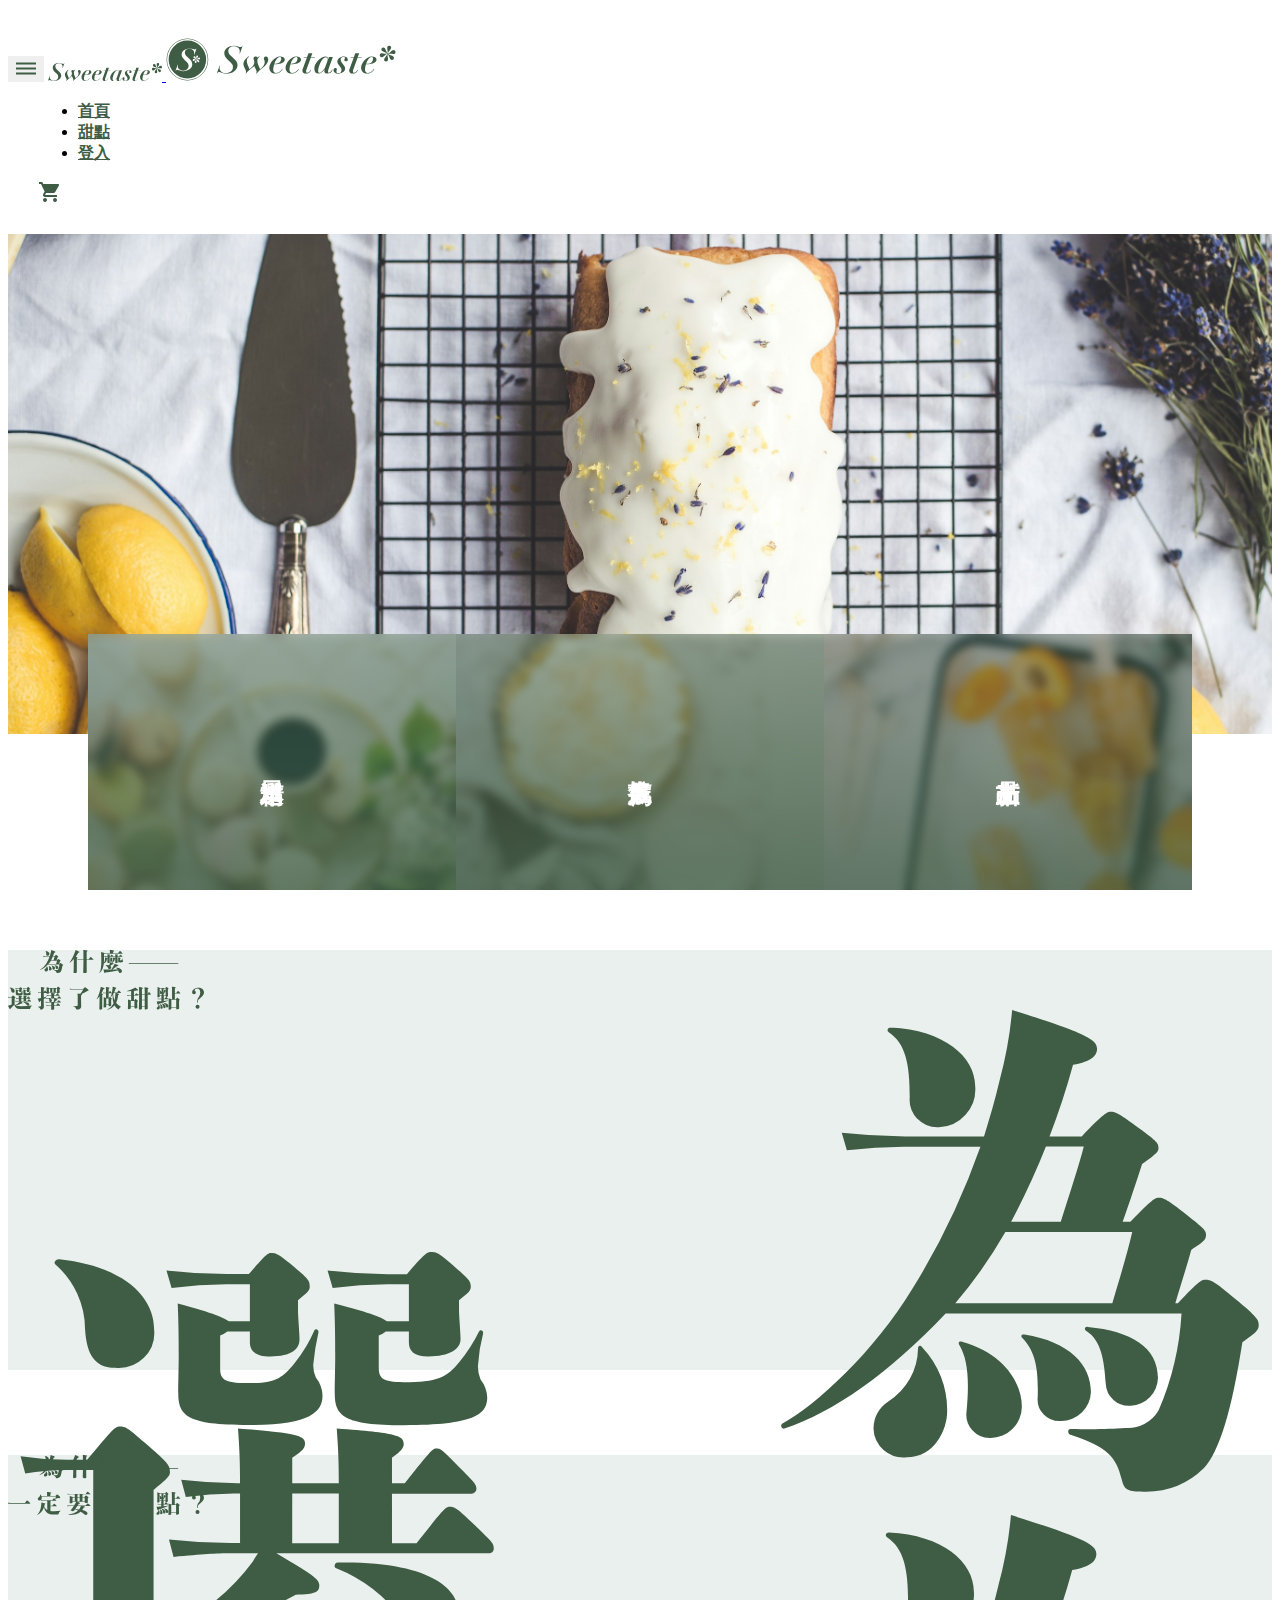
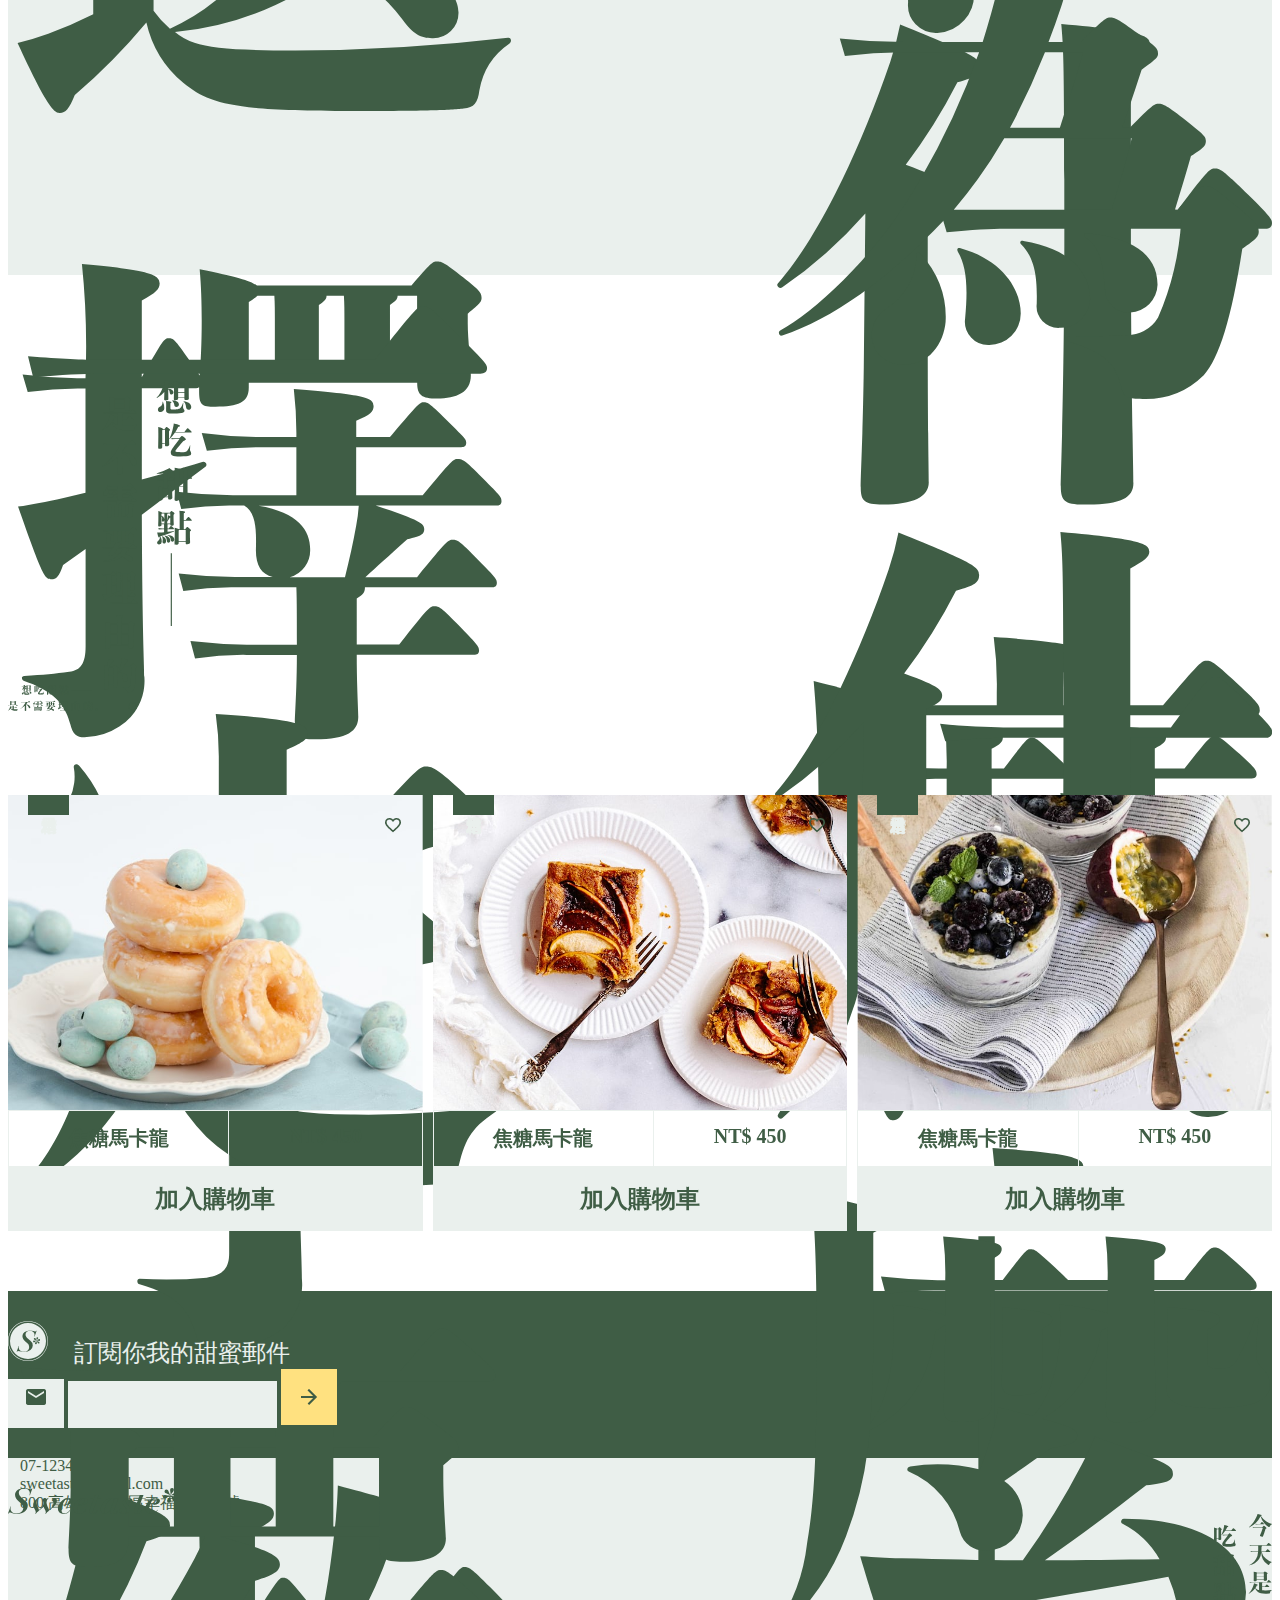
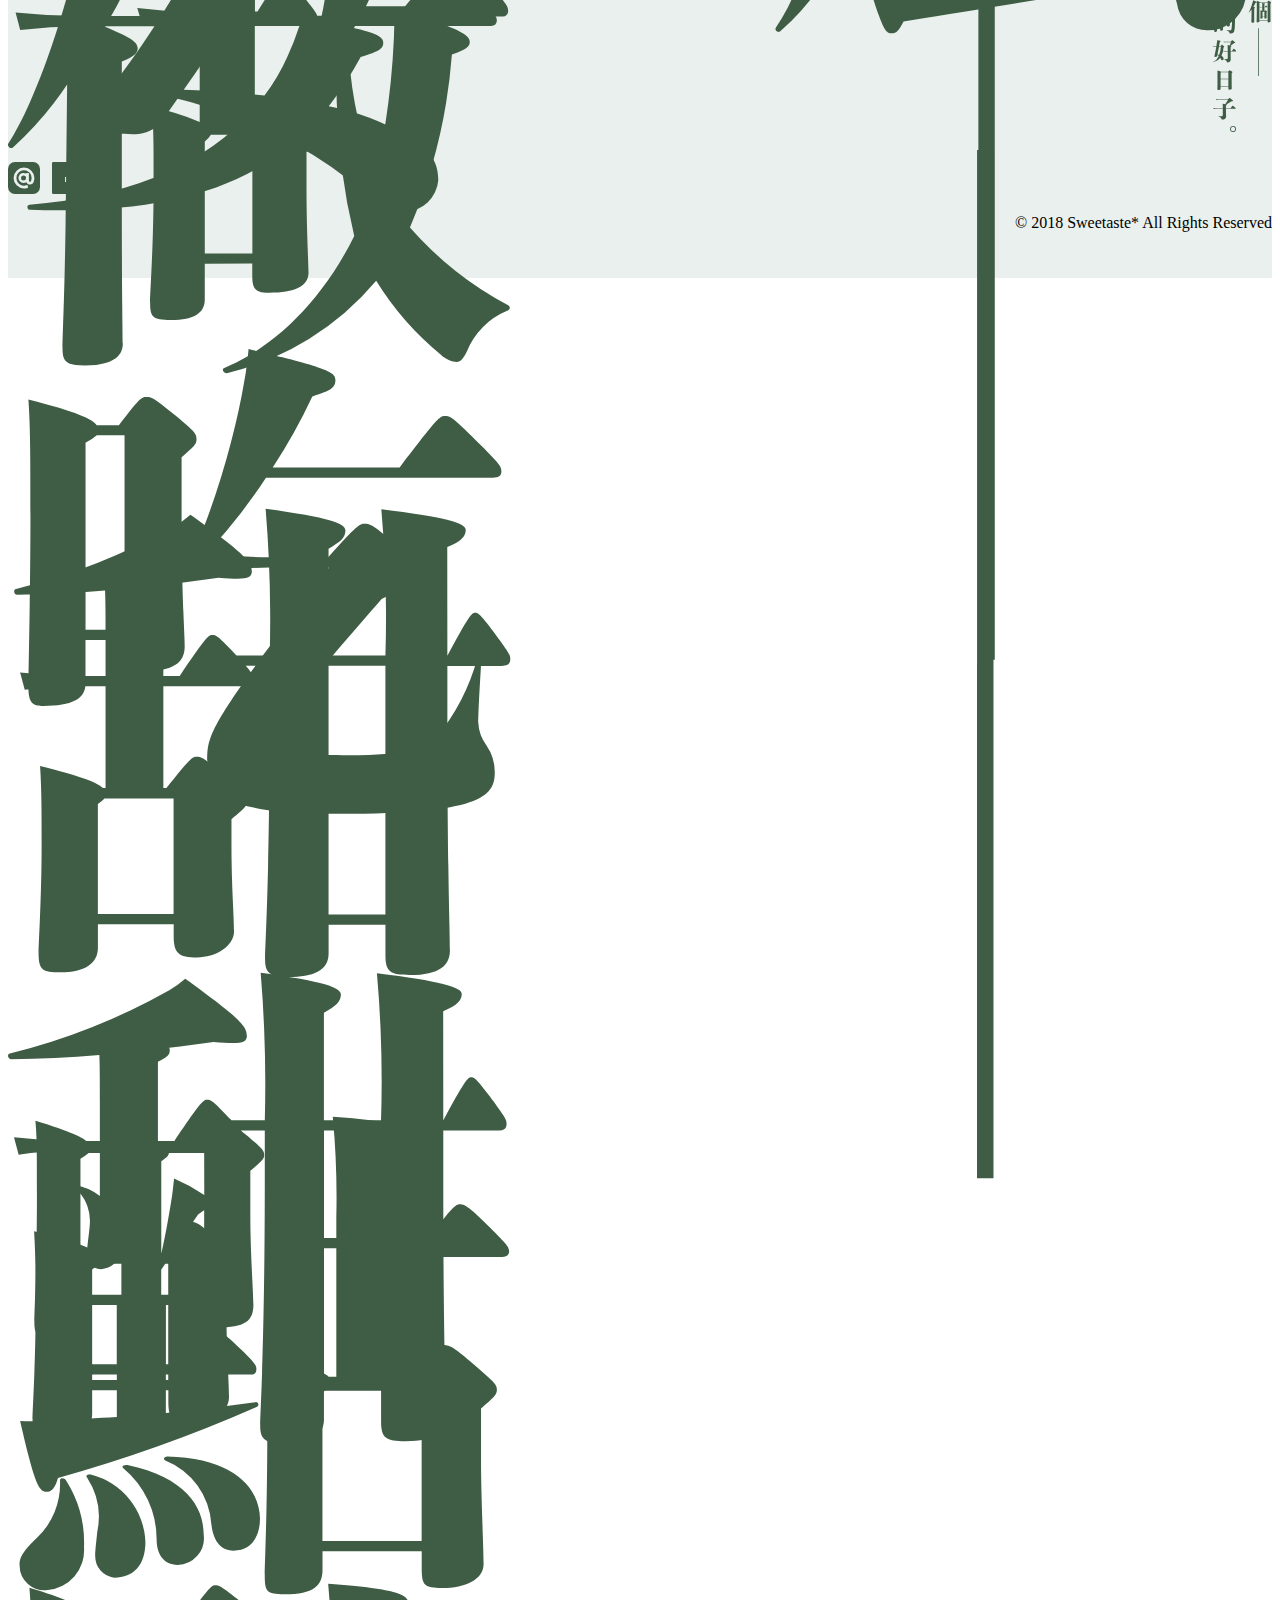
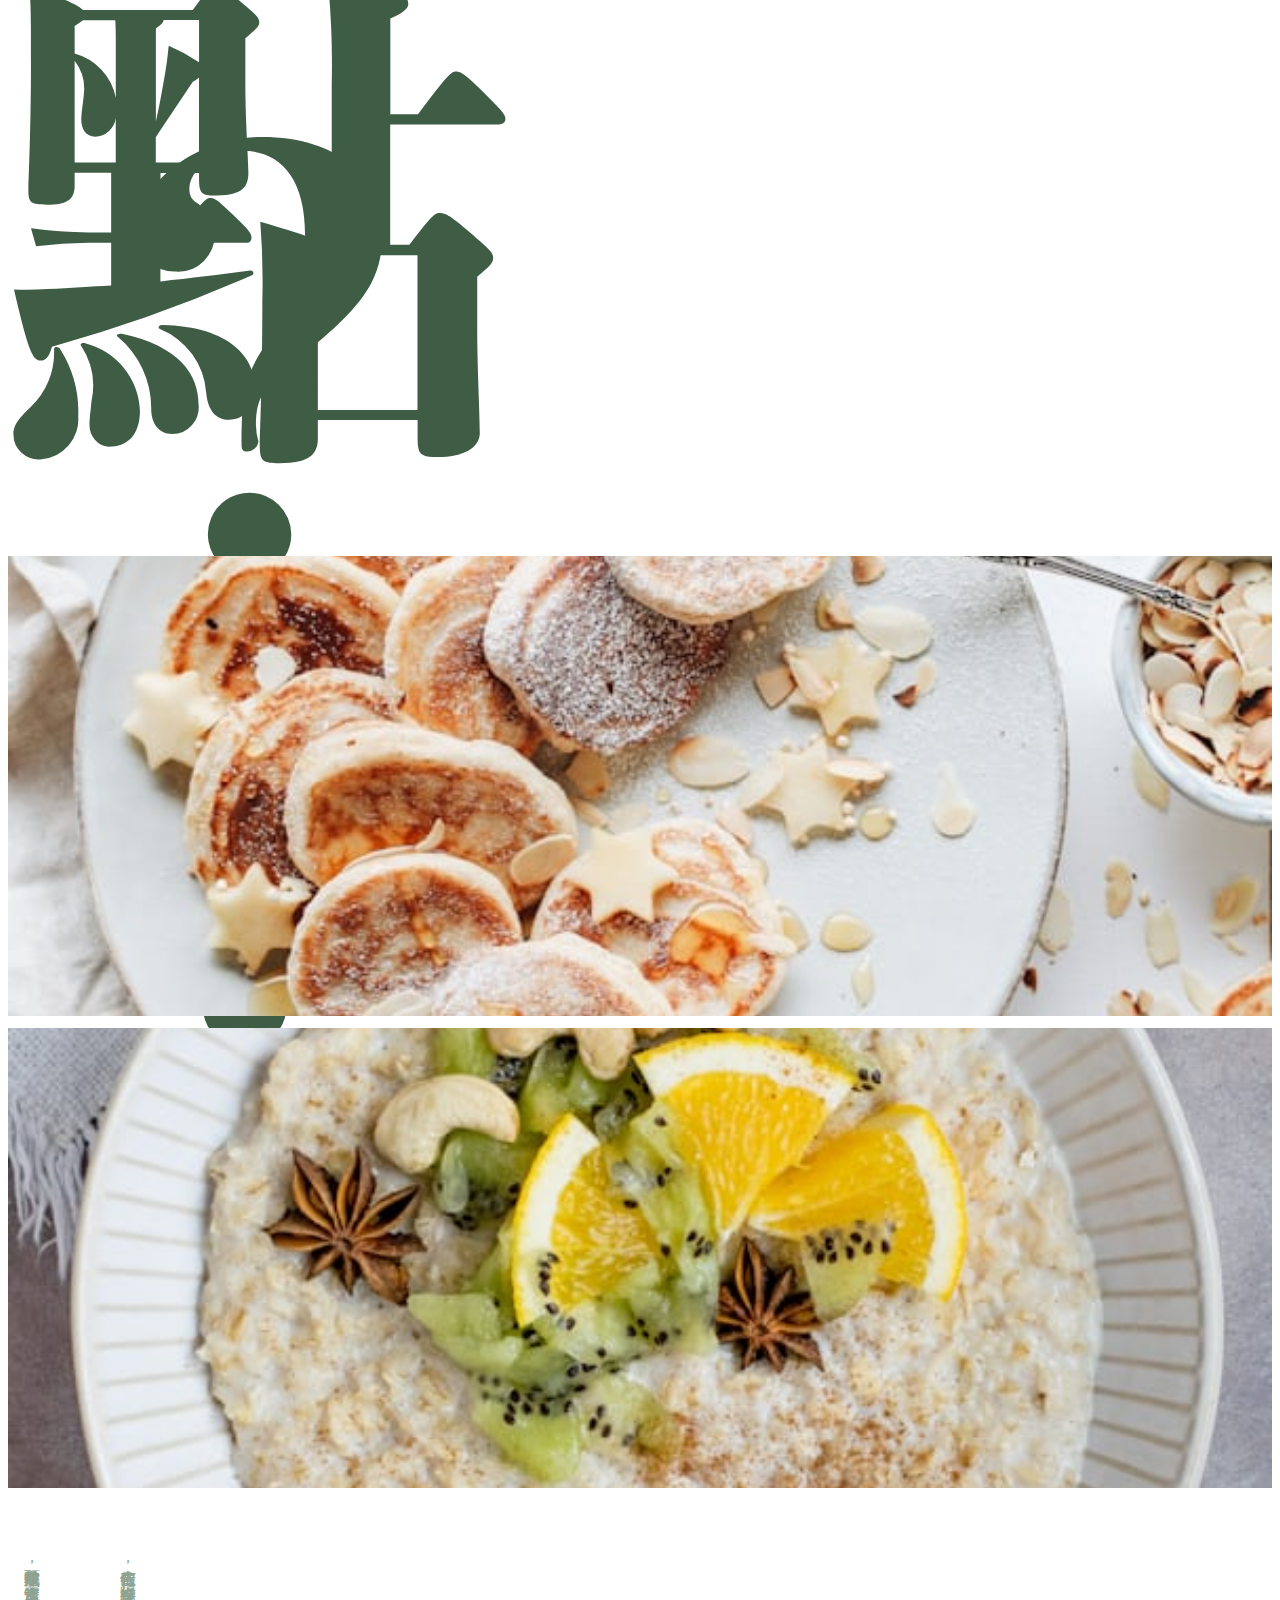
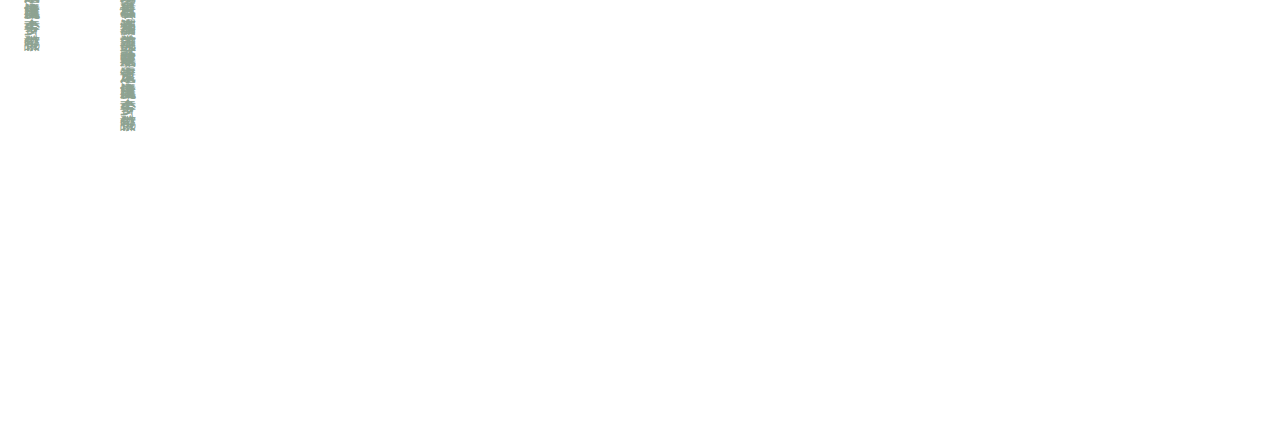
<file: index.html>
<html lang="zh-Hant-TW">
<meta charset="UTF-8">
<meta http-equiv="X-UA-Compatible" content="IE=edge">
<meta name="viewport" content="width=device-width, initial-scale=1.0">
<title>甜點電商｜18th前端組梓航</title>
<meta name="description" content="">
<meta property="og:title" content="甜點電商｜18th前端組梓航" />
<meta property="og:description" content="">
<meta property="og:type" content="website">
<meta property="og:image" content="">
<meta property="og:image:width" content="1200">
<meta property="og:image:height" content="630">
<link href="https://cdn.jsdelivr.net/npm/bootstrap@5.1.1/dist/css/bootstrap.min.css" rel="stylesheet" integrity="sha384-F3w7mX95PdgyTmZZMECAngseQB83DfGTowi0iMjiWaeVhAn4FJkqJByhZMI3AhiU" crossorigin="anonymous">
<link href="./css/style.css" rel="stylesheet" >
<link href="./css/owl.carousel.min.css" rel="stylesheet" >
<link href="./css/owl.theme.default.min.css" rel="stylesheet" >
<link href="https://fonts.googleapis.com/css2?family=Material+Symbols+Outlined" rel="stylesheet">
<body>
<header>
    <nav class="navbar navbar-expand-lg navbar-light">
        <div class="container">
            <button class="navbar-toggler" type="button" data-bs-toggle="collapse" data-bs-target="#navbarNav" aria-controls="navbarNav" aria-expanded="false" aria-label="Toggle navigation">
                <img src="./images/dehaze-24px.png" alt="開啟主選單">
            </button>
            <a class="navbar-brand" href="index.html">
                <img class="d-block d-md-none" src="./images/logotype-sm-dark.svg" alt="甜點電商" width="114px">
                <img class="d-none d-md-block" src="./images/logo-all-dark.svg" alt="甜點電商" width="230px">
            </a>
            <div class="collapse navbar-collapse" id="navbarNav">
                <ul class="navbar-nav ms-auto">
                    <li class="nav-item">
                        <a class="nav-link" href="index.html">首頁</a>
                    </li>
                    <li class="nav-item">
                        <a class="nav-link" href="product.html">甜點</a>
                    </li>
                    <li class="nav-item">
                        <a class="nav-link" href="login.html">登入</a>
                    </li>
                </ul>
            </div>
            <div class="add_cart_btn">
                <a href="cart.html" title="加入購物車">
                    <img src="./images/shopping_cart.png">
                </a>
            </div>
        </div>
    </nav>
</header>
<section class="index_bn_area">
    <div class="container">
        <div class="row">
            <div class="col-12">
                <div class="index_bn_banner">

                </div>
            </div>
        </div>
        <div class="index_bn_itemgp">
            <div class="index_bn_item">
                <a href="product.html">
                    <span>本日精選</span>
                </a>
            </div>
            <div class="index_bn_item">
                <a href="product.html">
                    <span>人氣推薦</span>
                </a>
            </div>
            <div class="index_bn_item">
                <a href="product.html">
                    <span>新品上市</span>
                </a>
            </div>
        </div>
    </div>
</section>
<section class="index_mainarea01">
    <div class="container">
        <div class="row">
            <div class="col-12 col-lg-1 mainarea01">
                <img class="d-block d-lg-none" src="./images/title-whytodo-sm.svg" width="196px">
                <img class="d-none d-lg-block" src="./images/title-whytodo-lg.svg">
            </div>
            <div class="col-12 col-md-6 mainarea02">
                <div class="imgbox">
                    <img src="./images/photo-05.jpg">
                </div>
            </div>
            <div class="col-12 col-md-5 mainarea03">
                青山依舊在，幾度夕陽紅。慣看秋月春風。一壺濁酒喜相逢，浪花淘盡英雄。是非成敗轉頭空，滾滾長江東逝水，白髮漁樵江渚上，古今多少事，都付笑談中。<br><br>
                是非成敗轉頭空，滾滾長江東逝水，白髮漁樵江渚上，古今多少事，都付笑談中。
            </div>
        </div>
    </div>
</section>
<section class="index_mainarea02">
    <div class="container">
        <div class="row">
            <div class="col-12 col-lg-1 mainarea01">
                <img class="d-block d-lg-none" src="./images/title-whytoeat-sm.svg" width="196px">
                <img class="d-none d-lg-block" src="./images/title-whytoeat-lg.svg">
            </div>
            <div class="col-12 col-md-6 mainarea02">
                <div class="imgbox">
                    <img src="./images/photo-06.jpg">
                </div>
            </div>
            <div class="col-12 col-md-5 mainarea03">
                青山依舊在，幾度夕陽紅。慣看秋月春風。一壺濁酒喜相逢，浪花淘盡英雄。是非成敗轉頭空，滾滾長江東逝水，白髮漁樵江渚上，古今多少事，都付笑談中。<br><br>
                是非成敗轉頭空，滾滾長江東逝水，白髮漁樵江渚上，古今多少事，都付笑談中。
            </div>
        </div>
    </div>
</section>
<section class="index_mainarea03">
    <div class="container">
        <div class="row">
            <div class="col-12">
                <img class="d-block d-md-none" src="./images/title-noneeded-sm02.svg">
                <img class="d-none d-md-block" src="./images/title-noneeded-lg.svg">
            </div>
        </div>
    </div>
</section>
<section class="product_list_area">
    <div class="container">
        <div class="row">
            <div class="col-12">
                <div class="owl-carousel owl-theme">
                    <div class="item">
                        <div class="product_list">
                            <div class="img_box">
                                <img class="main_img" src="./images/photo-07.jpg" alt="焦糖馬卡龍">
                                <span>本日精選</span>
                                <a class="add_favorite_btn" href="#" title="加入最愛">
                                    <img src="./images/favorite_border.png" alt="加入最愛">
                                </a>
                            </div>
                            <div class="text_box">
                                <h3>焦糖馬卡龍</h3>
                                <span>NT$ 450</span>
                            </div>
                            <a class="add_cart_btn" href="cart.html">加入購物車</a>
                        </div>
                    </div>
                    <div class="item">
                        <div class="product_list">
                            <div class="img_box">
                                <img class="main_img" src="./images/photo-08.jpg" alt="焦糖馬卡龍">
                                <span>本日精選</span>
                                <a class="add_favorite_btn" href="#" title="加入最愛">
                                    <img src="./images/favorite_border.png" alt="加入最愛">
                                </a>
                            </div>
                            <div class="text_box">
                                <h3>焦糖馬卡龍</h3>
                                <span>NT$ 450</span>
                            </div>
                            <a class="add_cart_btn" href="cart.html">加入購物車</a>
                        </div>
                    </div>
                    <div class="item">
                        <div class="product_list">
                            <div class="img_box">
                                <img class="main_img" src="./images/photo-09.jpg" alt="焦糖馬卡龍">
                                <span>本日精選</span>
                                <a class="add_favorite_btn" href="#" title="加入最愛">
                                    <img src="./images/favorite_border.png" alt="加入最愛">
                                </a>
                            </div>
                            <div class="text_box">
                                <h3>焦糖馬卡龍</h3>
                                <span>NT$ 450</span>
                            </div>
                            <a class="add_cart_btn" href="cart.html">加入購物車</a>
                        </div>
                    </div>
                </div>
            </div>
        </div>
    </div>
</section>
<section class="sub_edm">
    <div class="container">
        <div class="row align-items-center">
            <div class="col-12 offset-0 col-md-6 col-lg-5 offset-lg-1 text_box">
                <img src="./images/logo-light.svg">
                訂閱你我的甜蜜郵件
            </div>
            <div class="col-12 col-md-6 col-lg-5">
                <div class="input-group">
                    <span class="input-group-text" id="basic-addon1"><img src="./images/mail-24px.png"></span>
                    <input type="text" class="form-control" placeholder="" aria-describedby="button-addon2">
                    <button class="btn btn-outline-secondary" type="button" id="button-addon2">
                        <img src="./images/arrow_forward-24px.png">
                    </button>
                </div>
            </div>
        </div>
    </div>
</section>
<footer>
    <div class="container">
        <div class="row">
            <div class="col-12 col-lg-10 offset-lg-1">
                <div class="row">
                    <div class="col-12 col-md-6 main_area">
                        <img src="./images/logotype-lg-dark.svg" alt="">
                        <div class="text_box">
                            <a href="tel:07-1234-5678">07-1234-5678</a>
                            <a href="mailto:sweetaste@email.com">sweetaste@email.com</a>
                            <a href="#">800 高雄市新興區幸福路 520 號</a>
                        </div>
                    </div>
                    <div class="col-12 col-md-6 slogan">
                        <img src="./images/sm-todayisgoodday.svg" alt="">
                    </div>
                </div>
                <div class="row">
                    <div class="col-12 copyright">
                        <div class="row">
                            <div class="col-12 col-md-6">
                                <div class="btn_group">
                                    <a href="#">
                                        <img src="./images/ic-line@.svg" alt="">
                                    </a>
                                    <a href="#">
                                        <img src="./images/ic-facebook.svg" alt="">
                                    </a>
                                </div>
                            </div>
                            <div class="col-12 col-md-6">
                                <p>
                                    © 2018 Sweetaste* All Rights Reserved
                                </p>
                            </div>
                        </div>
                    </div>
                </div>
            </div>
        </div>
    </div>
</footer>
<script src="https://cdn.jsdelivr.net/npm/bootstrap@5.1.1/dist/js/bootstrap.bundle.min.js" integrity="sha384-/bQdsTh/da6pkI1MST/rWKFNjaCP5gBSY4sEBT38Q/9RBh9AH40zEOg7Hlq2THRZ" crossorigin="anonymous"></script>
<script src="./js/jquery.min.js"></script>
<script src="./js/owl.carousel.min.js"></script>
<script>
    $('.owl-carousel').owlCarousel({
        loop:true,
        margin:10,
        nav:true,
        responsive:{
            0:{
                items:1
            },
            768:{
                items:2
            },
            991:{
                items:3
            }
        }
    })
</script>
</body>
</html>
</file>
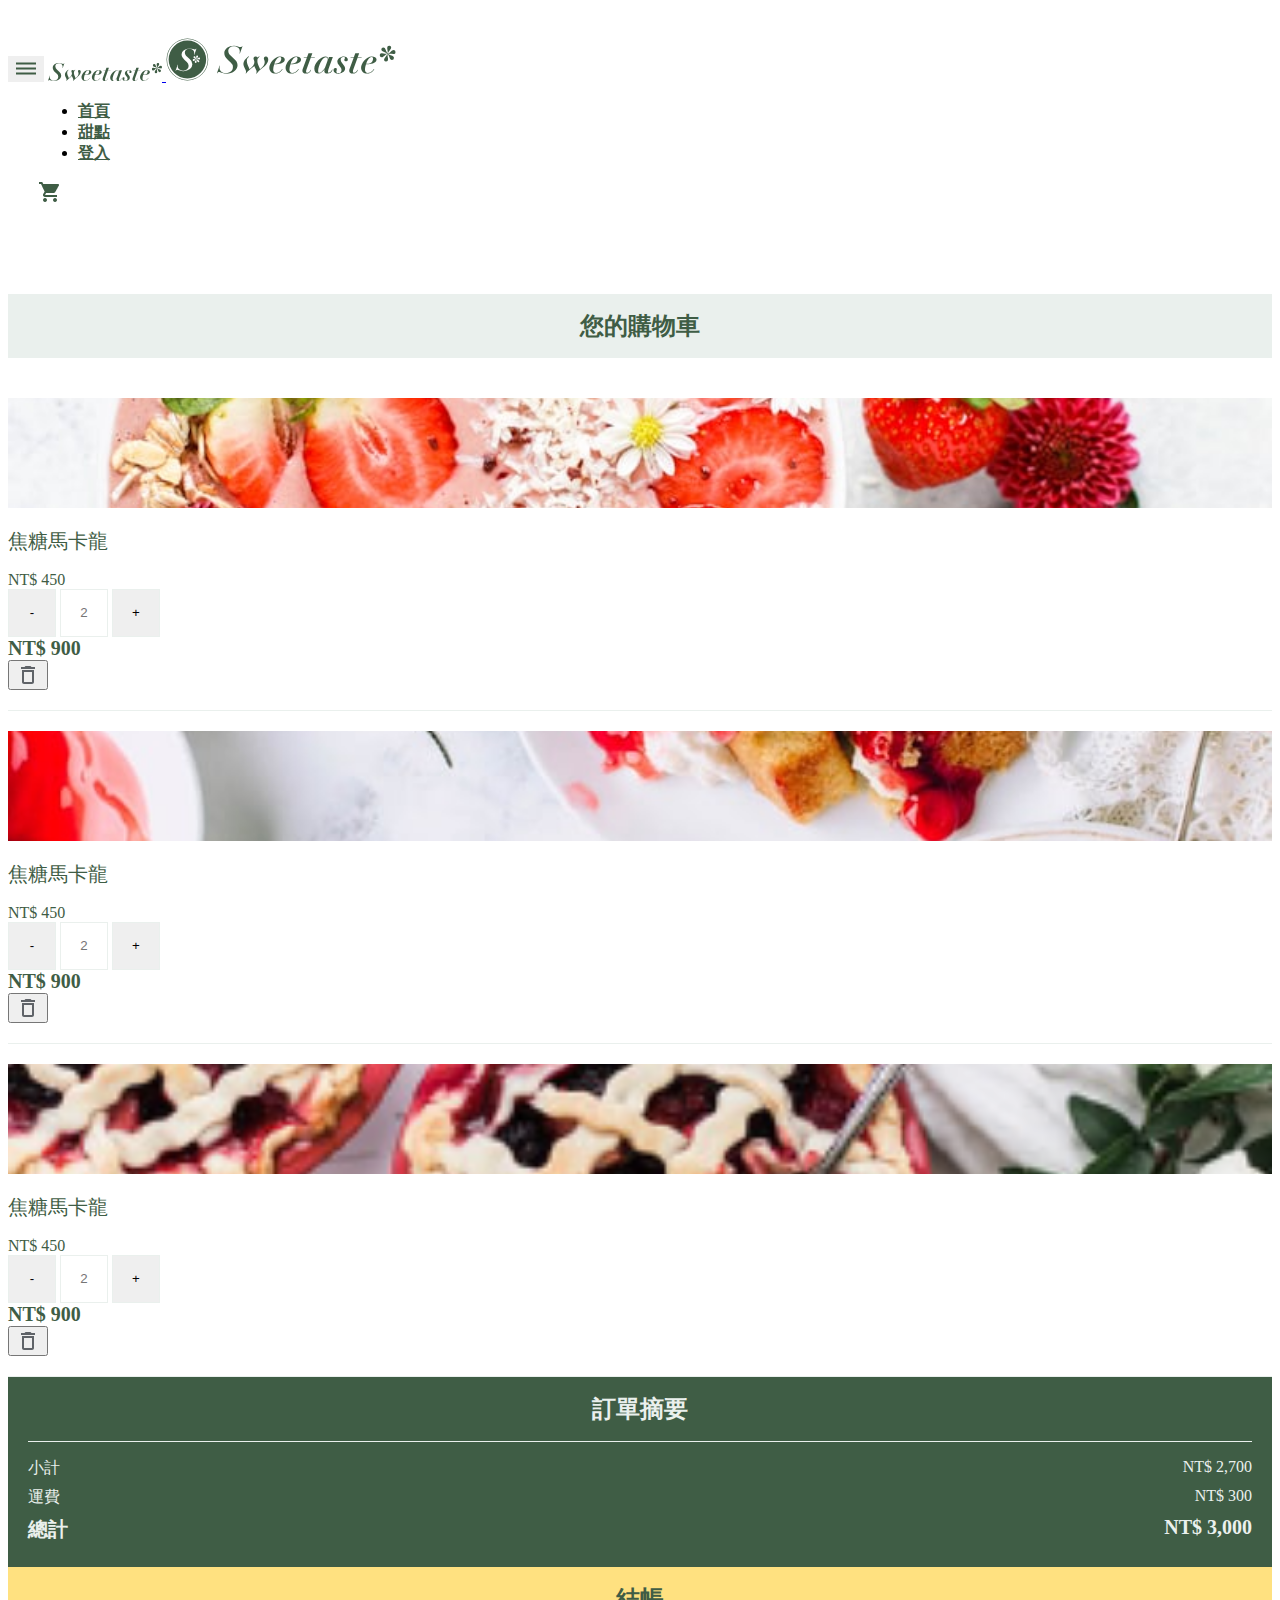
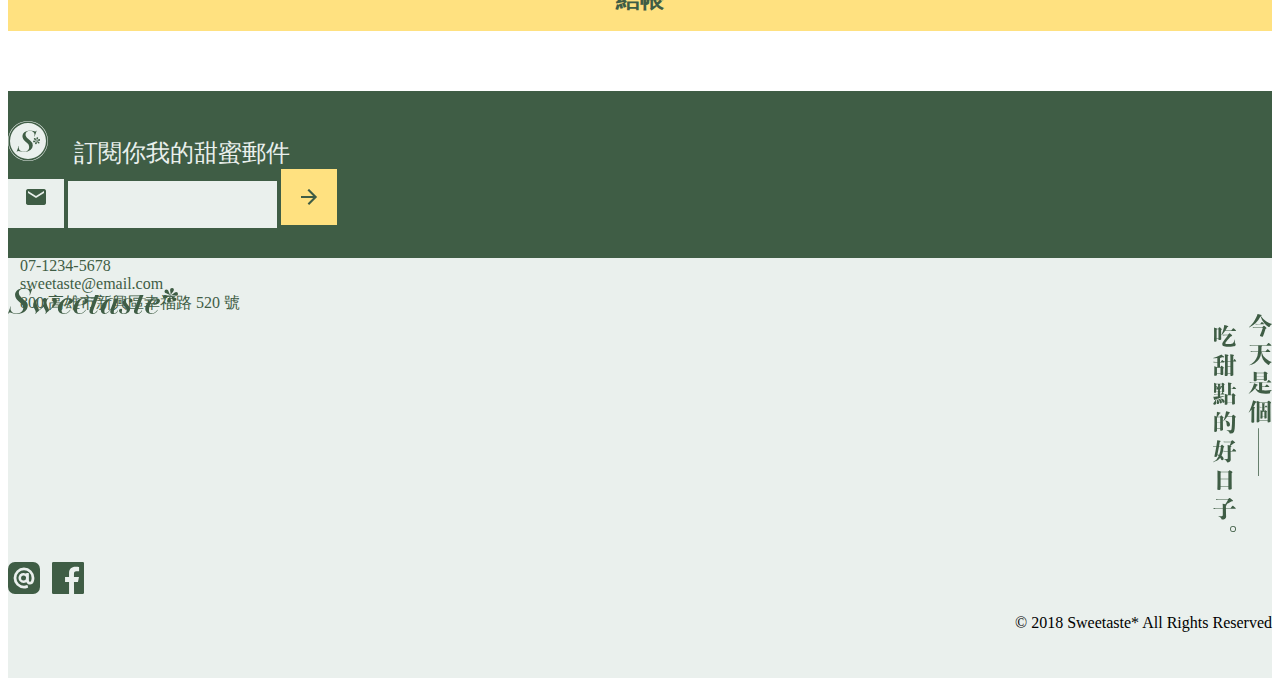
<file: cart.html>
<html lang="zh-Hant-TW">
<meta charset="UTF-8">
<meta http-equiv="X-UA-Compatible" content="IE=edge">
<meta name="viewport" content="width=device-width, initial-scale=1.0">
<title>購物車－甜點電商｜18th前端組梓航</title>
<meta name="description" content="">
<meta property="og:title" content="購物車－甜點電商｜18th前端組梓航" />
<meta property="og:description" content="">
<meta property="og:type" content="website">
<meta property="og:image" content="">
<meta property="og:image:width" content="1200">
<meta property="og:image:height" content="630">
<link href="https://cdn.jsdelivr.net/npm/bootstrap@5.1.1/dist/css/bootstrap.min.css" rel="stylesheet" integrity="sha384-F3w7mX95PdgyTmZZMECAngseQB83DfGTowi0iMjiWaeVhAn4FJkqJByhZMI3AhiU" crossorigin="anonymous">
<link href="./css/style.css" rel="stylesheet" >
<link href="./css/owl.carousel.min.css" rel="stylesheet" >
<link href="./css/owl.theme.default.min.css" rel="stylesheet" >
<link href="https://fonts.googleapis.com/css2?family=Material+Symbols+Outlined" rel="stylesheet">
<body>
<header>
    <nav class="navbar navbar-expand-lg navbar-light">
        <div class="container">
            <button class="navbar-toggler" type="button" data-bs-toggle="collapse" data-bs-target="#navbarNav" aria-controls="navbarNav" aria-expanded="false" aria-label="Toggle navigation">
                <img src="./images/dehaze-24px.png" alt="開啟主選單">
            </button>
            <a class="navbar-brand" href="index.html">
                <img class="d-block d-md-none" src="./images/logotype-sm-dark.svg" alt="甜點電商" width="114px">
                <img class="d-none d-md-block" src="./images/logo-all-dark.svg" alt="甜點電商" width="230px">
            </a>
            <div class="collapse navbar-collapse" id="navbarNav">
                <ul class="navbar-nav ms-auto">
                    <li class="nav-item">
                        <a class="nav-link" href="index.html">首頁</a>
                    </li>
                    <li class="nav-item">
                        <a class="nav-link" href="product.html">甜點</a>
                    </li>
                    <li class="nav-item">
                        <a class="nav-link" href="login.html">登入</a>
                    </li>
                </ul>
            </div>
            <div class="add_cart_btn">
                <a href="cart.html" title="加入購物車">
                    <img src="./images/shopping_cart.png">
                </a>
            </div>
        </div>
    </nav>
</header>
<section class="cart">
    <div class="container">
        <div class="row">
            <div class="col-12 col-md-8">
                <div class="cart_list">
                    <h1>您的購物車</h1>
                    <ul>
                        <li>
                            <div class="row align-items-center">
                                <div class="col-6 col-md-2">
                                    <div class="img_box">
                                        <img src="./images/photo-11.jpg" alt="">
                                    </div>
                                </div>
                                <div class="col-6 col-md-7">
                                    <div class="row align-items-center">
                                        <div class="col-12 col-md-5">
                                            <div class="text_box">
                                                <p class="product_name">焦糖馬卡龍</p>
                                                <p class="price">NT$ 450</p>
                                            </div>
                                        </div>
                                        <div class="col-12 col-md-7">
                                            <div class="input-group">
                                                <button class="btn btn-outline-secondary" type="button">-</button>
                                                <input type="text" class="form-control" placeholder="2">
                                                <button class="btn btn-outline-secondary" type="button">+</button>
                                            </div>
                                        </div>
                                    </div>
                                </div>
                                <div class="col-12 col-md-2">
                                    <div class="price_box">
                                        NT$ 900
                                    </div>
                                </div>
                                <div class="col-12 col-md-1 d-none d-md-block">
                                    <div class="del_box">
                                        <button class="btn" type="button">
                                            <img src="./images/delete_outline.svg">
                                        </button>
                                    </div>
                                </div>
                            </div>
                        </li>
                        <li>
                            <div class="row align-items-center">
                                <div class="col-6 col-md-2">
                                    <div class="img_box">
                                        <img src="./images/photo-12.jpg" alt="">
                                    </div>
                                </div>
                                <div class="col-6 col-md-7">
                                    <div class="row align-items-center">
                                        <div class="col-12 col-md-5">
                                            <div class="text_box">
                                                <p class="product_name">焦糖馬卡龍</p>
                                                <p class="price">NT$ 450</p>
                                            </div>
                                        </div>
                                        <div class="col-12 col-md-7">
                                            <div class="input-group">
                                                <button class="btn btn-outline-secondary" type="button">-</button>
                                                <input type="text" class="form-control" placeholder="2">
                                                <button class="btn btn-outline-secondary" type="button">+</button>
                                            </div>
                                        </div>
                                    </div>
                                </div>
                                <div class="col-12 col-md-2">
                                    <div class="price_box">
                                        NT$ 900
                                    </div>
                                </div>
                                <div class="col-12 col-md-1 d-none d-md-block">
                                    <div class="del_box">
                                        <button class="btn" type="button">
                                            <img src="./images/delete_outline.svg">
                                        </button>
                                    </div>
                                </div>
                            </div>
                        </li>
                        <li>
                            <div class="row align-items-center">
                                <div class="col-6 col-md-2">
                                    <div class="img_box">
                                        <img src="./images/p-3.png" alt="">
                                    </div>
                                </div>
                                <div class="col-6 col-md-7">
                                    <div class="row align-items-center">
                                        <div class="col-12 col-md-5">
                                            <div class="text_box">
                                                <p class="product_name">焦糖馬卡龍</p>
                                                <p class="price">NT$ 450</p>
                                            </div>
                                        </div>
                                        <div class="col-12 col-md-7">
                                            <div class="input-group">
                                                <button class="btn btn-outline-secondary" type="button">-</button>
                                                <input type="text" class="form-control" placeholder="2">
                                                <button class="btn btn-outline-secondary" type="button">+</button>
                                            </div>
                                        </div>
                                    </div>
                                </div>
                                <div class="col-12 col-md-2">
                                    <div class="price_box">
                                        NT$ 900
                                    </div>
                                </div>
                                <div class="col-12 col-md-1 d-none d-md-block">
                                    <div class="del_box">
                                        <button class="btn" type="button">
                                            <img src="./images/delete_outline.svg">
                                        </button>
                                    </div>
                                </div>
                            </div>
                        </li>
                    </ul>
                </div>
            </div>
            <div class="col-12 col-md-4">
                <div class="orderinfo_box">
                    <div class="text_box">
                        <div class="title">
                            訂單摘要
                        </div>
                        <div class="price_box">
                            <span class="label_title">小計</span>
                            <span class="price">NT$ 2,700</span>
                        </div>
                        <div class="price_box">
                            <span class="label_title">運費</span>
                            <span class="price">NT$ 300</span>
                        </div>
                        <div class="price_box total">
                            <span class="label_title">總計</span>
                            <span class="price">NT$ 3,000</span>
                        </div>
                    </div>
                    <a href="checkout1.html">結帳</a>
                </div>
            </div>
        </div>
    </div>
</section>

<section class="sub_edm">
    <div class="container">
        <div class="row align-items-center">
            <div class="col-12 offset-0 col-md-6 col-lg-5 offset-lg-1 text_box">
                <img src="./images/logo-light.svg">
                訂閱你我的甜蜜郵件
            </div>
            <div class="col-12 col-md-6 col-lg-5">
                <div class="input-group">
                    <span class="input-group-text" id="basic-addon1"><img src="./images/mail-24px.png"></span>
                    <input type="text" class="form-control" placeholder="" aria-describedby="button-addon2">
                    <button class="btn btn-outline-secondary" type="button" id="button-addon2">
                        <img src="./images/arrow_forward-24px.png">
                    </button>
                </div>
            </div>
        </div>
    </div>
</section>
<footer>
    <div class="container">
        <div class="row">
            <div class="col-12 col-lg-10 offset-lg-1">
                <div class="row">
                    <div class="col-12 col-md-6 main_area">
                        <img src="./images/logotype-lg-dark.svg" alt="">
                        <div class="text_box">
                            <a href="tel:07-1234-5678">07-1234-5678</a>
                            <a href="mailto:sweetaste@email.com">sweetaste@email.com</a>
                            <a href="#">800 高雄市新興區幸福路 520 號</a>
                        </div>
                    </div>
                    <div class="col-12 col-md-6 slogan">
                        <img src="./images/sm-todayisgoodday.svg" alt="">
                    </div>
                </div>
                <div class="row">
                    <div class="col-12 copyright">
                        <div class="row">
                            <div class="col-12 col-md-6">
                                <div class="btn_group">
                                    <a href="#">
                                        <img src="./images/ic-line@.svg" alt="">
                                    </a>
                                    <a href="#">
                                        <img src="./images/ic-facebook.svg" alt="">
                                    </a>
                                </div>
                            </div>
                            <div class="col-12 col-md-6">
                                <p>
                                    © 2018 Sweetaste* All Rights Reserved
                                </p>
                            </div>
                        </div>
                    </div>
                </div>
            </div>
        </div>
    </div>
</footer>
<script src="https://cdn.jsdelivr.net/npm/bootstrap@5.1.1/dist/js/bootstrap.bundle.min.js" integrity="sha384-/bQdsTh/da6pkI1MST/rWKFNjaCP5gBSY4sEBT38Q/9RBh9AH40zEOg7Hlq2THRZ" crossorigin="anonymous"></script>
</body>
</html>
</file>
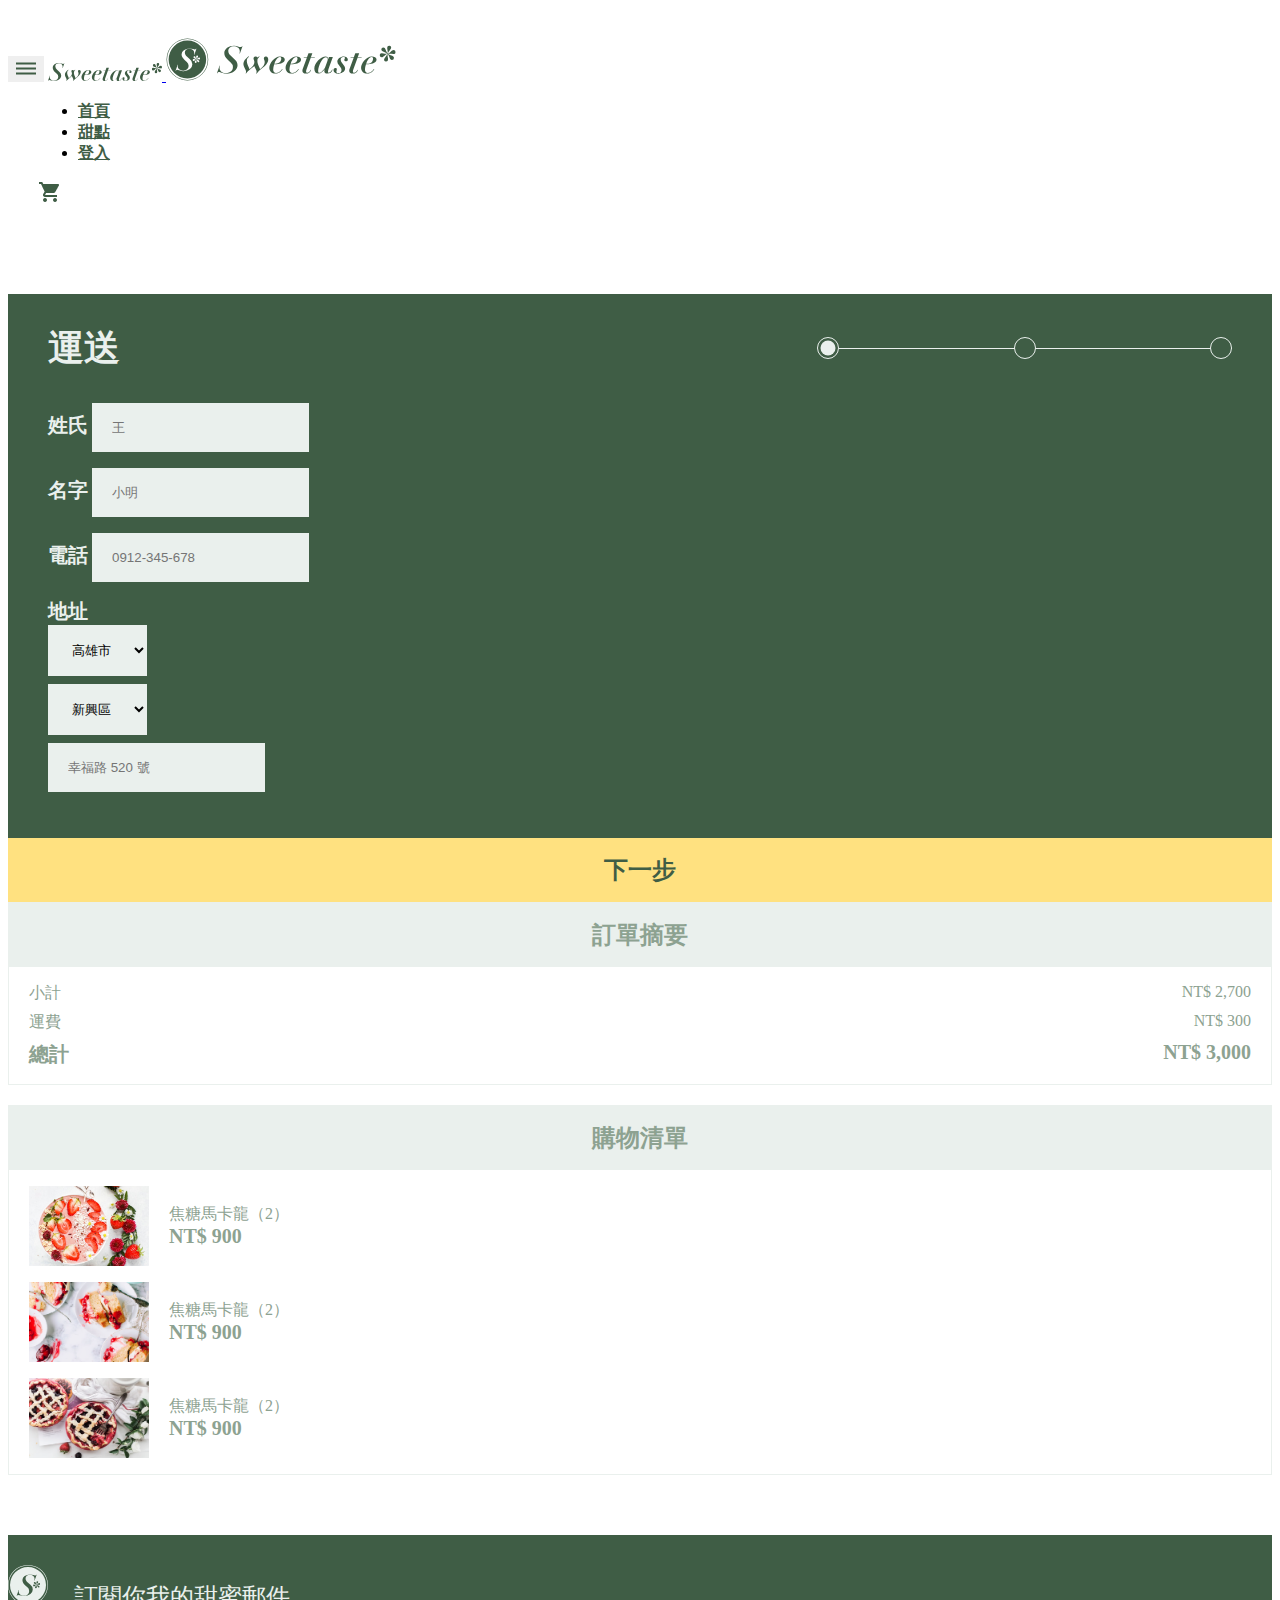
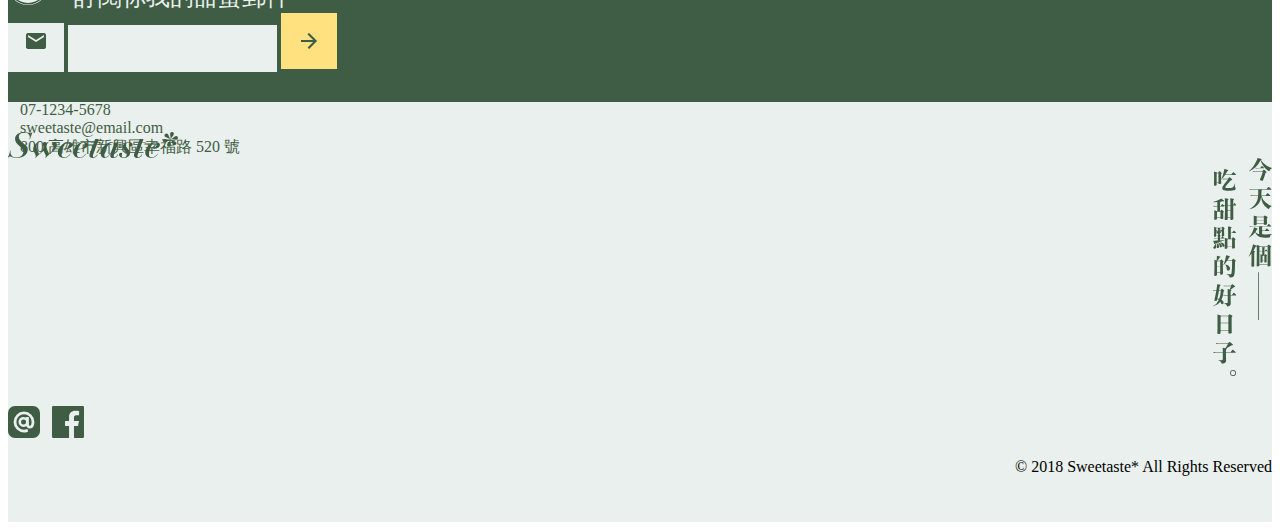
<file: checkout1.html>
<html lang="zh-Hant-TW">
<meta charset="UTF-8">
<meta http-equiv="X-UA-Compatible" content="IE=edge">
<meta name="viewport" content="width=device-width, initial-scale=1.0">
<title>結帳－運送資訊－甜點電商｜18th前端組梓航</title>
<meta name="description" content="">
<meta property="og:title" content="結帳－運送資訊－甜點電商｜18th前端組梓航" />
<meta property="og:description" content="">
<meta property="og:type" content="website">
<meta property="og:image" content="">
<meta property="og:image:width" content="1200">
<meta property="og:image:height" content="630">
<link href="https://cdn.jsdelivr.net/npm/bootstrap@5.1.1/dist/css/bootstrap.min.css" rel="stylesheet" integrity="sha384-F3w7mX95PdgyTmZZMECAngseQB83DfGTowi0iMjiWaeVhAn4FJkqJByhZMI3AhiU" crossorigin="anonymous">
<link href="./css/style.css" rel="stylesheet" >
<link href="./css/owl.carousel.min.css" rel="stylesheet" >
<link href="./css/owl.theme.default.min.css" rel="stylesheet" >
<link href="https://fonts.googleapis.com/css2?family=Material+Symbols+Outlined" rel="stylesheet">
<body>
<header>
    <nav class="navbar navbar-expand-lg navbar-light">
        <div class="container">
            <button class="navbar-toggler" type="button" data-bs-toggle="collapse" data-bs-target="#navbarNav" aria-controls="navbarNav" aria-expanded="false" aria-label="Toggle navigation">
                <img src="./images/dehaze-24px.png" alt="開啟主選單">
            </button>
            <a class="navbar-brand" href="index.html">
                <img class="d-block d-md-none" src="./images/logotype-sm-dark.svg" alt="甜點電商" width="114px">
                <img class="d-none d-md-block" src="./images/logo-all-dark.svg" alt="甜點電商" width="230px">
            </a>
            <div class="collapse navbar-collapse" id="navbarNav">
                <ul class="navbar-nav ms-auto">
                    <li class="nav-item">
                        <a class="nav-link" href="index.html">首頁</a>
                    </li>
                    <li class="nav-item">
                        <a class="nav-link" href="product.html">甜點</a>
                    </li>
                    <li class="nav-item">
                        <a class="nav-link" href="login.html">登入</a>
                    </li>
                </ul>
            </div>
            <div class="add_cart_btn">
                <a href="cart.html" title="加入購物車">
                    <img src="./images/shopping_cart.png">
                </a>
            </div>
        </div>
    </nav>
</header>
<section class="checkout">
    <div class="container">
        <div class="row">
            <div class="col-12 col-md-6 offset-md-1">
                <div class="main_area">
                    <div class="text_box">
                        <div class="tltle_box">
                            <div class="title">
                                運送
                            </div>
                            <div class="timeline">
                                <div class="circle-wrapper">
                                    <div class="circle active"></div>
                                </div>
                                <div class="circle-wrapper">
                                    <div class="circle"></div>
                                    <div class="line"></div>
                                </div>
                                <div class="circle-wrapper">
                                    <div class="circle"></div>
                                    <div class="line"></div>
                                </div>
                            </div>
                        </div>
                        <div class="input_box row">
                            <div class="col-6">
                                <label for="checkout_surname" class="form-label">姓氏</label>
                                <input type="text" class="form-control" id="checkout_surname" placeholder="王">
                            </div>
                            <div class="col-6">
                                <label for="checkout_name" class="form-label">名字</label>
                                <input type="text" class="form-control" id="checkout_name" placeholder="小明">
                            </div>
                            <div class="col-12">
                                <label for="checkout_phone" class="form-label">電話</label>
                                <input type="text" class="form-control" id="checkout_name" placeholder="0912-345-678">
                            </div>
                            <div class="col-12">
                                <label for="checkout_address" class="form-label">地址</label>
                                <div class="row">
                                    <div class="col-6">
                                        <select class="form-select">
                                            <option selected>高雄市</option>
                                            <option value="1">台北市</option>
                                            <option value="2">台中市</option>
                                            <option value="3">台南市</option>
                                        </select>
                                    </div>
                                    <div class="col-6">
                                        <select class="form-select">
                                            <option selected>新興區</option>
                                            <option value="1">鼓山區</option>
                                            <option value="2">三民區</option>
                                            <option value="3">左營區</option>
                                        </select>
                                    </div>
                                    <div class="col-12">
                                        <input type="text" class="form-control" id="checkout_address" placeholder="幸福路 520 號">
                                    </div>
                                </div>
                            </div>
                        </div>
                    </div>
                    <a href="checkout2.html">下一步</a>
                </div>
            </div>
            <div class="col-12 col-md-4 d-none d-md-block">
                <div class="orderinfo_box">
                    <div class="text_box">
                        <div class="title">
                            訂單摘要
                        </div>
                        <div class="price_box">
                            <span class="label_title">小計</span>
                            <span class="price">NT$ 2,700</span>
                        </div>
                        <div class="price_box">
                            <span class="label_title">運費</span>
                            <span class="price">NT$ 300</span>
                        </div>
                        <div class="price_box total">
                            <span class="label_title">總計</span>
                            <span class="price">NT$ 3,000</span>
                        </div>
                    </div>
                </div>
                <div class="orderlist_box">
                    <div class="text_box">
                        <div class="title">
                            購物清單
                        </div>
                        <ul class="orderlist_ul">
                            <li>
                                <div class="img_box">
                                    <img src="./images/photo-11.jpg" alt="">
                                </div>
                                <div class="product_info">
                                    <span class="name">焦糖馬卡龍（2）</span>
                                    <span class="price">NT$ 900</span>
                                </div>
                            </li>
                            <li>
                                <div class="img_box">
                                    <img src="./images/p-5.png" alt="">
                                </div>
                                <div class="product_info">
                                    <span class="name">焦糖馬卡龍（2）</span>
                                    <span class="price">NT$ 900</span>
                                </div>
                            </li>
                            <li>
                                <div class="img_box">
                                    <img src="./images/p-3.png" alt="">
                                </div>
                                <div class="product_info">
                                    <span class="name">焦糖馬卡龍（2）</span>
                                    <span class="price">NT$ 900</span>
                                </div>
                            </li>
                        </ul>
                    </div>
                </div>
            </div>
        </div>
    </div>
</section>

<section class="sub_edm">
    <div class="container">
        <div class="row align-items-center">
            <div class="col-12 offset-0 col-md-6 col-lg-5 offset-lg-1 text_box">
                <img src="./images/logo-light.svg">
                訂閱你我的甜蜜郵件
            </div>
            <div class="col-12 col-md-6 col-lg-5">
                <div class="input-group">
                    <span class="input-group-text" id="basic-addon1"><img src="./images/mail-24px.png"></span>
                    <input type="text" class="form-control" placeholder="" aria-describedby="button-addon2">
                    <button class="btn btn-outline-secondary" type="button" id="button-addon2">
                        <img src="./images/arrow_forward-24px.png">
                    </button>
                </div>
            </div>
        </div>
    </div>
</section>
<footer>
    <div class="container">
        <div class="row">
            <div class="col-12 col-lg-10 offset-lg-1">
                <div class="row">
                    <div class="col-12 col-md-6 main_area">
                        <img src="./images/logotype-lg-dark.svg" alt="">
                        <div class="text_box">
                            <a href="tel:07-1234-5678">07-1234-5678</a>
                            <a href="mailto:sweetaste@email.com">sweetaste@email.com</a>
                            <a href="#">800 高雄市新興區幸福路 520 號</a>
                        </div>
                    </div>
                    <div class="col-12 col-md-6 slogan">
                        <img src="./images/sm-todayisgoodday.svg" alt="">
                    </div>
                </div>
                <div class="row">
                    <div class="col-12 copyright">
                        <div class="row">
                            <div class="col-12 col-md-6">
                                <div class="btn_group">
                                    <a href="#">
                                        <img src="./images/ic-line@.svg" alt="">
                                    </a>
                                    <a href="#">
                                        <img src="./images/ic-facebook.svg" alt="">
                                    </a>
                                </div>
                            </div>
                            <div class="col-12 col-md-6">
                                <p>
                                    © 2018 Sweetaste* All Rights Reserved
                                </p>
                            </div>
                        </div>
                    </div>
                </div>
            </div>
        </div>
    </div>
</footer>
<script src="https://cdn.jsdelivr.net/npm/bootstrap@5.1.1/dist/js/bootstrap.bundle.min.js" integrity="sha384-/bQdsTh/da6pkI1MST/rWKFNjaCP5gBSY4sEBT38Q/9RBh9AH40zEOg7Hlq2THRZ" crossorigin="anonymous"></script>
</body>
</html>
</file>
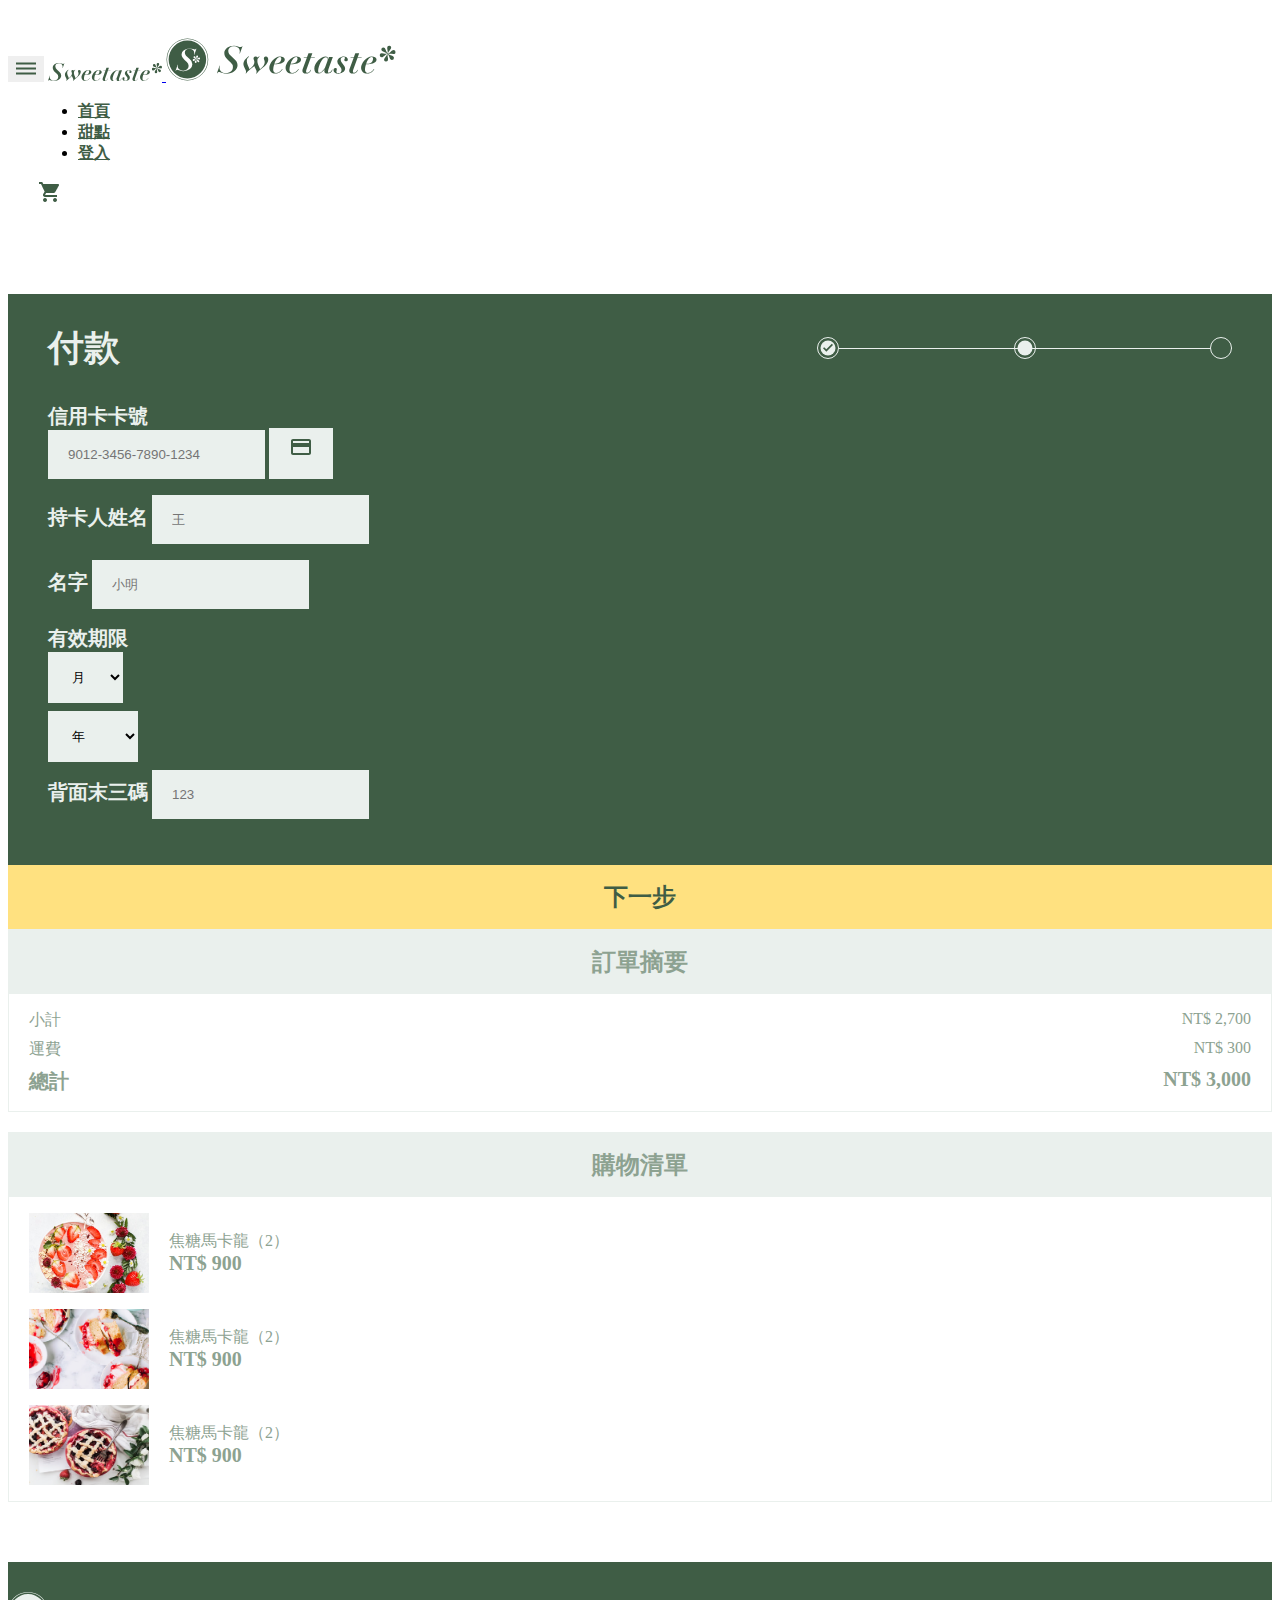
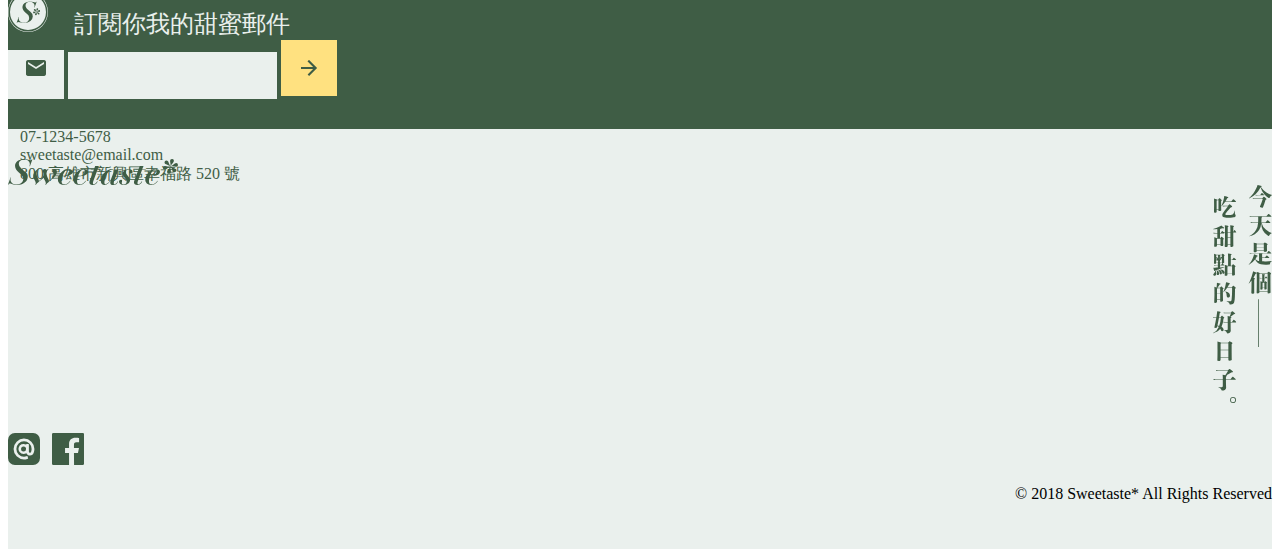
<file: checkout2.html>
<html lang="zh-Hant-TW">
<meta charset="UTF-8">
<meta http-equiv="X-UA-Compatible" content="IE=edge">
<meta name="viewport" content="width=device-width, initial-scale=1.0">
<title>結帳－付款－甜點電商｜18th前端組梓航</title>
<meta name="description" content="">
<meta property="og:title" content="結帳－付款－甜點電商｜18th前端組梓航" />
<meta property="og:description" content="">
<meta property="og:type" content="website">
<meta property="og:image" content="">
<meta property="og:image:width" content="1200">
<meta property="og:image:height" content="630">
<link href="https://cdn.jsdelivr.net/npm/bootstrap@5.1.1/dist/css/bootstrap.min.css" rel="stylesheet" integrity="sha384-F3w7mX95PdgyTmZZMECAngseQB83DfGTowi0iMjiWaeVhAn4FJkqJByhZMI3AhiU" crossorigin="anonymous">
<link href="./css/style.css" rel="stylesheet" >
<link href="./css/owl.carousel.min.css" rel="stylesheet" >
<link href="./css/owl.theme.default.min.css" rel="stylesheet" >
<link href="https://fonts.googleapis.com/css2?family=Material+Symbols+Outlined" rel="stylesheet">
<body>
<header>
    <nav class="navbar navbar-expand-lg navbar-light">
        <div class="container">
            <button class="navbar-toggler" type="button" data-bs-toggle="collapse" data-bs-target="#navbarNav" aria-controls="navbarNav" aria-expanded="false" aria-label="Toggle navigation">
                <img src="./images/dehaze-24px.png" alt="開啟主選單">
            </button>
            <a class="navbar-brand" href="index.html">
                <img class="d-block d-md-none" src="./images/logotype-sm-dark.svg" alt="甜點電商" width="114px">
                <img class="d-none d-md-block" src="./images/logo-all-dark.svg" alt="甜點電商" width="230px">
            </a>
            <div class="collapse navbar-collapse" id="navbarNav">
                <ul class="navbar-nav ms-auto">
                    <li class="nav-item">
                        <a class="nav-link" href="index.html">首頁</a>
                    </li>
                    <li class="nav-item">
                        <a class="nav-link" href="product.html">甜點</a>
                    </li>
                    <li class="nav-item">
                        <a class="nav-link" href="login.html">登入</a>
                    </li>
                </ul>
            </div>
            <div class="add_cart_btn">
                <a href="cart.html" title="加入購物車">
                    <img src="./images/shopping_cart.png">
                </a>
            </div>
        </div>
    </nav>
</header>
<section class="checkout">
    <div class="container">
        <div class="row">
            <div class="col-12 col-md-6 offset-md-1">
                <div class="main_area">
                    <div class="text_box">
                        <div class="tltle_box">
                            <div class="title">
                                付款
                            </div>
                            <div class="timeline">
                                <div class="circle-wrapper">
                                    <div class="circle active">
                                        <img src="./images/check_small_d.svg">
                                    </div>
                                </div>
                                <div class="circle-wrapper">
                                    <div class="circle active"></div>
                                    <div class="line"></div>
                                </div>
                                <div class="circle-wrapper">
                                    <div class="circle"></div>
                                    <div class="line"></div>
                                </div>
                            </div>
                        </div>
                        <div class="input_box row">
                            <div class="col-12">
                                <label for="checkout_cardid" class="form-label">信用卡卡號</label>
                                <div class="input-group mb-3">
                                    <input type="text" class="form-control" id="checkout_cardid" placeholder="9012-3456-7890-1234">
                                    <span class="input-group-text"><img src="./images/credit_card.svg"></span>
                                </div>
                            </div>
                            <div class="col-6">
                                <label for="checkout_surname" class="form-label">持卡人姓名</label>
                                <input type="text" class="form-control" id="checkout_surname" placeholder="王">
                            </div>
                            <div class="col-6">
                                <label for="checkout_name" class="form-label">名字</label>
                                <input type="text" class="form-control" id="checkout_name" placeholder="小明">
                            </div>
                            <div class="col-12">
                                <label for="checkout_validity" class="form-label">有效期限</label>
                                <div class="row">
                                    <div class="col-6">
                                        <select class="form-select">
                                            <option selected>月</option>
                                            <option value="1">01</option>
                                            <option value="2">02</option>
                                            <option value="3">03</option>
                                            <option value="3">04</option>
                                            <option value="3">05</option>
                                            <option value="3">06</option>
                                            <option value="3">07</option>
                                            <option value="3">08</option>
                                            <option value="3">09</option>
                                            <option value="3">10</option>
                                            <option value="3">11</option>
                                            <option value="3">12</option>
                                        </select>
                                    </div>
                                    <div class="col-6">
                                        <select class="form-select">
                                            <option selected>年</option>
                                            <option value="1">2024</option>
                                            <option value="2">2025</option>
                                            <option value="3">2026</option>
                                        </select>
                                    </div>
                                </div>
                            </div>
                            <div class="col-6">
                                <label for="checkout_lastthree" class="form-label">背面末三碼</label>
                                <input type="text" class="form-control" id="checkout_lastthree" placeholder="123">
                            </div>
                        </div>
                    </div>
                    <a href="checkout3.html">下一步</a>
                </div>
            </div>
            <div class="col-12 col-md-4 d-none d-md-block">
                <div class="orderinfo_box">
                    <div class="text_box">
                        <div class="title">
                            訂單摘要
                        </div>
                        <div class="price_box">
                            <span class="label_title">小計</span>
                            <span class="price">NT$ 2,700</span>
                        </div>
                        <div class="price_box">
                            <span class="label_title">運費</span>
                            <span class="price">NT$ 300</span>
                        </div>
                        <div class="price_box total">
                            <span class="label_title">總計</span>
                            <span class="price">NT$ 3,000</span>
                        </div>
                    </div>
                </div>
                <div class="orderlist_box">
                    <div class="text_box">
                        <div class="title">
                            購物清單
                        </div>
                        <ul class="orderlist_ul">
                            <li>
                                <div class="img_box">
                                    <img src="./images/photo-11.jpg" alt="">
                                </div>
                                <div class="product_info">
                                    <span class="name">焦糖馬卡龍（2）</span>
                                    <span class="price">NT$ 900</span>
                                </div>
                            </li>
                            <li>
                                <div class="img_box">
                                    <img src="./images/p-5.png" alt="">
                                </div>
                                <div class="product_info">
                                    <span class="name">焦糖馬卡龍（2）</span>
                                    <span class="price">NT$ 900</span>
                                </div>
                            </li>
                            <li>
                                <div class="img_box">
                                    <img src="./images/p-3.png" alt="">
                                </div>
                                <div class="product_info">
                                    <span class="name">焦糖馬卡龍（2）</span>
                                    <span class="price">NT$ 900</span>
                                </div>
                            </li>
                        </ul>
                    </div>
                </div>
            </div>
        </div>
    </div>
</section>

<section class="sub_edm">
    <div class="container">
        <div class="row align-items-center">
            <div class="col-12 offset-0 col-md-6 col-lg-5 offset-lg-1 text_box">
                <img src="./images/logo-light.svg">
                訂閱你我的甜蜜郵件
            </div>
            <div class="col-12 col-md-6 col-lg-5">
                <div class="input-group">
                    <span class="input-group-text" id="basic-addon1"><img src="./images/mail-24px.png"></span>
                    <input type="text" class="form-control" placeholder="" aria-describedby="button-addon2">
                    <button class="btn btn-outline-secondary" type="button" id="button-addon2">
                        <img src="./images/arrow_forward-24px.png">
                    </button>
                </div>
            </div>
        </div>
    </div>
</section>
<footer>
    <div class="container">
        <div class="row">
            <div class="col-12 col-lg-10 offset-lg-1">
                <div class="row">
                    <div class="col-12 col-md-6 main_area">
                        <img src="./images/logotype-lg-dark.svg" alt="">
                        <div class="text_box">
                            <a href="tel:07-1234-5678">07-1234-5678</a>
                            <a href="mailto:sweetaste@email.com">sweetaste@email.com</a>
                            <a href="#">800 高雄市新興區幸福路 520 號</a>
                        </div>
                    </div>
                    <div class="col-12 col-md-6 slogan">
                        <img src="./images/sm-todayisgoodday.svg" alt="">
                    </div>
                </div>
                <div class="row">
                    <div class="col-12 copyright">
                        <div class="row">
                            <div class="col-12 col-md-6">
                                <div class="btn_group">
                                    <a href="#">
                                        <img src="./images/ic-line@.svg" alt="">
                                    </a>
                                    <a href="#">
                                        <img src="./images/ic-facebook.svg" alt="">
                                    </a>
                                </div>
                            </div>
                            <div class="col-12 col-md-6">
                                <p>
                                    © 2018 Sweetaste* All Rights Reserved
                                </p>
                            </div>
                        </div>
                    </div>
                </div>
            </div>
        </div>
    </div>
</footer>
<script src="https://cdn.jsdelivr.net/npm/bootstrap@5.1.1/dist/js/bootstrap.bundle.min.js" integrity="sha384-/bQdsTh/da6pkI1MST/rWKFNjaCP5gBSY4sEBT38Q/9RBh9AH40zEOg7Hlq2THRZ" crossorigin="anonymous"></script>
</body>
</html>
</file>
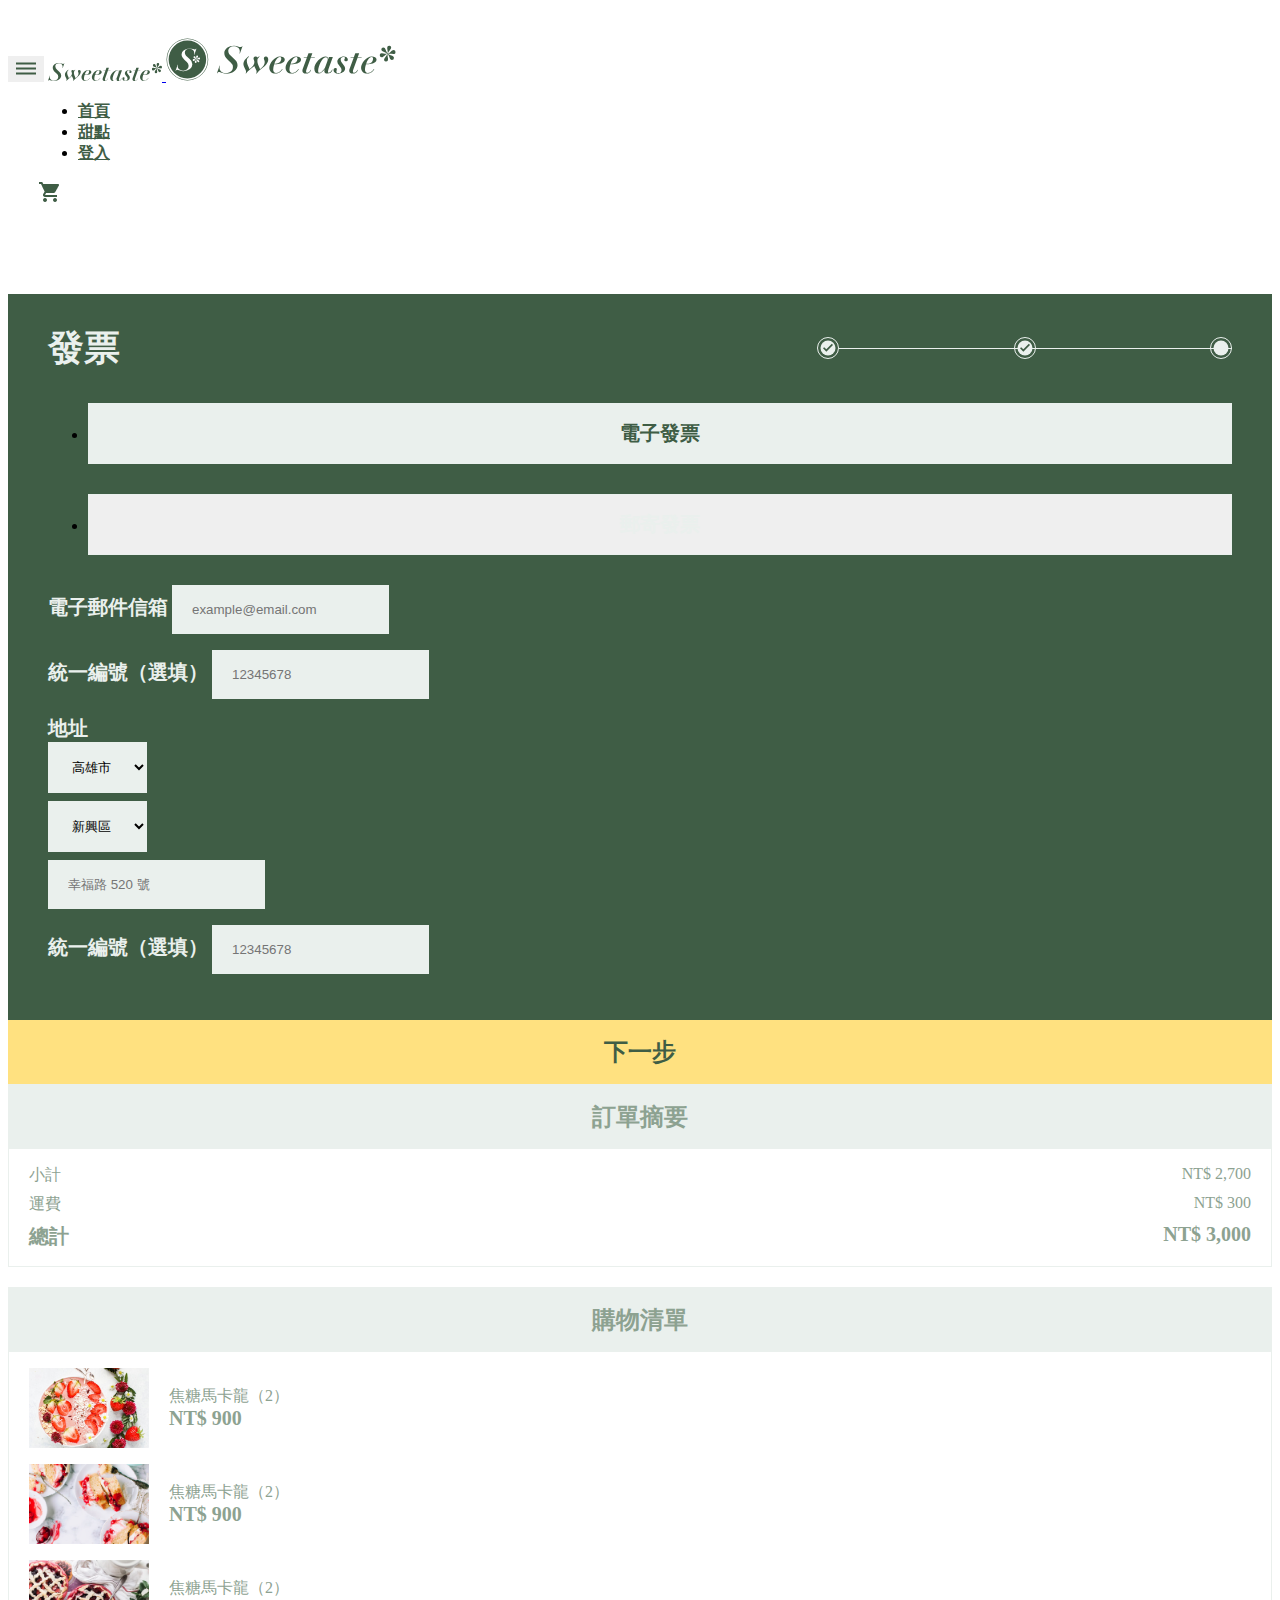
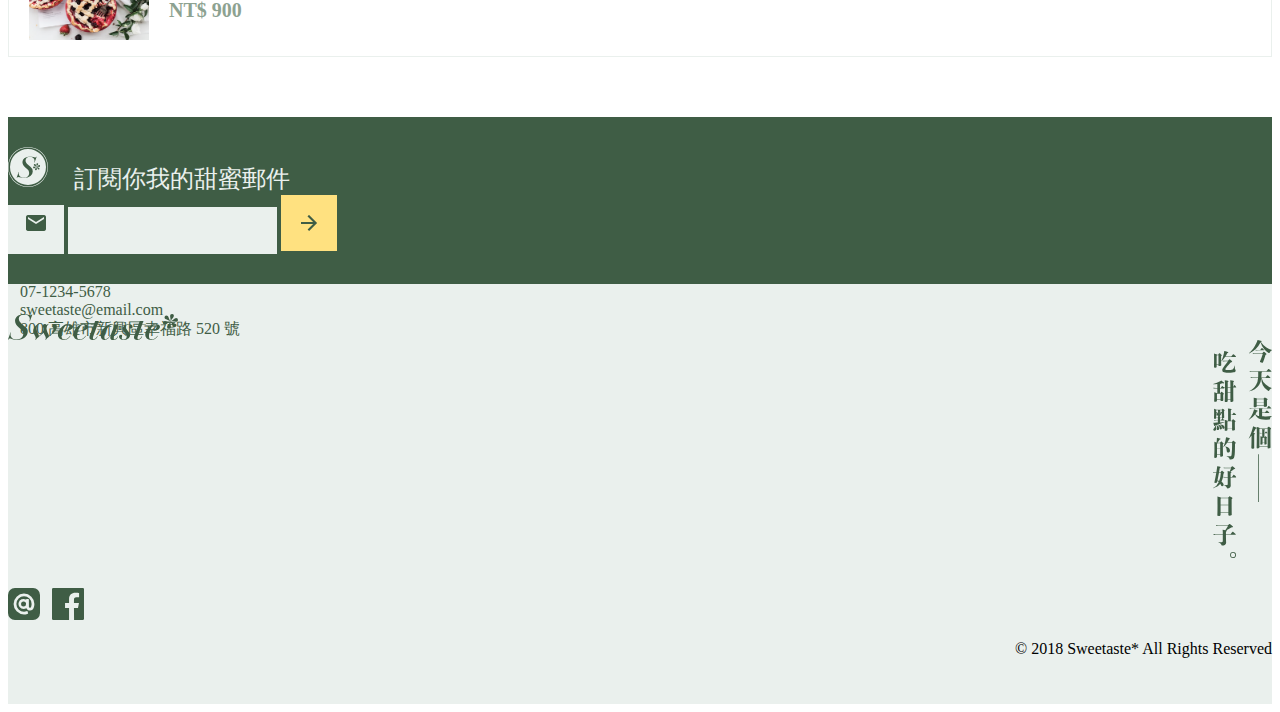
<file: checkout3.html>
<html lang="zh-Hant-TW">
<meta charset="UTF-8">
<meta http-equiv="X-UA-Compatible" content="IE=edge">
<meta name="viewport" content="width=device-width, initial-scale=1.0">
<title>結帳－發票－甜點電商｜18th前端組梓航</title>
<meta name="description" content="">
<meta property="og:title" content="結帳－發票－甜點電商｜18th前端組梓航" />
<meta property="og:description" content="">
<meta property="og:type" content="website">
<meta property="og:image" content="">
<meta property="og:image:width" content="1200">
<meta property="og:image:height" content="630">
<link href="https://cdn.jsdelivr.net/npm/bootstrap@5.1.1/dist/css/bootstrap.min.css" rel="stylesheet" integrity="sha384-F3w7mX95PdgyTmZZMECAngseQB83DfGTowi0iMjiWaeVhAn4FJkqJByhZMI3AhiU" crossorigin="anonymous">
<link href="./css/style.css" rel="stylesheet" >
<link href="./css/owl.carousel.min.css" rel="stylesheet" >
<link href="./css/owl.theme.default.min.css" rel="stylesheet" >
<link href="https://fonts.googleapis.com/css2?family=Material+Symbols+Outlined" rel="stylesheet">
<body>
<header>
    <nav class="navbar navbar-expand-lg navbar-light">
        <div class="container">
            <button class="navbar-toggler" type="button" data-bs-toggle="collapse" data-bs-target="#navbarNav" aria-controls="navbarNav" aria-expanded="false" aria-label="Toggle navigation">
                <img src="./images/dehaze-24px.png" alt="開啟主選單">
            </button>
            <a class="navbar-brand" href="index.html">
                <img class="d-block d-md-none" src="./images/logotype-sm-dark.svg" alt="甜點電商" width="114px">
                <img class="d-none d-md-block" src="./images/logo-all-dark.svg" alt="甜點電商" width="230px">
            </a>
            <div class="collapse navbar-collapse" id="navbarNav">
                <ul class="navbar-nav ms-auto">
                    <li class="nav-item">
                        <a class="nav-link" href="index.html">首頁</a>
                    </li>
                    <li class="nav-item">
                        <a class="nav-link" href="product.html">甜點</a>
                    </li>
                    <li class="nav-item">
                        <a class="nav-link" href="login.html">登入</a>
                    </li>
                </ul>
            </div>
            <div class="add_cart_btn">
                <a href="cart.html" title="加入購物車">
                    <img src="./images/shopping_cart.png">
                </a>
            </div>
        </div>
    </nav>
</header>
<section class="checkout">
    <div class="container">
        <div class="row">
            <div class="col-12 col-md-6 offset-md-1">
                <div class="main_area">
                    <div class="text_box">
                        <div class="tltle_box">
                            <div class="title">
                                發票
                            </div>
                            <div class="timeline">
                                <div class="circle-wrapper">
                                    <div class="circle active">
                                        <img src="./images/check_small_d.svg">
                                    </div>
                                </div>
                                <div class="circle-wrapper">
                                    <div class="circle active">
                                        <img src="./images/check_small_d.svg">
                                    </div>
                                    <div class="line"></div>
                                </div>
                                <div class="circle-wrapper">
                                    <div class="circle active"></div>
                                    <div class="line"></div>
                                </div>
                            </div>
                        </div>
                        <ul class="nav nav-pills" id="invoice-tab" role="tablist">
                            <li class="nav-item" role="presentation">
                                <button class="nav-link active" id="pills-home-tab" data-bs-toggle="pill" data-bs-target="#electronic" type="button" role="tab" aria-controls="pills-home" aria-selected="true">電子發票</button>
                            </li>
                            <li class="nav-item" role="presentation">
                                <button class="nav-link" id="pills-profile-tab" data-bs-toggle="pill" data-bs-target="#mail" type="button" role="tab" aria-controls="pills-profile" aria-selected="false">郵寄發票</button>
                            </li>
                        </ul>
                        <div class="tab-content" id="invoice-tabContent">
                            <div class="tab-pane fade show active" id="electronic" role="tabpanel" aria-labelledby="Electronic-tab">
                                <div class="input_box row">
                                    <div class="col-12">
                                        <label for="checkout_mail" class="form-label">電子郵件信箱</label>
                                        <input type="text" class="form-control" id="checkout_mail" placeholder="example@email.com">
                                    </div>
                                    <div class="col-12">
                                        <label for="checkout_taxid" class="form-label">統一編號（選填）</label>
                                        <input type="text" class="form-control" id="checkout_taxid" placeholder="12345678">
                                    </div>
                                </div>
                            </div>
                            <div class="tab-pane fade" id="mail" role="tabpanel" aria-labelledby="mail">
                                <div class="input_box row">
                                    <div class="col-12">
                                        <label for="checkout_address" class="form-label">地址</label>
                                        <div class="row">
                                            <div class="col-6">
                                                <select class="form-select">
                                                    <option selected>高雄市</option>
                                                    <option value="1">台北市</option>
                                                    <option value="2">台中市</option>
                                                    <option value="3">台南市</option>
                                                </select>
                                            </div>
                                            <div class="col-6">
                                                <select class="form-select">
                                                    <option selected>新興區</option>
                                                    <option value="1">鼓山區</option>
                                                    <option value="2">三民區</option>
                                                    <option value="3">左營區</option>
                                                </select>
                                            </div>
                                            <div class="col-12">
                                                <input type="text" class="form-control" id="checkout_address" placeholder="幸福路 520 號">
                                            </div>
                                        </div>
                                    </div>
                                    <div class="col-12">
                                        <label for="checkout_taxid" class="form-label">統一編號（選填）</label>
                                        <input type="text" class="form-control" id="checkout_taxid" placeholder="12345678">
                                    </div>
                                </div>
                            </div>
                        </div>
                    </div>
                    <a href="checkoutsuccess.html">下一步</a>
                </div>
            </div>
            <div class="col-12 col-md-4 d-none d-md-block">
                <div class="orderinfo_box">
                    <div class="text_box">
                        <div class="title">
                            訂單摘要
                        </div>
                        <div class="price_box">
                            <span class="label_title">小計</span>
                            <span class="price">NT$ 2,700</span>
                        </div>
                        <div class="price_box">
                            <span class="label_title">運費</span>
                            <span class="price">NT$ 300</span>
                        </div>
                        <div class="price_box total">
                            <span class="label_title">總計</span>
                            <span class="price">NT$ 3,000</span>
                        </div>
                    </div>
                </div>
                <div class="orderlist_box">
                    <div class="text_box">
                        <div class="title">
                            購物清單
                        </div>
                        <ul class="orderlist_ul">
                            <li>
                                <div class="img_box">
                                    <img src="./images/photo-11.jpg" alt="">
                                </div>
                                <div class="product_info">
                                    <span class="name">焦糖馬卡龍（2）</span>
                                    <span class="price">NT$ 900</span>
                                </div>
                            </li>
                            <li>
                                <div class="img_box">
                                    <img src="./images/p-5.png" alt="">
                                </div>
                                <div class="product_info">
                                    <span class="name">焦糖馬卡龍（2）</span>
                                    <span class="price">NT$ 900</span>
                                </div>
                            </li>
                            <li>
                                <div class="img_box">
                                    <img src="./images/p-3.png" alt="">
                                </div>
                                <div class="product_info">
                                    <span class="name">焦糖馬卡龍（2）</span>
                                    <span class="price">NT$ 900</span>
                                </div>
                            </li>
                        </ul>
                    </div>
                </div>
            </div>
        </div>
    </div>
</section>

<section class="sub_edm">
    <div class="container">
        <div class="row align-items-center">
            <div class="col-12 offset-0 col-md-6 col-lg-5 offset-lg-1 text_box">
                <img src="./images/logo-light.svg">
                訂閱你我的甜蜜郵件
            </div>
            <div class="col-12 col-md-6 col-lg-5">
                <div class="input-group">
                    <span class="input-group-text" id="basic-addon1"><img src="./images/mail-24px.png"></span>
                    <input type="text" class="form-control" placeholder="" aria-describedby="button-addon2">
                    <button class="btn btn-outline-secondary" type="button" id="button-addon2">
                        <img src="./images/arrow_forward-24px.png">
                    </button>
                </div>
            </div>
        </div>
    </div>
</section>
<footer>
    <div class="container">
        <div class="row">
            <div class="col-12 col-lg-10 offset-lg-1">
                <div class="row">
                    <div class="col-12 col-md-6 main_area">
                        <img src="./images/logotype-lg-dark.svg" alt="">
                        <div class="text_box">
                            <a href="tel:07-1234-5678">07-1234-5678</a>
                            <a href="mailto:sweetaste@email.com">sweetaste@email.com</a>
                            <a href="#">800 高雄市新興區幸福路 520 號</a>
                        </div>
                    </div>
                    <div class="col-12 col-md-6 slogan">
                        <img src="./images/sm-todayisgoodday.svg" alt="">
                    </div>
                </div>
                <div class="row">
                    <div class="col-12 copyright">
                        <div class="row">
                            <div class="col-12 col-md-6">
                                <div class="btn_group">
                                    <a href="#">
                                        <img src="./images/ic-line@.svg" alt="">
                                    </a>
                                    <a href="#">
                                        <img src="./images/ic-facebook.svg" alt="">
                                    </a>
                                </div>
                            </div>
                            <div class="col-12 col-md-6">
                                <p>
                                    © 2018 Sweetaste* All Rights Reserved
                                </p>
                            </div>
                        </div>
                    </div>
                </div>
            </div>
        </div>
    </div>
</footer>
<script src="https://cdn.jsdelivr.net/npm/bootstrap@5.1.1/dist/js/bootstrap.bundle.min.js" integrity="sha384-/bQdsTh/da6pkI1MST/rWKFNjaCP5gBSY4sEBT38Q/9RBh9AH40zEOg7Hlq2THRZ" crossorigin="anonymous"></script>
</body>
</html>
</file>
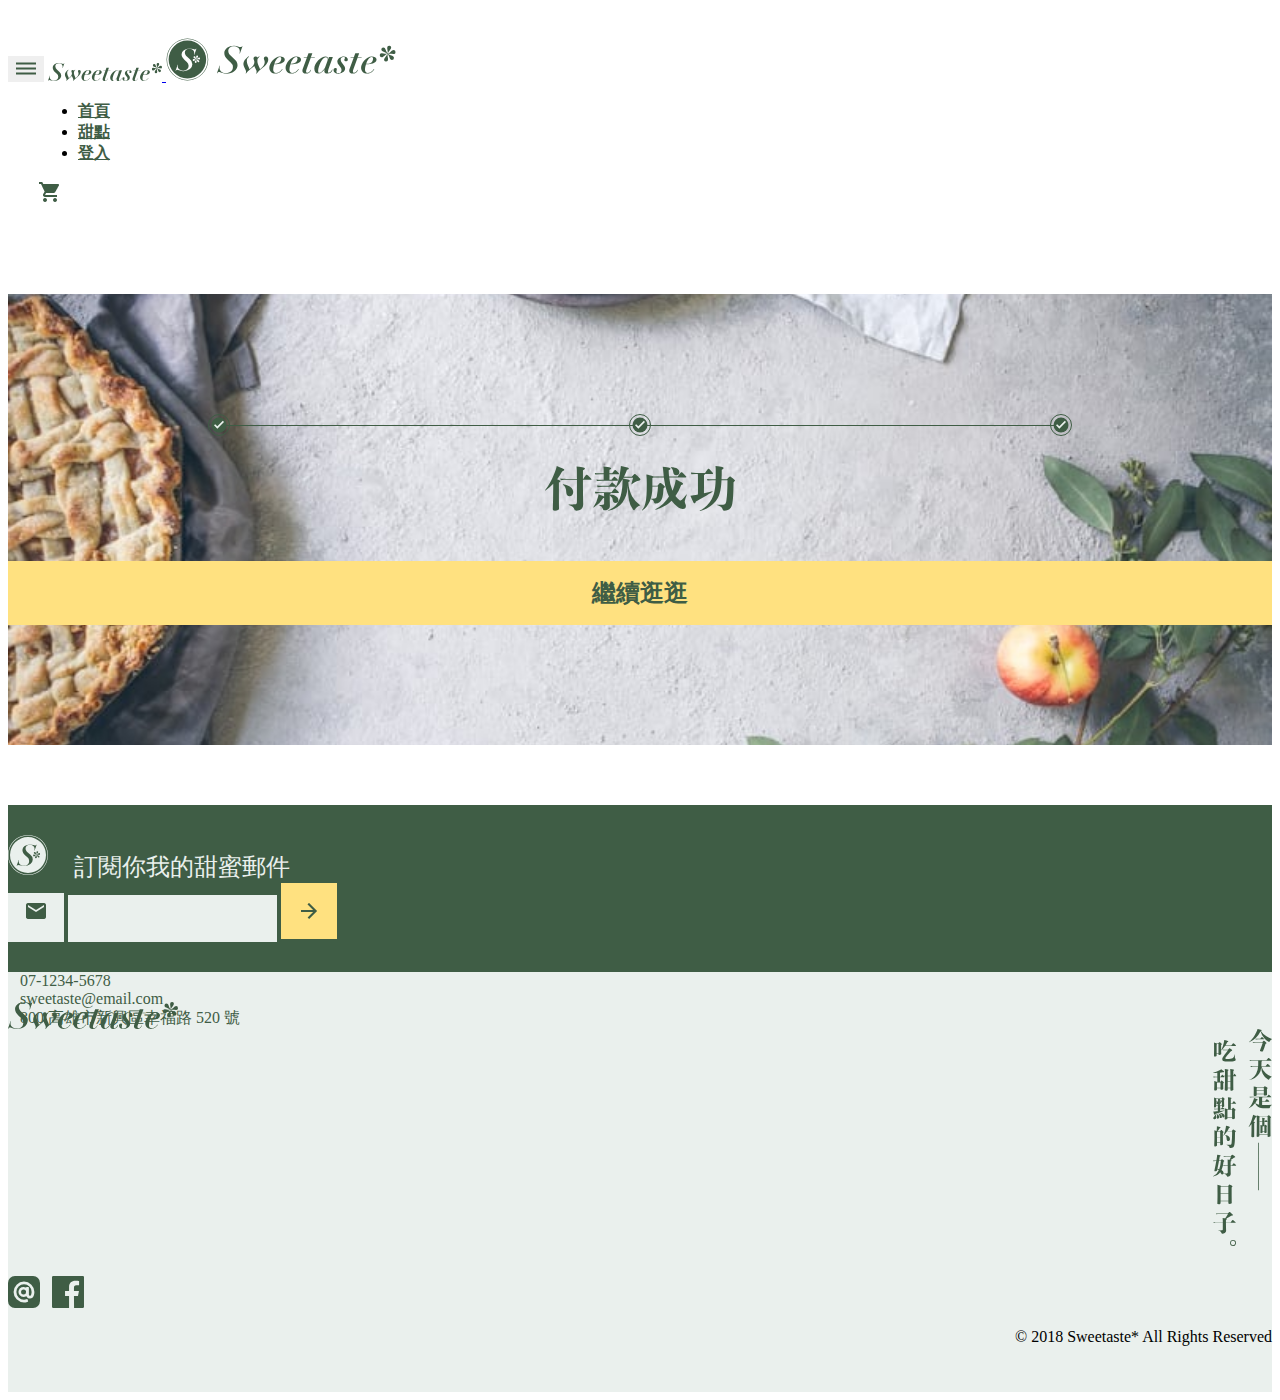
<file: checkoutsuccess.html>
<html lang="zh-Hant-TW">
<meta charset="UTF-8">
<meta http-equiv="X-UA-Compatible" content="IE=edge">
<meta name="viewport" content="width=device-width, initial-scale=1.0">
<title>結帳成功－甜點電商｜18th前端組梓航</title>
<meta name="description" content="">
<meta property="og:title" content="結帳成功－甜點電商｜18th前端組梓航" />
<meta property="og:description" content="">
<meta property="og:type" content="website">
<meta property="og:image" content="">
<meta property="og:image:width" content="1200">
<meta property="og:image:height" content="630">
<link href="https://cdn.jsdelivr.net/npm/bootstrap@5.1.1/dist/css/bootstrap.min.css" rel="stylesheet" integrity="sha384-F3w7mX95PdgyTmZZMECAngseQB83DfGTowi0iMjiWaeVhAn4FJkqJByhZMI3AhiU" crossorigin="anonymous">
<link href="./css/style.css" rel="stylesheet" >
<link href="./css/owl.carousel.min.css" rel="stylesheet" >
<link href="./css/owl.theme.default.min.css" rel="stylesheet" >
<link href="https://fonts.googleapis.com/css2?family=Material+Symbols+Outlined" rel="stylesheet">
<body>
<header>
    <nav class="navbar navbar-expand-lg navbar-light">
        <div class="container">
            <button class="navbar-toggler" type="button" data-bs-toggle="collapse" data-bs-target="#navbarNav" aria-controls="navbarNav" aria-expanded="false" aria-label="Toggle navigation">
                <img src="./images/dehaze-24px.png" alt="開啟主選單">
            </button>
            <a class="navbar-brand" href="index.html">
                <img class="d-block d-md-none" src="./images/logotype-sm-dark.svg" alt="甜點電商" width="114px">
                <img class="d-none d-md-block" src="./images/logo-all-dark.svg" alt="甜點電商" width="230px">
            </a>
            <div class="collapse navbar-collapse" id="navbarNav">
                <ul class="navbar-nav ms-auto">
                    <li class="nav-item">
                        <a class="nav-link" href="index.html">首頁</a>
                    </li>
                    <li class="nav-item">
                        <a class="nav-link" href="product.html">甜點</a>
                    </li>
                    <li class="nav-item">
                        <a class="nav-link" href="login.html">登入</a>
                    </li>
                </ul>
            </div>
            <div class="add_cart_btn">
                <a href="cart.html" title="加入購物車">
                    <img src="./images/shopping_cart.png">
                </a>
            </div>
        </div>
    </nav>
</header>
<section class="checkout">
    <div class="container">
        <div class="row">
            <div class="col-12">
                <div class="order_ok_box">
                    <div class="col-12 col-md-4 offset-md-4">
                        <div class="timeline">
                            <div class="circle-wrapper">
                                <div class="circle active">
                                    <img src="./images/check_small_l.svg">
                                </div>
                                <div class="line"></div>
                            </div>
                            <div class="circle-wrapper">
                                <div class="circle active">
                                    <img src="./images/check_small_l.svg">
                                </div>
                                <div class="line"></div>
                            </div>
                            <div class="circle-wrapper">
                                <div class="circle active">
                                    <img src="./images/check_small_l.svg">
                                </div>
                                <div class="line"></div>
                            </div>
                        </div>
                        <div class="title">
                            <img src="./images/lg-order-ok.svg">
                        </div>
                        <a href="product.html">繼續逛逛</a>
                    </div>
                </div>
            </div>
        </div>
    </div>
</section>

<section class="sub_edm">
    <div class="container">
        <div class="row align-items-center">
            <div class="col-12 offset-0 col-md-6 col-lg-5 offset-lg-1 text_box">
                <img src="./images/logo-light.svg">
                訂閱你我的甜蜜郵件
            </div>
            <div class="col-12 col-md-6 col-lg-5">
                <div class="input-group">
                    <span class="input-group-text" id="basic-addon1"><img src="./images/mail-24px.png"></span>
                    <input type="text" class="form-control" placeholder="" aria-describedby="button-addon2">
                    <button class="btn btn-outline-secondary" type="button" id="button-addon2">
                        <img src="./images/arrow_forward-24px.png">
                    </button>
                </div>
            </div>
        </div>
    </div>
</section>
<footer>
    <div class="container">
        <div class="row">
            <div class="col-12 col-lg-10 offset-lg-1">
                <div class="row">
                    <div class="col-12 col-md-6 main_area">
                        <img src="./images/logotype-lg-dark.svg" alt="">
                        <div class="text_box">
                            <a href="tel:07-1234-5678">07-1234-5678</a>
                            <a href="mailto:sweetaste@email.com">sweetaste@email.com</a>
                            <a href="#">800 高雄市新興區幸福路 520 號</a>
                        </div>
                    </div>
                    <div class="col-12 col-md-6 slogan">
                        <img src="./images/sm-todayisgoodday.svg" alt="">
                    </div>
                </div>
                <div class="row">
                    <div class="col-12 copyright">
                        <div class="row">
                            <div class="col-12 col-md-6">
                                <div class="btn_group">
                                    <a href="#">
                                        <img src="./images/ic-line@.svg" alt="">
                                    </a>
                                    <a href="#">
                                        <img src="./images/ic-facebook.svg" alt="">
                                    </a>
                                </div>
                            </div>
                            <div class="col-12 col-md-6">
                                <p>
                                    © 2018 Sweetaste* All Rights Reserved
                                </p>
                            </div>
                        </div>
                    </div>
                </div>
            </div>
        </div>
    </div>
</footer>
<script src="https://cdn.jsdelivr.net/npm/bootstrap@5.1.1/dist/js/bootstrap.bundle.min.js" integrity="sha384-/bQdsTh/da6pkI1MST/rWKFNjaCP5gBSY4sEBT38Q/9RBh9AH40zEOg7Hlq2THRZ" crossorigin="anonymous"></script>
</body>
</html>
</file>
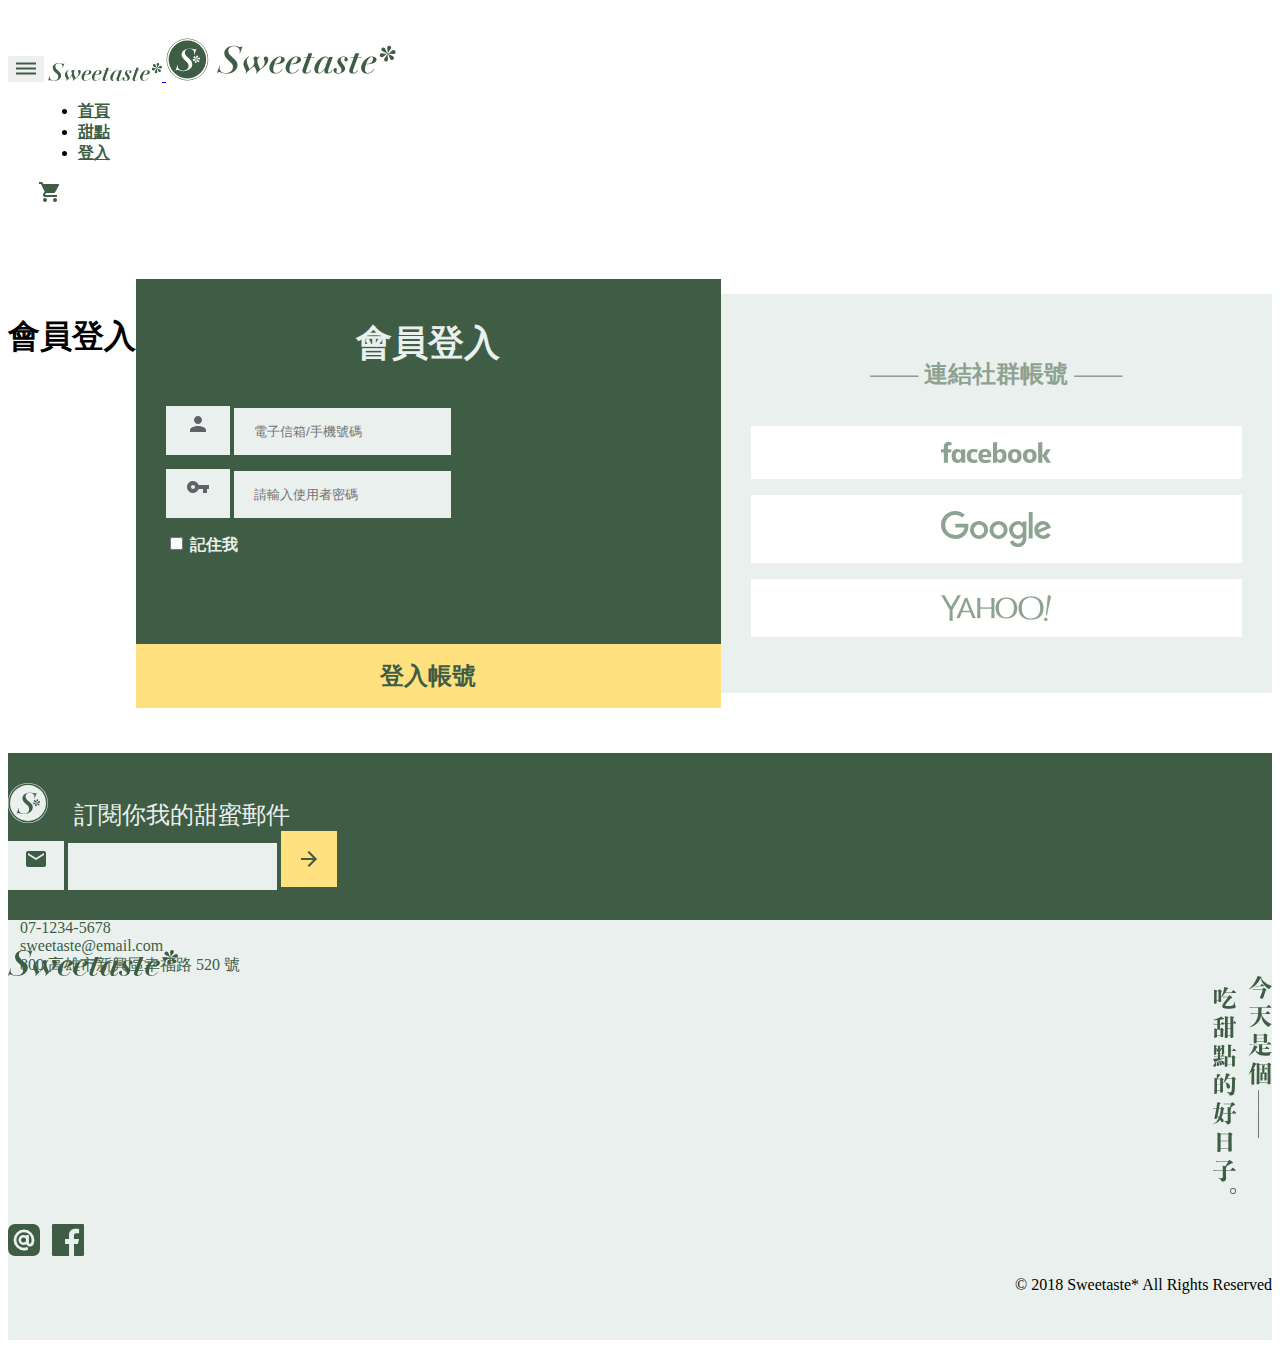
<file: login.html>
<html lang="zh-Hant-TW">
<meta charset="UTF-8">
<meta http-equiv="X-UA-Compatible" content="IE=edge">
<meta name="viewport" content="width=device-width, initial-scale=1.0">
<title>會員登入－甜點電商｜18th前端組梓航</title>
<meta name="description" content="">
<meta property="og:title" content="會員登入－甜點電商｜18th前端組梓航" />
<meta property="og:description" content="">
<meta property="og:type" content="website">
<meta property="og:image" content="">
<meta property="og:image:width" content="1200">
<meta property="og:image:height" content="630">
<link href="https://cdn.jsdelivr.net/npm/bootstrap@5.1.1/dist/css/bootstrap.min.css" rel="stylesheet" integrity="sha384-F3w7mX95PdgyTmZZMECAngseQB83DfGTowi0iMjiWaeVhAn4FJkqJByhZMI3AhiU" crossorigin="anonymous">
<link href="./css/style.css" rel="stylesheet" >
<link href="./css/owl.carousel.min.css" rel="stylesheet" >
<link href="./css/owl.theme.default.min.css" rel="stylesheet" >
<link href="https://fonts.googleapis.com/css2?family=Material+Symbols+Outlined" rel="stylesheet">
<body>
<header>
    <nav class="navbar navbar-expand-lg navbar-light">
        <div class="container">
            <button class="navbar-toggler" type="button" data-bs-toggle="collapse" data-bs-target="#navbarNav" aria-controls="navbarNav" aria-expanded="false" aria-label="Toggle navigation">
                <img src="./images/dehaze-24px.png" alt="開啟主選單">
            </button>
            <a class="navbar-brand" href="index.html">
                <img class="d-block d-md-none" src="./images/logotype-sm-dark.svg" alt="甜點電商" width="114px">
                <img class="d-none d-md-block" src="./images/logo-all-dark.svg" alt="甜點電商" width="230px">
            </a>
            <div class="collapse navbar-collapse" id="navbarNav">
                <ul class="navbar-nav ms-auto">
                    <li class="nav-item">
                        <a class="nav-link" href="index.html">首頁</a>
                    </li>
                    <li class="nav-item">
                        <a class="nav-link" href="product.html">甜點</a>
                    </li>
                    <li class="nav-item">
                        <a class="nav-link" href="login.html">登入</a>
                    </li>
                </ul>
            </div>
            <div class="add_cart_btn">
                <a href="cart.html" title="加入購物車">
                    <img src="./images/shopping_cart.png">
                </a>
            </div>
        </div>
    </nav>
</header>
<section class="login">
    <div class="container">
        <div class="row">
            <div class="col-12 col-md-10 offset-md-1">
                <div class="loginxstitle d-block d-md-none">
                    <h1>會員登入</h1>
                </div>
                <div class="loginbox1">
                    <h3 class="d-none d-md-block">—— 連結社群帳號 ——</h3>
                    <ul>
                        <li><a href="#" title="facebook"><img src="./images/ic-facebook-logotype.svg" alt="facebook"></a></li>
                        <li><a href="#" title="google"><img src="./images/ic-google.svg" alt="google"></a></li>
                        <li><a href="#" title="yahoo"><img src="./images/ic-yahoo.svg" alt="yahoo"></a></li>
                    </ul>
                </div>
                <div class="loginbox2">
                    <div class="inputarea">
                        <h1 class="d-none d-md-block">會員登入</h1>
                        <div class="input-group">
                            <span class="input-group-text"><img src="./images/person.svg"></span>
                            <input type="text" class="form-control" placeholder="電子信箱/手機號碼" aria-describedby="login-submit">
                        </div>
                        <div class="input-group">
                            <span class="input-group-text"><img src="./images/vpn_key.svg"></span>
                            <input type="text" class="form-control" placeholder="請輸入使用者密碼" aria-describedby="login-submit">
                        </div>
                        <div class="form-check">
                            <input class="form-check-input" type="checkbox" value="" id="login-remenber">
                            <label class="form-check-label" for="login-remenber">
                                記住我
                            </label>
                        </div>
                    </div>
                    <button type="submit" class="btn btn-primary">登入帳號</button>
                </div>
            </div>
        </div>
    </div>
</section>

<section class="sub_edm">
    <div class="container">
        <div class="row align-items-center">
            <div class="col-12 offset-0 col-md-6 col-lg-5 offset-lg-1 text_box">
                <img src="./images/logo-light.svg">
                訂閱你我的甜蜜郵件
            </div>
            <div class="col-12 col-md-6 col-lg-5">
                <div class="input-group">
                    <span class="input-group-text" id="basic-addon1"><img src="./images/mail-24px.png"></span>
                    <input type="text" class="form-control" placeholder="" aria-describedby="button-addon2">
                    <button class="btn btn-outline-secondary" type="button" id="button-addon2">
                        <img src="./images/arrow_forward-24px.png">
                    </button>
                </div>
            </div>
        </div>
    </div>
</section>
<footer>
    <div class="container">
        <div class="row">
            <div class="col-12 col-lg-10 offset-lg-1">
                <div class="row">
                    <div class="col-12 col-md-6 main_area">
                        <img src="./images/logotype-lg-dark.svg" alt="">
                        <div class="text_box">
                            <a href="tel:07-1234-5678">07-1234-5678</a>
                            <a href="mailto:sweetaste@email.com">sweetaste@email.com</a>
                            <a href="#">800 高雄市新興區幸福路 520 號</a>
                        </div>
                    </div>
                    <div class="col-12 col-md-6 slogan">
                        <img src="./images/sm-todayisgoodday.svg" alt="">
                    </div>
                </div>
                <div class="row">
                    <div class="col-12 copyright">
                        <div class="row">
                            <div class="col-12 col-md-6">
                                <div class="btn_group">
                                    <a href="#">
                                        <img src="./images/ic-line@.svg" alt="">
                                    </a>
                                    <a href="#">
                                        <img src="./images/ic-facebook.svg" alt="">
                                    </a>
                                </div>
                            </div>
                            <div class="col-12 col-md-6">
                                <p>
                                    © 2018 Sweetaste* All Rights Reserved
                                </p>
                            </div>
                        </div>
                    </div>
                </div>
            </div>
        </div>
    </div>
</footer>
<script src="https://cdn.jsdelivr.net/npm/bootstrap@5.1.1/dist/js/bootstrap.bundle.min.js" integrity="sha384-/bQdsTh/da6pkI1MST/rWKFNjaCP5gBSY4sEBT38Q/9RBh9AH40zEOg7Hlq2THRZ" crossorigin="anonymous"></script>
</body>
</html>
</file>
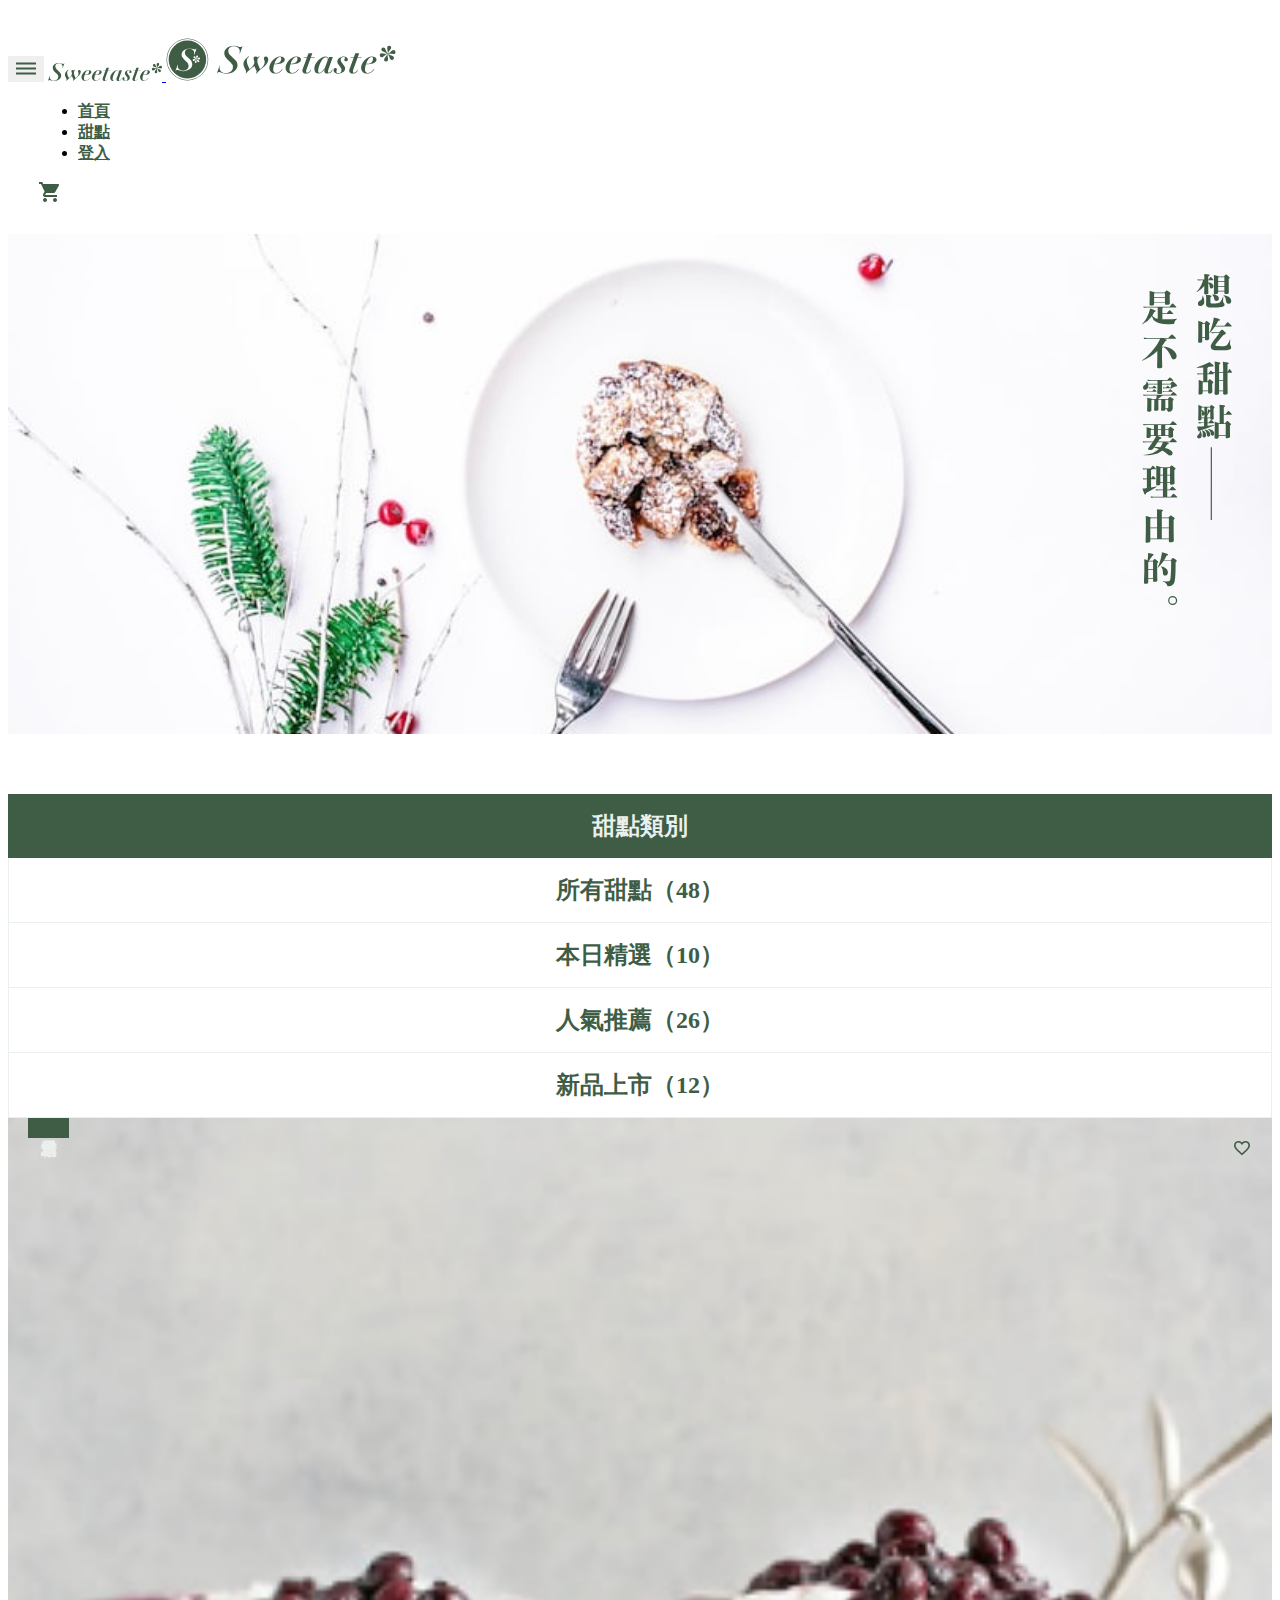
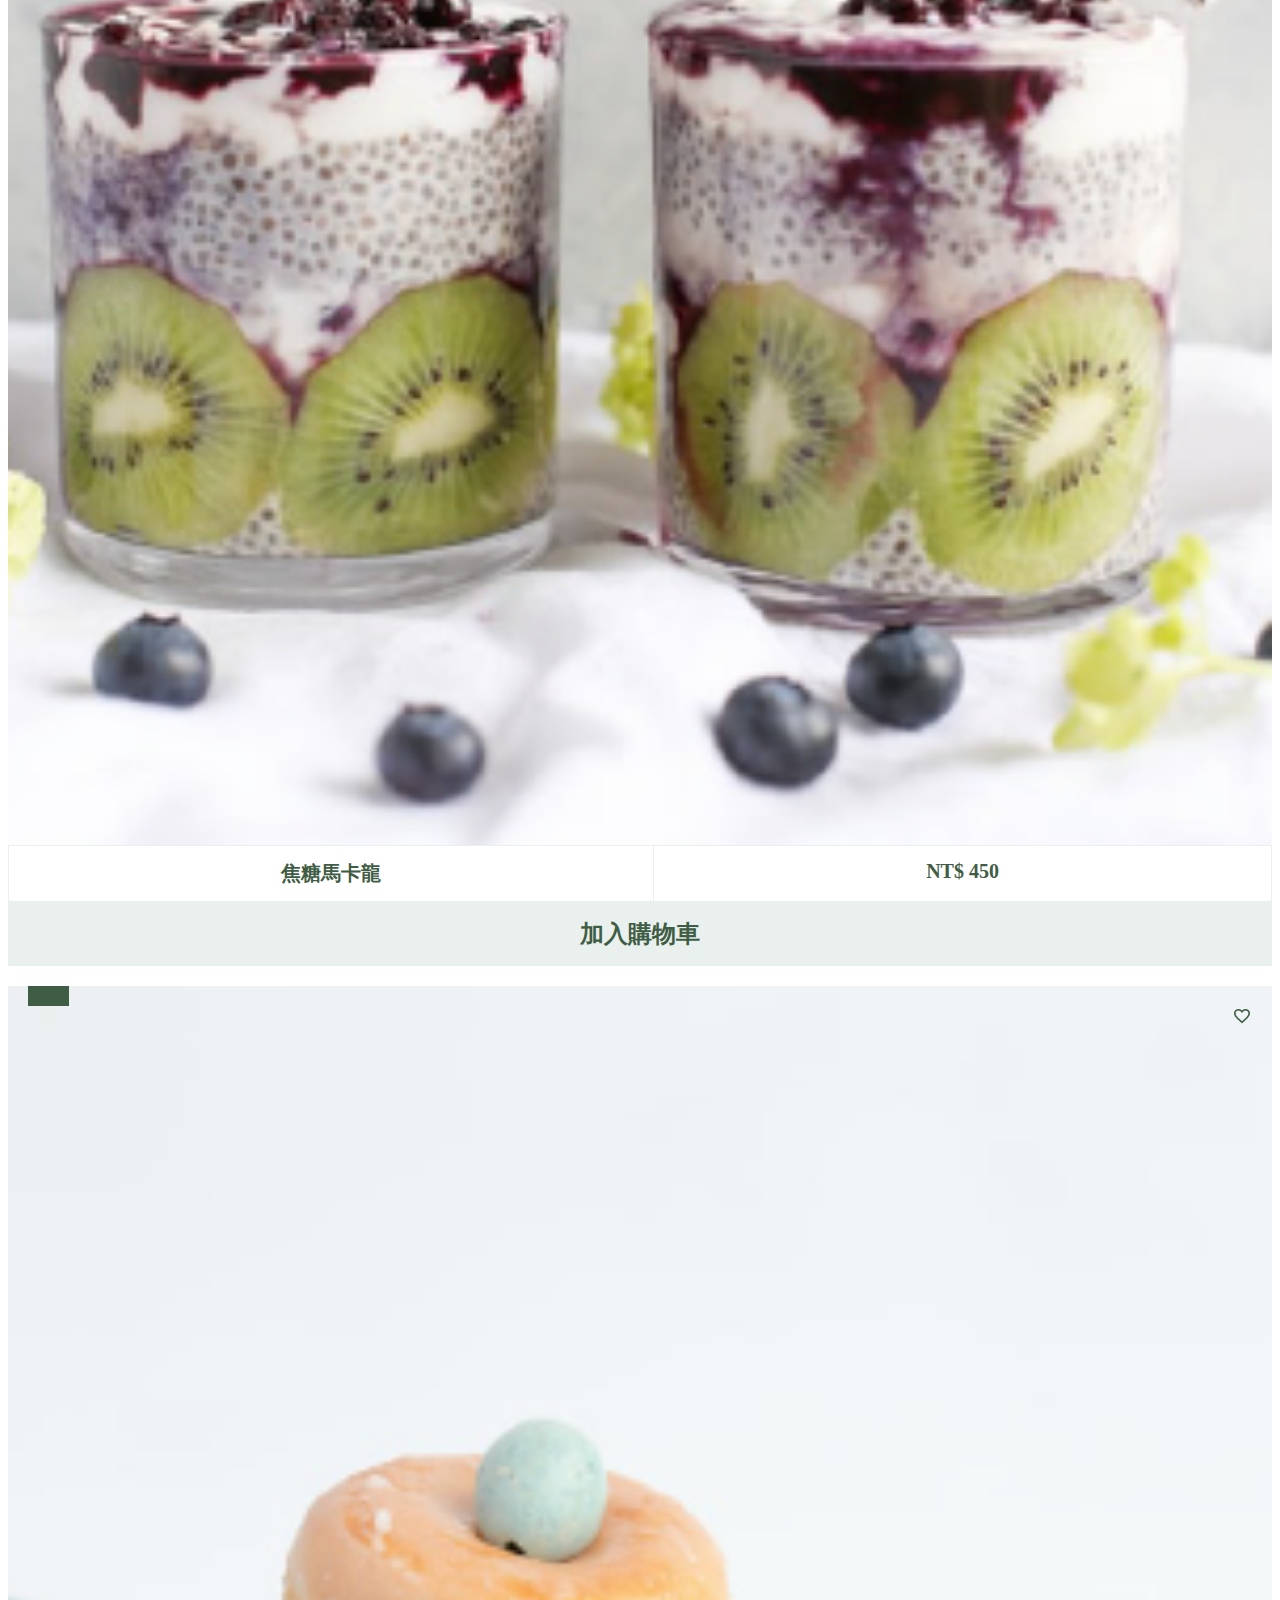
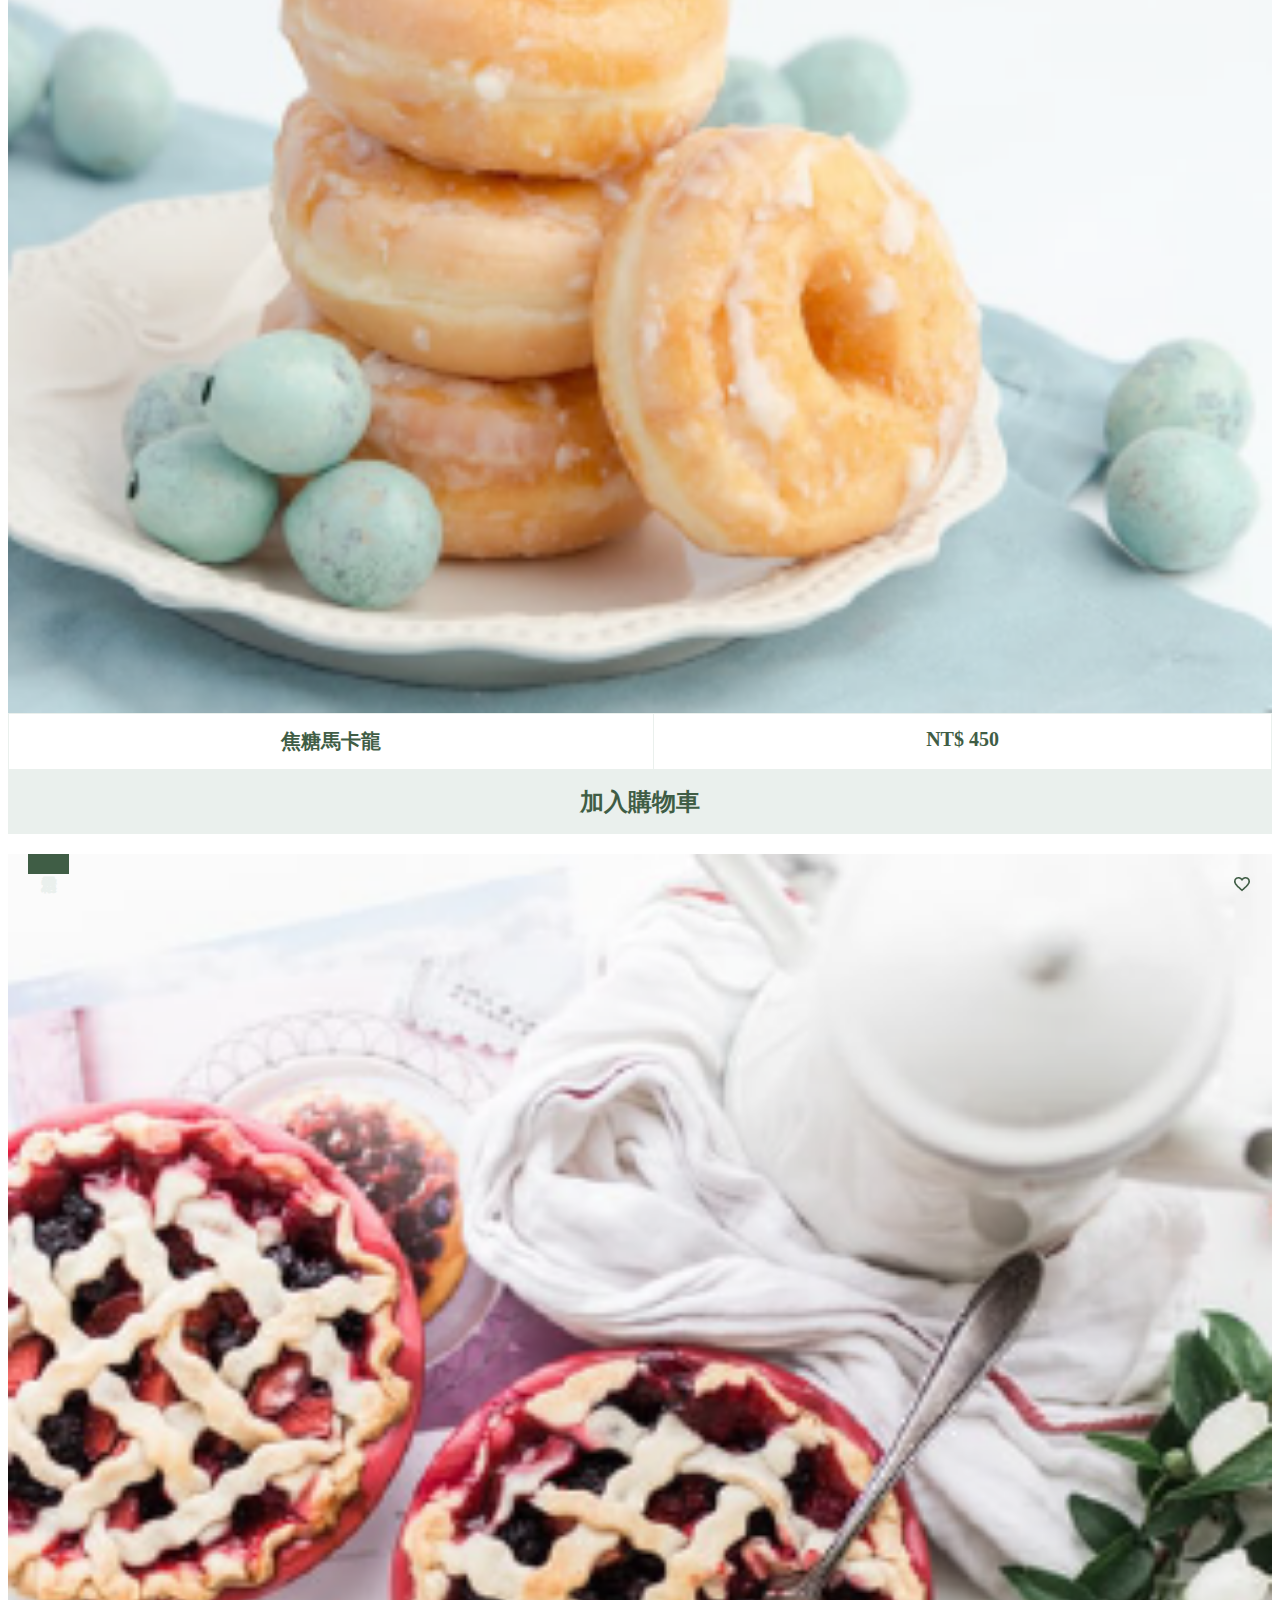
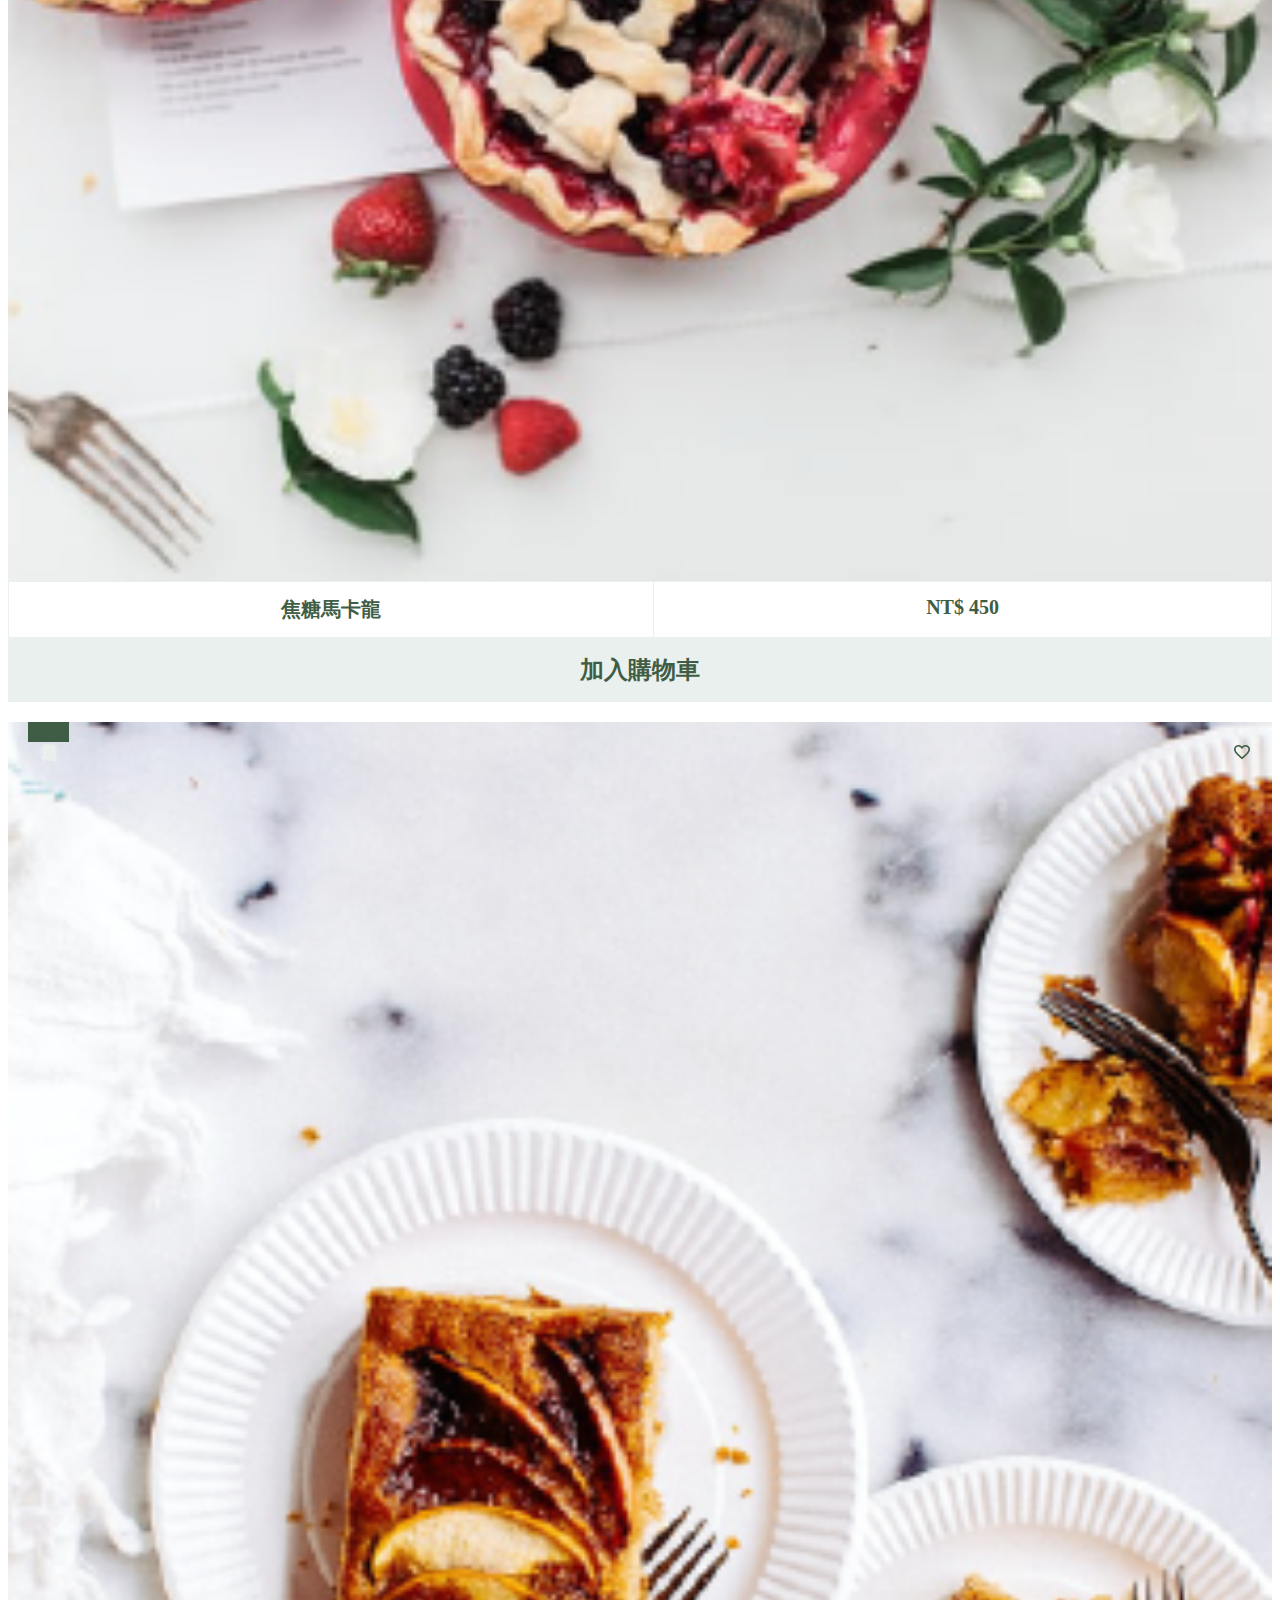
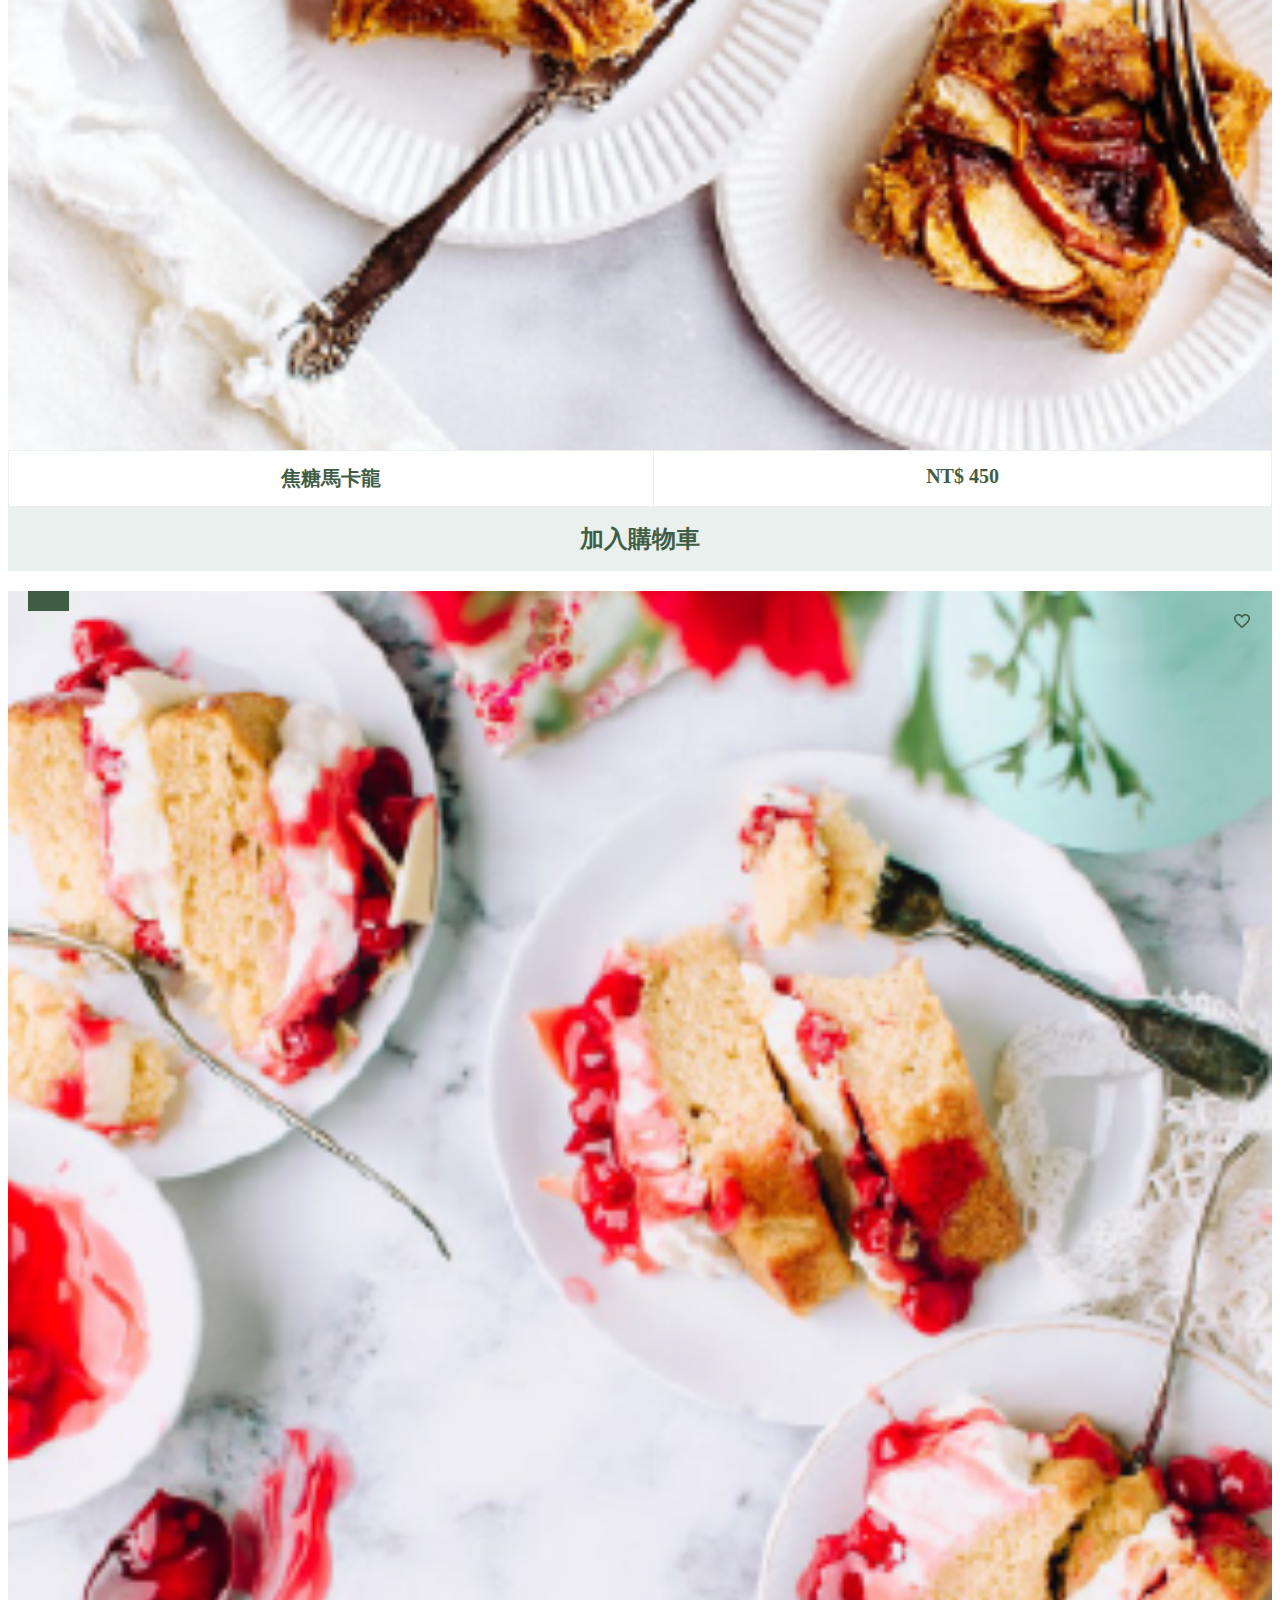
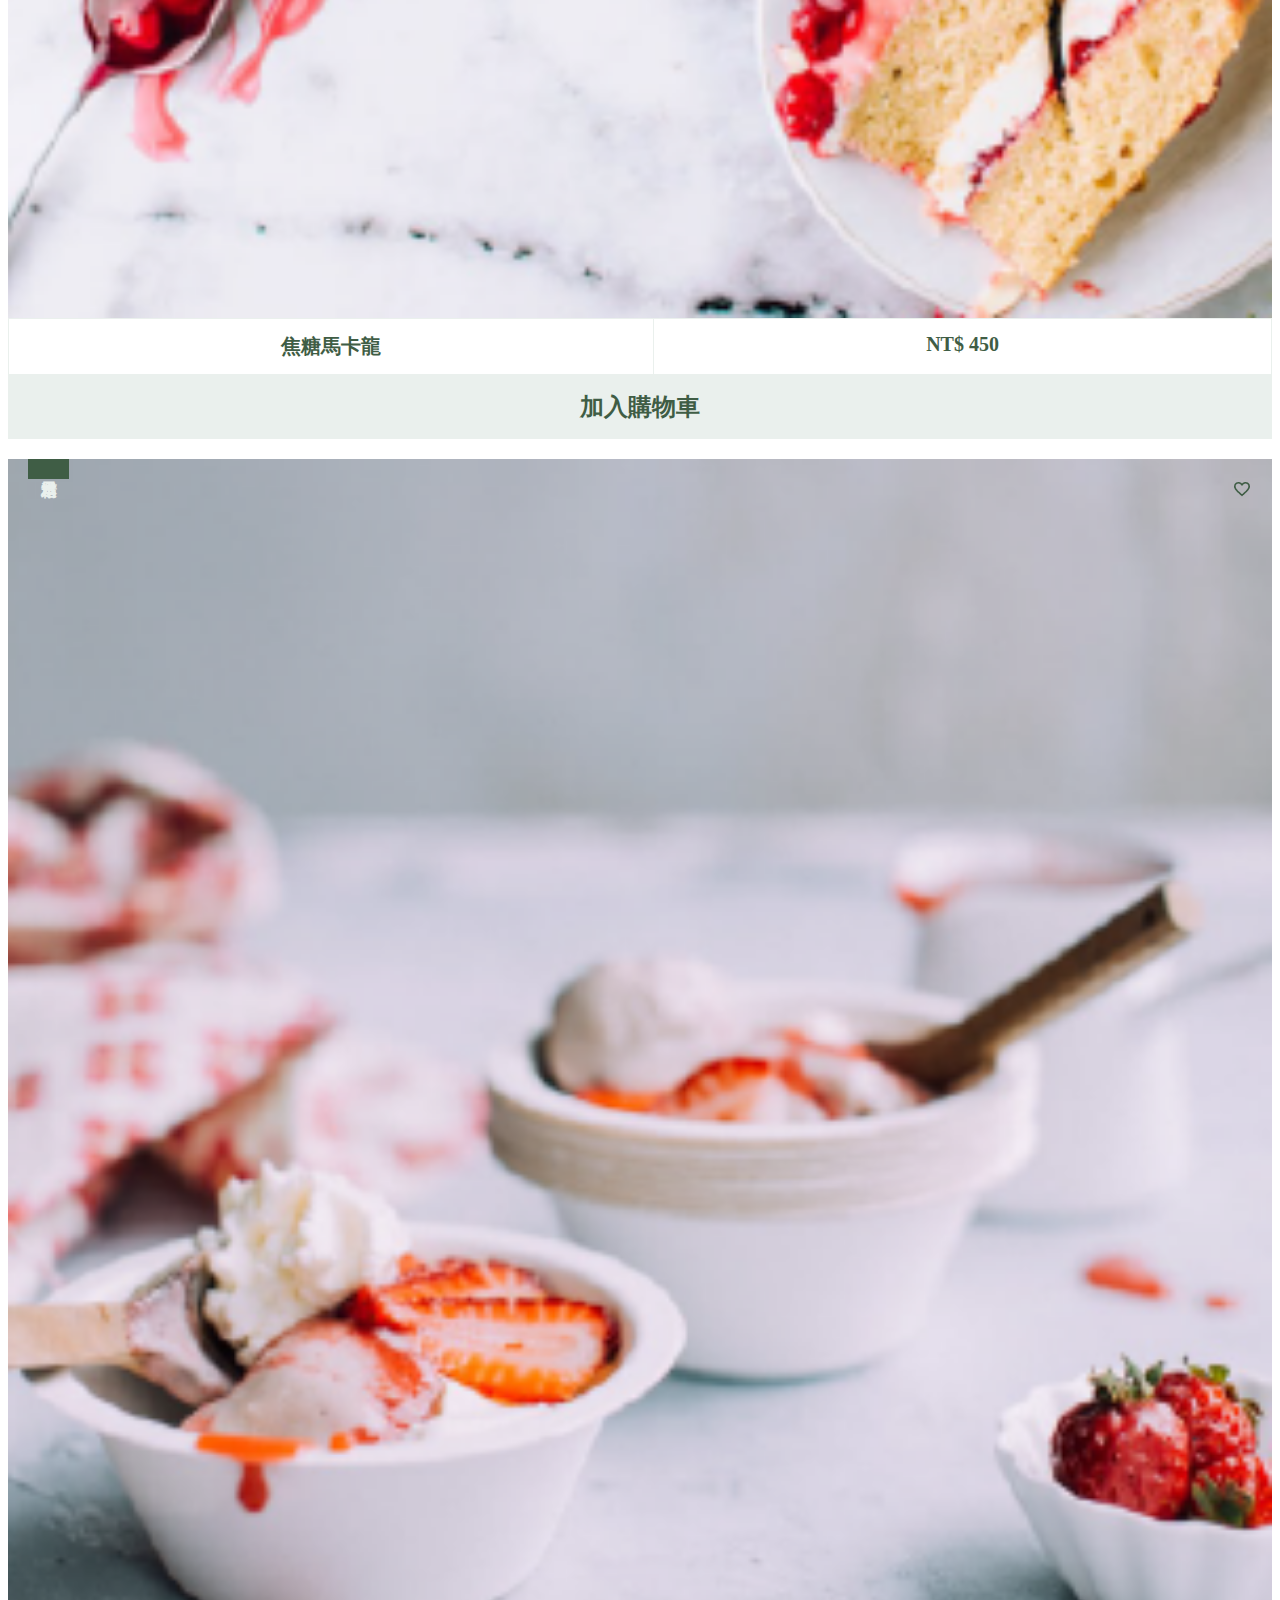
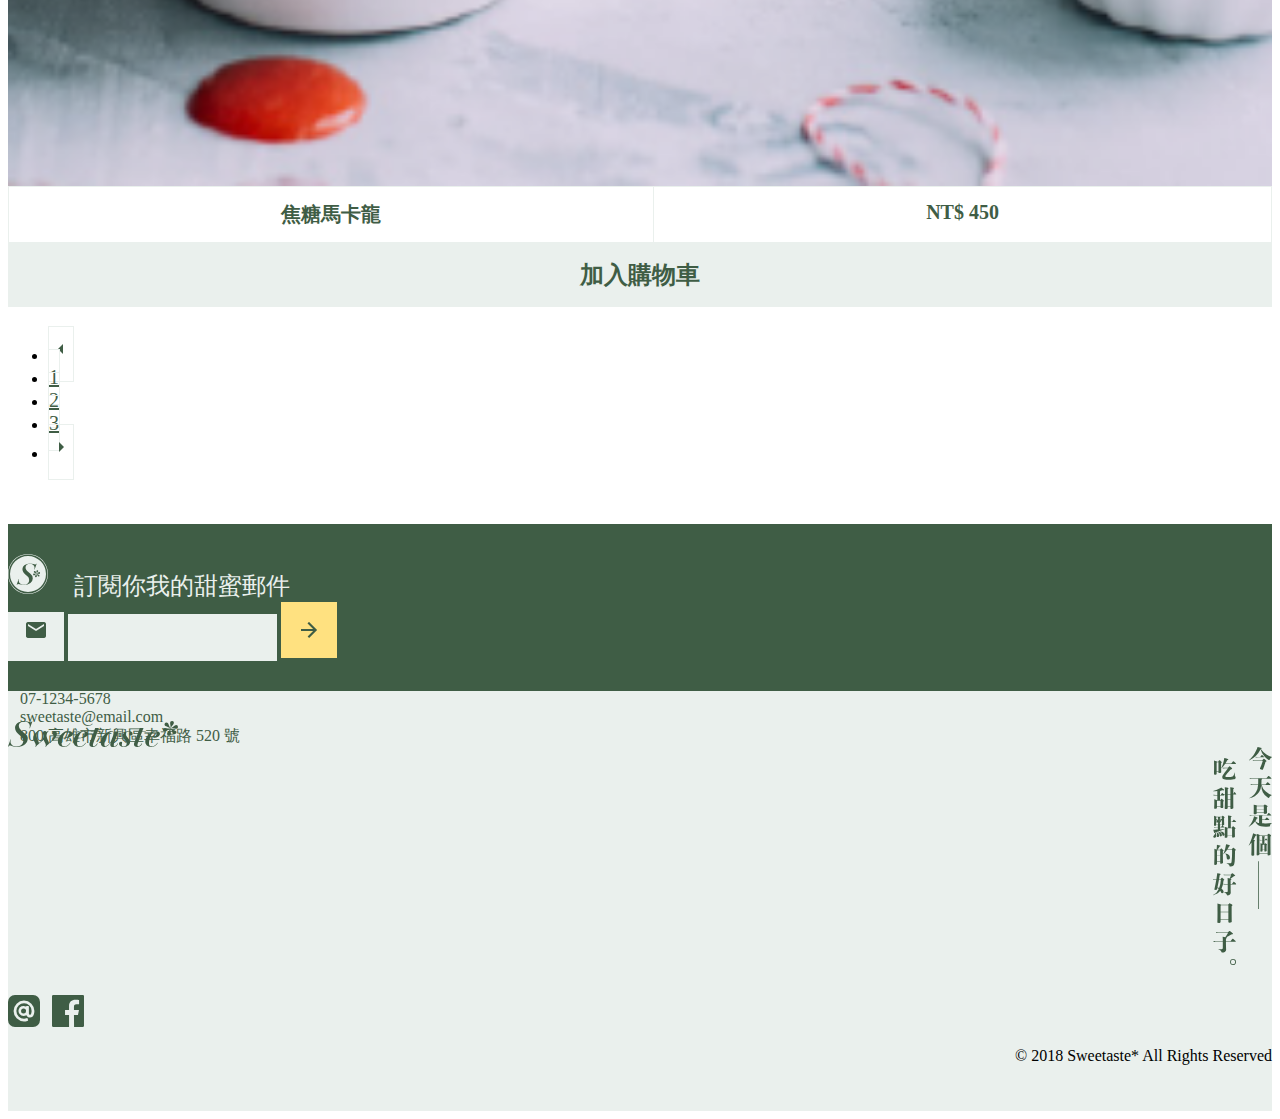
<file: product.html>
<html lang="zh-Hant-TW">
<meta charset="UTF-8">
<meta http-equiv="X-UA-Compatible" content="IE=edge">
<meta name="viewport" content="width=device-width, initial-scale=1.0">
<title>商品列表－甜點電商｜18th前端組梓航</title>
<meta name="description" content="">
<meta property="og:title" content="商品列表－甜點電商｜18th前端組梓航" />
<meta property="og:description" content="">
<meta property="og:type" content="website">
<meta property="og:image" content="">
<meta property="og:image:width" content="1200">
<meta property="og:image:height" content="630">
<link href="https://cdn.jsdelivr.net/npm/bootstrap@5.1.1/dist/css/bootstrap.min.css" rel="stylesheet" integrity="sha384-F3w7mX95PdgyTmZZMECAngseQB83DfGTowi0iMjiWaeVhAn4FJkqJByhZMI3AhiU" crossorigin="anonymous">
<link href="./css/style.css" rel="stylesheet" >
<link href="./css/owl.carousel.min.css" rel="stylesheet" >
<link href="./css/owl.theme.default.min.css" rel="stylesheet" >
<link href="https://fonts.googleapis.com/css2?family=Material+Symbols+Outlined" rel="stylesheet">
<body>
<header>
    <nav class="navbar navbar-expand-lg navbar-light">
        <div class="container">
            <button class="navbar-toggler" type="button" data-bs-toggle="collapse" data-bs-target="#navbarNav" aria-controls="navbarNav" aria-expanded="false" aria-label="Toggle navigation">
                <img src="./images/dehaze-24px.png" alt="開啟主選單">
            </button>
            <a class="navbar-brand" href="index.html">
                <img class="d-block d-md-none" src="./images/logotype-sm-dark.svg" alt="甜點電商" width="114px">
                <img class="d-none d-md-block" src="./images/logo-all-dark.svg" alt="甜點電商" width="230px">
            </a>
            <div class="collapse navbar-collapse" id="navbarNav">
                <ul class="navbar-nav ms-auto">
                    <li class="nav-item">
                        <a class="nav-link" href="index.html">首頁</a>
                    </li>
                    <li class="nav-item">
                        <a class="nav-link" href="product.html">甜點</a>
                    </li>
                    <li class="nav-item">
                        <a class="nav-link" href="login.html">登入</a>
                    </li>
                </ul>
            </div>
            <div class="add_cart_btn">
                <a href="cart.html" title="加入購物車">
                    <img src="./images/shopping_cart.png">
                </a>
            </div>
        </div>
    </nav>
</header>
<section class="product_bn_area">
    <div class="container">
        <div class="row">
            <div class="col-12">
                <div class="product_bn_banner">
                    <img src="./images/title-noneeded-lg.svg" alt="">
                </div>
            </div>
        </div>
    </div>
</section>
<section class="product_list_area listpage">
    <div class="container">
        <div class="row">
            <div class="col-12 col-lg-4">
                <div class="sidemenu">
                    <h4>甜點類別</h4>
                    <ul>
                        <li>
                            <a href="#">
                                所有甜點（48）
                            </a>
                        </li>
                        <li>
                            <a href="#">
                                本日精選（10）
                            </a>
                        </li>
                        <li>
                            <a href="#">
                                人氣推薦（26）
                            </a>
                        </li>
                        <li>
                            <a href="#">
                                新品上市（12）
                            </a>
                        </li>
                    </ul>
                </div>
            </div>
            <div class="col-12 col-lg-8">
                <div class="row">
                    <div class="col-12 col-md-6">
                        <div class="product_list">
                            <div class="img_box">
                                <img class="main_img" src="./images/p-1.png" alt="焦糖馬卡龍">
                                <span>本日精選</span>
                                <a class="add_favorite_btn" href="#" title="加入最愛">
                                    <img src="./images/favorite_border.png" alt="加入最愛">
                                </a>
                            </div>
                            <div class="text_box">
                                <h3>焦糖馬卡龍</h3>
                                <span>NT$ 450</span>
                            </div>
                            <a class="add_cart_btn" href="cart.html">加入購物車</a>
                        </div>
                    </div>
                    <div class="col-12 col-md-6">
                        <div class="product_list">
                            <div class="img_box">
                                <img class="main_img" src="./images/p-2.png" alt="焦糖馬卡龍">
                                <span>本日精選</span>
                                <a class="add_favorite_btn" href="#" title="加入最愛">
                                    <img src="./images/favorite_border.png" alt="加入最愛">
                                </a>
                            </div>
                            <div class="text_box">
                                <h3>焦糖馬卡龍</h3>
                                <span>NT$ 450</span>
                            </div>
                            <a class="add_cart_btn" href="cart.html">加入購物車</a>
                        </div>
                    </div>
                    <div class="col-12 col-md-6">
                        <div class="product_list">
                            <div class="img_box">
                                <img class="main_img" src="./images/p-3.png" alt="焦糖馬卡龍">
                                <span>本日精選</span>
                                <a class="add_favorite_btn" href="#" title="加入最愛">
                                    <img src="./images/favorite_border.png" alt="加入最愛">
                                </a>
                            </div>
                            <div class="text_box">
                                <h3>焦糖馬卡龍</h3>
                                <span>NT$ 450</span>
                            </div>
                            <a class="add_cart_btn" href="cart.html">加入購物車</a>
                        </div>
                    </div>
                    <div class="col-12 col-md-6">
                        <div class="product_list">
                            <div class="img_box">
                                <img class="main_img" src="./images/p-4.png" alt="焦糖馬卡龍">
                                <span>本日精選</span>
                                <a class="add_favorite_btn" href="#" title="加入最愛">
                                    <img src="./images/favorite_border.png" alt="加入最愛">
                                </a>
                            </div>
                            <div class="text_box">
                                <h3>焦糖馬卡龍</h3>
                                <span>NT$ 450</span>
                            </div>
                            <a class="add_cart_btn" href="cart.html">加入購物車</a>
                        </div>
                    </div>
                    <div class="col-12 col-md-6">
                        <div class="product_list">
                            <div class="img_box">
                                <img class="main_img" src="./images/p-5.png" alt="焦糖馬卡龍">
                                <span>本日精選</span>
                                <a class="add_favorite_btn" href="#" title="加入最愛">
                                    <img src="./images/favorite_border.png" alt="加入最愛">
                                </a>
                            </div>
                            <div class="text_box">
                                <h3>焦糖馬卡龍</h3>
                                <span>NT$ 450</span>
                            </div>
                            <a class="add_cart_btn" href="cart.html">加入購物車</a>
                        </div>
                    </div>
                    <div class="col-12 col-md-6">
                        <div class="product_list">
                            <div class="img_box">
                                <img class="main_img" src="./images/p-6.png" alt="焦糖馬卡龍">
                                <span>本日精選</span>
                                <a class="add_favorite_btn" href="#" title="加入最愛">
                                    <img src="./images/favorite_border.png" alt="加入最愛">
                                </a>
                            </div>
                            <div class="text_box">
                                <h3>焦糖馬卡龍</h3>
                                <span>NT$ 450</span>
                            </div>
                            <a class="add_cart_btn" href="cart.html">加入購物車</a>
                        </div>
                    </div>
                </div>
            </div>
            <div class="col-12">
                <div class="navpage">
                    <nav aria-label="Page navigation example">
                        <ul class="pagination">
                          <li class="page-item"><a class="page-link" href="#"><img src="./images/arrow_left.png"></a></li>
                          <li class="page-item"><a class="page-link" href="#">1</a></li>
                          <li class="page-item"><a class="page-link" href="#">2</a></li>
                          <li class="page-item"><a class="page-link" href="#">3</a></li>
                          <li class="page-item"><a class="page-link" href="#"><img src="./images/arrow_right.png"></a></li>
                        </ul>
                    </nav>
                </div>
            </div>
        </div>
    </div>
</section>
<section class="sub_edm">
    <div class="container">
        <div class="row align-items-center">
            <div class="col-12 offset-0 col-md-6 col-lg-5 offset-lg-1 text_box">
                <img src="./images/logo-light.svg">
                訂閱你我的甜蜜郵件
            </div>
            <div class="col-12 col-md-6 col-lg-5">
                <div class="input-group">
                    <span class="input-group-text" id="basic-addon1"><img src="./images/mail-24px.png"></span>
                    <input type="text" class="form-control" placeholder="" aria-describedby="button-addon2">
                    <button class="btn btn-outline-secondary" type="button" id="button-addon2">
                        <img src="./images/arrow_forward-24px.png">
                    </button>
                </div>
            </div>
        </div>
    </div>
</section>
<footer>
    <div class="container">
        <div class="row">
            <div class="col-12 col-lg-10 offset-lg-1">
                <div class="row">
                    <div class="col-12 col-md-6 main_area">
                        <img src="./images/logotype-lg-dark.svg" alt="">
                        <div class="text_box">
                            <a href="tel:07-1234-5678">07-1234-5678</a>
                            <a href="mailto:sweetaste@email.com">sweetaste@email.com</a>
                            <a href="#">800 高雄市新興區幸福路 520 號</a>
                        </div>
                    </div>
                    <div class="col-12 col-md-6 slogan">
                        <img src="./images/sm-todayisgoodday.svg" alt="">
                    </div>
                </div>
                <div class="row">
                    <div class="col-12 copyright">
                        <div class="row">
                            <div class="col-12 col-md-6">
                                <div class="btn_group">
                                    <a href="#">
                                        <img src="./images/ic-line@.svg" alt="">
                                    </a>
                                    <a href="#">
                                        <img src="./images/ic-facebook.svg" alt="">
                                    </a>
                                </div>
                            </div>
                            <div class="col-12 col-md-6">
                                <p>
                                    © 2018 Sweetaste* All Rights Reserved
                                </p>
                            </div>
                        </div>
                    </div>
                </div>
            </div>
        </div>
    </div>
</footer>
<script src="https://cdn.jsdelivr.net/npm/bootstrap@5.1.1/dist/js/bootstrap.bundle.min.js" integrity="sha384-/bQdsTh/da6pkI1MST/rWKFNjaCP5gBSY4sEBT38Q/9RBh9AH40zEOg7Hlq2THRZ" crossorigin="anonymous"></script>
</body>
</html>
</file>
<file: css/style.css>
body {
    font-size: 16px;
}

/*主選單區*/
header nav.navbar-expand-lg {
    padding: 30px 0px;
}
header nav.navbar-expand-lg .navbar-nav .nav-item {
    margin: auto 30px;
}
header nav.navbar-expand-lg .navbar-nav .nav-item a.nav-link {
    font-weight: 700;
    color: #3F5D45;
}
header nav.navbar-expand-lg .add_cart_btn {
    margin-left: 30px;
}
header nav.navbar-expand-lg .navbar-toggler {
    border: none;
}

/*首頁BN區*/
.index_bn_area .index_bn_banner {
    background-image: url('../images/photo-01.jpg');
    background-position: 50%;
    background-repeat: no-repeat;
    background-size: cover;
    min-height: 500px;
}
.index_bn_area .index_bn_itemgp {
    padding: 0% 80px;
    margin: -100px auto 80px;
    display: flex;
}
.index_bn_area .index_bn_itemgp .index_bn_item {
    width: 100%;
}
.index_bn_area .index_bn_itemgp .index_bn_item:nth-child(1) {
    background: linear-gradient(rgba(63, 93, 69, 0.5), rgba(63, 93, 69, 0.8)), url('../images/photo-02.jpg') 50% 50% / cover no-repeat;
}
.index_bn_area .index_bn_itemgp .index_bn_item:nth-child(2) {
    background: linear-gradient(rgba(63, 93, 69, 0.5), rgba(63, 93, 69, 0.8)), url('../images/photo-03.jpg') 50% 50% / cover no-repeat;
}
.index_bn_area .index_bn_itemgp .index_bn_item:nth-child(3) {
    background: linear-gradient(rgba(63, 93, 69, 0.5), rgba(63, 93, 69, 0.8)), url('../images/photo-04.jpg') 50% 50% / cover no-repeat;
}
.index_bn_area .index_bn_itemgp .index_bn_item a {
    display:flex;
    width: 100%;
    min-height: 256px;
    backdrop-filter: blur(5px);
    -webkit-backdrop-filter: blur(5px);
    text-decoration: none;
    text-align: center;
    justify-content: center;
    align-items: center;
}
.index_bn_area .index_bn_itemgp .index_bn_item a span {
    text-align: center;
    -webkit-writing-mode: vertical-lr;
    writing-mode: vertical-lr;
    font-size: 24px;
    font-weight: 700;
    color: #FFF;
}
.index_bn_area .index_bn_itemgp .index_bn_item:nth-child(1):hover {
    background: linear-gradient(rgba(255, 225, 128, 0.5), rgba(255, 225, 128, 0.8)), url('../images/photo-02.jpg') 50% 50% / cover no-repeat;
}
.index_bn_area .index_bn_itemgp .index_bn_item:nth-child(2):hover {
    background: linear-gradient(rgba(255, 225, 128, 0.5), rgba(255, 225, 128, 0.8)), url('../images/photo-03.jpg') 50% 50% / cover no-repeat;
}
.index_bn_area .index_bn_itemgp .index_bn_item:nth-child(3):hover {
    background: linear-gradient(rgba(255, 225, 128, 0.5), rgba(255, 225, 128, 0.8)), url('../images/photo-04.jpg') 50% 50% / cover no-repeat;
}
.index_bn_area .index_bn_itemgp .index_bn_item:hover a span {
    color: #3F5D45;
}
@media (max-width : 767px) {
    .index_bn_area .container, .index_bn_area .container .col-12 {
        padding-left: 0px;
        padding-right: 0px;
    }
    .index_bn_area .container .row {
        margin-left: 0px;
        margin-right: 0px;
    }
    .index_bn_area .index__bn_banner {
        min-height: 277px;
    }
    .index_bn_area .index_bn_itemgp {
        padding: 0%;
        margin: 0px auto 80px;
    }
    .index_bn_area .index_bn_itemgp .index_bn_item a {
        min-height: 180px;
    }
    .index_bn_area .index_bn_itemgp .index_bn_item a span {
        font-size: 20px;
    }
}

/*主要區塊*/
section.index_mainarea01, section.index_mainarea02 {
    background-color: #EAF0ED;
    max-height: 420px;
    margin-bottom: 105px;
}
section.index_mainarea01 .container .mainarea01, section.index_mainarea02 .container .mainarea01 {
    margin-top: -20px;
}
section.index_mainarea01 .container .mainarea02 .imgbox, section.index_mainarea02 .container .mainarea02 .imgbox {
    width: 100%;
    height: 460px;
    overflow: hidden;
    position: relative;
    margin-top: -20px;
}
section.index_mainarea01 .container .mainarea02 .imgbox img, section.index_mainarea02 .container .mainarea02 .imgbox img {
    position: absolute;
    top: 50%;
    left: 50%;
    transform: translate(-50%, -50%);
    width: 100%;
}
section.index_mainarea01 .container .mainarea03, section.index_mainarea02 .container .mainarea03 {
    -webkit-writing-mode: vertical-rl;
    writing-mode: vertical-rl;
    text-align: left;
    color: #8DA291;
    padding: 70px 80px 70px 0px;
    height: 420px;
    line-height: 3em;
}
/*首頁主要區塊順序調整-第一塊*/
section.index_mainarea01 .container .mainarea01 {
    order: 03;
}
section.index_mainarea01 .container .mainarea02 {
    order: 01;
}
section.index_mainarea01 .container .mainarea03 {
    order: 02;
}
/*首頁主要區塊順序調整-第二塊*/
section.index_mainarea02 .container .mainarea01 {
    order: 02;
}
section.index_mainarea02 .container .mainarea02 {
    order: 03;
}
section.index_mainarea02 .container .mainarea03 {
    order: 01;
}
@media (max-width : 1199px) {
    section.index_mainarea01 .container .mainarea03, section.index_mainarea02 .container .mainarea03 {
        line-height: 2em;
    }
}
@media (max-width : 990px) {
    section.index_mainarea01 .container .mainarea01 {
        order: 01;
    }
    section.index_mainarea01 .container .mainarea02 {
        order: 02;
        flex: auto;
    }
    section.index_mainarea01 .container .mainarea03 {
        order: 03;
        flex: auto;
    }
    section.index_mainarea02 .container .mainarea01 {
        order: 01;
    }
    section.index_mainarea02 .container .mainarea02 {
        order: 03;
        flex: auto;
    }
    section.index_mainarea02 .container .mainarea03 {
        order: 02;
        flex: auto;
    }
    section.index_mainarea01, section.index_mainarea02 {
        max-height: none;
        margin-bottom: 30px;
        margin-top: 120px;
    }
    section.index_mainarea01 .container .mainarea01, section.index_mainarea02 .container .mainarea01 {
        margin-top: -120px;
    }
    section.index_mainarea01 .container .mainarea01, section.index_mainarea02 .container .mainarea01 {
        order: 01;
        padding: 30px;
        text-align: center;
    }
    section.index_mainarea01 .container .mainarea01 img, section.index_mainarea02 .container .mainarea01 img {
        margin: auto;
    }
    section.index_mainarea01 .container .mainarea03, section.index_mainarea02 .container .mainarea03 {
        line-height: 2em;
        padding: 30px;
    }
}
@media (max-width : 767px) {
    section.index_mainarea01, section.index_mainarea02 {
        max-height: none;
        margin-bottom: 30px;
        margin-top: 120px;
    }
    section.index_mainarea01 .container, section.index_mainarea01 .container .col-12, section.index_mainarea02 .container, section.index_mainarea02 .container .col-12 {
        padding-left: 0px;
        padding-right: 0px;
    }
    section.index_mainarea01 .container .row, section.index_mainarea02 .container .row {
        margin-left: 0px;
        margin-right: 0px;
    }
    section.index_mainarea01 .container .mainarea02 .imgbox, section.index_mainarea02 .container .mainarea02 .imgbox {
        height: 250px;
        margin-top: 0px;
    }
    section.index_mainarea01 .container .mainarea01, section.index_mainarea02 .container .mainarea01 {
        order: 01;
        padding: 30px;
        text-align: center;
        margin-top: -120px;
    }
    section.index_mainarea01 .container .mainarea01 img, section.index_mainarea02 .container .mainarea01 img {
        margin: auto;
    }
    section.index_mainarea01 .container .mainarea02, section.index_mainarea02 .container .mainarea02 {
        order: 02;
    }
    section.index_mainarea01 .container .mainarea03, section.index_mainarea02 .container .mainarea03 {
        order: 03;
        -webkit-writing-mode: inherit;
        writing-mode: inherit;
        line-height: 2em;
        padding: 30px;
        height: inherit;
    }
}

/*主要區塊三*/
.index_mainarea03 {
    margin-bottom: 80px;
}
.index_mainarea03 .col-12 img {
    max-width: 90px;
    margin: auto;
}
@media (max-width : 767px) {
    .index_mainarea03 {
        margin-bottom: 30px;
    }
    .index_mainarea03 .col-12 img {
        max-width: 226px;
        margin: auto;
    }
}

/*商品列表區塊*/
.product_list_area {
    margin-bottom: 60px;
}
.product_list_area.listpage {
    margin-top: 60px;
}
.product_list .img_box {
    width: 100%;
    height: 315px;
    overflow: hidden;
    position: relative;
}
.product_list .img_box img.main_img {
    position: absolute;
    top: 30%;
    left: 50%;
    transform: translate(-50%, -50%);
    width: 100%;
}
.product_list .img_box span {
    position: absolute;
    top: 0%;
    left: 20px;
    display: inline-block;
    padding: 10px;
    -webkit-writing-mode: vertical-lr;
    writing-mode: vertical-lr;
    font-weight: 700;
    color: #EAF0ED;
    background-color: #3F5D45;
}
.product_list .img_box a.add_favorite_btn {
    position: absolute;
    top: 20px;
    right: 20px;
    display: inline-block;
}
.product_list .img_box a.add_favorite_btn img {
    width: 20px;
}
.product_list .text_box {
    display: flex;
    border: solid 1px #EAF0ED;
}
.product_list .text_box h3, .product_list .text_box span {
    flex: auto;
    display: block;
    text-align: center;
    font-size: 20px;
    color: #3F5D45;
    padding: 14px 0px;
    margin: 0px;
}
.product_list .text_box span {
    border-left: solid 1px #EAF0ED;
    font-weight: 700;
}
.product_list a.add_cart_btn {
    display: block;
    text-align: center;
    padding: 16px 0px;
    font-size: 24px;
    font-weight: 700;
    color: #3F5D45;
    text-decoration: none;
    background-color: #EAF0ED;
}
.product_list_area.listpage .product_list {
    margin-bottom: 20px;
}
.product_list_area.listpage .product_list .img_box {
    height: inherit;
}
.product_list_area.listpage .product_list .img_box img.main_img {
    position: relative;
    top: auto;
    left: auto;
    transform: none;
}
@media (max-width : 991px) {
    .owl-nav, .owl-dots {
        display: none;
    }
}

/*首頁電子報訂閱*/
section.sub_edm {
    padding: 30px 0px;
    background-color: #3F5D45;
}
section.sub_edm .text_box {
    font-size: 24px;
    font-weight: 400;
    color: #EAF0ED;
    align-items: center;
}
section.sub_edm .text_box img {
    width: 40px;
    margin-right: 20px;
}
section.sub_edm .input-group {
    align-items: center;
}
section.sub_edm .input-group .input-group-text, section.sub_edm .input-group .form-control {
    border-radius: 0px;
    background-color: #EAF0ED;
    border: none;
    padding: 16px;
}
section.sub_edm .input-group button.btn-outline-secondary {
    border-radius: 0px;
    background-color: #FFE180;
    border: none;
    padding: 16px;
}
@media (max-width : 991px) {
    section.sub_edm .text_box img {
        margin-right: 16px;
    }
}
@media (max-width : 767px) {
    section.sub_edm .text_box {
        padding: 0px 0px 30px;
        text-align: center;
    }
}

/*footer*/
footer {
    background-color: #EAF0ED;
    padding: 30px 0px;
}
footer .main_area {
    position: relative;
}
footer .main_area img {
    max-width: 170px;
}
footer .main_area .text_box {
    padding-left: 12px;
    position: absolute;
    left: 0;
    bottom: 0;
}
footer .main_area .text_box a {
    display: block;
    font-weight: 400;
    color: #3F5D45;
    text-decoration: none;
}
footer .slogan {
    text-align: right;
}
footer .slogan img {
    width: 59px;
}
footer .copyright {
    margin-top: 30px;
}
footer .copyright .btn_group a {
    margin-right: 8px;
    text-decoration: none;
}
footer .copyright .btn_group a img {
    width: 32px;
}
footer .copyright p {
    text-align: right;
}
@media (max-width : 767px) {
    footer .main_area {
        padding: 40px 30px;
    }
    footer .main_area img {
        margin-bottom: 40px;
    }
    footer .main_area .text_box {
        padding-left: 0px;
        position: relative;
    }
    footer .slogan {
        display: none;
    }
    footer .copyright {
        margin-top: 0px;
        padding: 0px 30px;
    }
    footer .copyright .btn_group {
        margin-bottom: 20px;
    }
    footer .copyright p {
        text-align: left;
    }
}

/*產品列表頁*/
.product_bn_area .product_bn_banner {
    background-image: url('../images/photo-10.jpg');
    background-position: 50%;
    background-repeat: no-repeat;
    background-size: cover;
    min-height: 500px;
    text-align: right;
}
.product_bn_area .product_bn_banner img {
    display: inline-block;
    width: 90px;
    margin: 40px;
}
.product_list_area .sidemenu {
    text-align: center;
}
.product_list_area .sidemenu h4 {
    font-size: 24px;
    font-weight: 700;
    color: #EAF0ED;
    padding: 16px 0px;
    margin: 0px;
    background-color: #3F5D45;
}
.product_list_area .sidemenu ul {
    padding: 0px;
    margin: 0px;
}
.product_list_area .sidemenu ul li {
    list-style: none;
    display: block;
}
.product_list_area .sidemenu ul li a {
    display: block;
    font-size: 24px;
    font-weight: 700;
    color: #3F5D45;
    text-decoration: none;
    padding: 16px 0px;
    border: solid 1px #EAF0ED;
    border-top: none;
}
.product_list_area .sidemenu ul li a:hover, .product_list_area .sidemenu ul li a:active {
    background-color: #EAF0ED;
}
.product_list_area .navpage {
    margin: 30px 0px 0px;
}
.product_list_area .navpage ul.pagination {
    justify-content: flex-end;
}
.product_list_area .navpage ul.pagination a.page-link {
    border: solid 1px #EAF0ED;
    border-radius: 0px;
    color: #3F5D45;
    font-size: 20px;
    height: 60px;
    width: 60px;
    text-align: center;
    padding: 16px 0px;
}
.product_list_area .navpage ul.pagination a.page-link:hover, .product_list_area .navpage ul.pagination a.page-link.active {
    background-color: #3F5D45;
    border: #3F5D45;
    color: #EAF0ED;
}
@media (max-width : 767px) {
    .product_bn_area .container, .product_bn_area .container .col-12 {
        padding-left: 0px;
        padding-right: 0px;
    }
    .product_bn_area  .container .row {
        margin-left: 0px;
        margin-right: 0px;
    }
    .product_bn_area .product_bn_banner {
        min-height: 277px;
    }
    .product_bn_area .product_bn_banner img {
        width: 60px;
        margin: 30px;
    }
    .product_list_area.listpage {
        margin-top: 0px;
    }
    .product_list_area .sidemenu {
        margin: 0px -12px 30px;
    }
    .product_list_area .navpage ul.pagination {
        justify-content: center;
    }
}

/*會員登入頁*/
section.login {
    margin: 60px auto;
}
section.login .col-12 {
    display: flex;
}
section.login .loginbox1, section.login .loginbox2 {
    flex: auto;
}
section.login .loginbox1 {
    padding: 40px 30px;
    background-color: #EAF0ED;
    order: 2;
}
section.login .loginbox1 h3 {
    text-align: center;
    font-size: 24px;
    color: #8DA291;
    padding: 0px;
    margin-bottom: 36px;
}
section.login .loginbox1 ul {
    margin: 0px;
    padding: 0px;
}
section.login .loginbox1 li {
    list-style: none;
}
section.login .loginbox1 li a {
    display: block;
    background-color: #FFF;
    text-align: center;
    padding: 16px 0px;
    margin-bottom: 16px;
}
section.login .loginbox1 li a img {
    width: 110px;
}
section.login .loginbox2 {
    padding: 40px 0px 0px;
    background-color: #3F5D45;
    order: 1;
    margin-top: -15px;
    margin-bottom: -15px;
    position: relative;
}
section.login .loginbox2 .inputarea {
    padding: 0px 30px 0px;
}
section.login .loginbox2 h1 {
    font-size: 36px;
    font-weight: 700;
    color: #EAF0ED;
    text-align: center;
    margin: 0px;
    padding: 0px 0px 40px;
}
section.login .loginbox2 .input-group .input-group-text, section.login .loginbox2 .input-group .form-control {
    border-radius: 0px;
    background-color: #EAF0ED;
    border: none;
    padding: 16px 20px;
    margin-bottom: 16px;
}
section.login .loginbox2 .form-check {
    margin-bottom: 20px;
    font-weight: 700;
    color: #EAF0ED;
}
section.login .loginbox2 .form-check .form-check-input {
    background-color: #EAF0ED;
    border: none;
    border-radius: 0px;
}
section.login .loginbox2 button.btn-primary {
    display: block;
    width: 100%;
    background-color: #FFE180;
    padding: 16px 0px;
    border: none;
    border-radius: 0px;
    font-size: 24px;
    font-weight: 700;
    color: #3F5D45;
    text-align: center;
    position: absolute;
    bottom: 0;
}
@media (max-width : 767px) {
    section.login {
        margin: 0px;
    }
    section.login .container, section.login .col-12 {
        padding-left: 0px;
        padding-right: 0px;
    }
    section.login .row {
        margin-left: 0px;
        margin-right: 0px;
    }
    section.login .col-12 {
        flex-direction: column;
    }
    section.login .loginxstitle, section.login .loginbox1, section.login .loginbox2 {
        flex: none;
    }
    section.login .loginxstitle h1 {
        order: 1;
        font-size: 36px;
        font-weight: 700;
        color: #EAF0ED;
        text-align: center;
        margin: 0px;
        padding: 30px 0px;
        background-color: #3F5D45;
    }
    section.login .loginbox1 {
        order: 2;
    }
    section.login .loginbox1 ul {
        display: flex;
    }
    section.login .loginbox1 li {
        flex: auto;
    }
    section.login .loginbox1 li a {
        margin-right: 1px;
    }
    section.login .loginbox1 li:nth-last-child() a {
        margin-right: 0px;
    }
    section.login .loginbox1 li a img {
        max-width: 80px;
        max-height: 16px;
    }
    section.login .loginbox2 {
        order: 3;
    }
    section.login .loginbox2 button.btn-primary {
        position:relative;
    }
}

/*購物車*/
section.cart {
    margin: 60px auto;
}
section.cart h1 {
    background-color: #EAF0ED;
    font-size: 24px;
    font-weight: 700;
    color: #3F5D45;
    text-align: center;
    padding: 16px 0px;
    margin: 0px auto 20px;
}
section.cart .cart_list ul {
    margin: 0px;
    padding: 0px;
}
section.cart .cart_list ul li {
    list-style: none;
    align-items: center;
    width: 100%;
    padding: 20px 0px;
    border-bottom: solid 1px #EAF0ED;
}
section.cart .cart_list ul li:nth-last-child() {
    border-bottom: none;
}
section.cart .cart_list ul li .img_box {
    width: 100%;
    min-height: 110px;
    overflow: hidden;
    position: relative;
}
section.cart .cart_list ul li .img_box img {
    position: absolute;
    top: 50%;
    left: 50%;
    transform: translate(-50%, -50%);
    width: 100%;
}
section.cart .cart_list ul li .text_box {
    color: #3F5D45;
}
section.cart .cart_list ul li .text_box .product_name, section.cart .cart_list ul li .text_box .price {
    margin-bottom: 0px;
}
section.cart .cart_list ul li .text_box .product_name {
    font-size: 20px;
}
section.cart .cart_list ul li .input-group .btn, section.cart .cart_list ul li .input-group .form-control {
    text-align: center;
    width: 48px;
    height: 48px;
    border: solid 1px #EAF0ED;
    border-radius: 0;
}
section.cart .cart_list ul li .price_box {
    color: #3F5D45;
    font-size: 20px;
    font-weight: 700;
}
section.cart .orderinfo_box {
    background-color: #3F5D45;
}
section.cart .orderinfo_box .text_box {
    padding: 16px 20px;
}
section.cart .orderinfo_box .text_box .title {
    border-bottom: solid 1px #EAF0ED;
    font-size: 24px;
    font-weight: 700;
    color: #EAF0ED;
    text-align: center;
    margin-bottom: 16px;
    padding-bottom: 16px;
}
section.cart .orderinfo_box .text_box .price_box {
    display: flex;
    margin-bottom: 8px;
    color: #EAF0ED;
}
section.cart .orderinfo_box .text_box .price_box span {
    flex: auto;
}
section.cart .orderinfo_box .text_box .price_box .price {
    text-align: right;
}
section.cart .orderinfo_box .text_box .price_box {
    display: flex;
    margin-bottom: 8px;
    color: #EAF0ED;
}
section.cart .orderinfo_box .text_box .price_box.total {
    font-size: 20px;
    font-weight: 700;
    margin-top: 8px;
}
section.cart .orderinfo_box a {
    display: block; 
    background-color: #FFE180;
    padding: 16px 0px;
    text-align: center;
    font-size: 24px;
    font-weight: 700;
    text-decoration: none;
    color: #3F5D45;
}
@media (max-width : 767px) {
    section.cart {
        margin: 0px auto;
    }
    section.cart h1 {
        margin-left: -12px;
        margin-right: -12px;
    }
    section.cart .cart_list ul li {
        padding: 20px 0px 8px;
        margin-bottom: 10px;
    }
    section.cart .cart_list ul li .price_box {
        text-align: right;
        border-top: solid 1px #EAF0ED;
        margin-top: 16px;
        padding: 8px 0px 0px;
    }
    section.cart .orderinfo_box {
        background: none;
    }
    section.cart .orderinfo_box .text_box {
        padding: 16px 0px;
    }
    section.cart .orderinfo_box .text_box .title {
        border-bottom: none;
        text-align: center;
        margin-bottom: 16px;
        padding-bottom: 16px;
        background-color: #EAF0ED;
        color: #3F5D45;
        text-align: center;
        padding: 16px 0px;
        margin: 0px auto 20px;
    }
    section.cart .orderinfo_box .text_box .price_box {
        color: #3F5D45;
    }
    section.cart .orderinfo_box a {
        margin-left: -12px;
        margin-right: -12px;
    }
}

/*checkout頁*/
section.checkout {
    margin: 60px auto;
}
section.checkout .main_area {
    background-color: #3F5D45;
}
section.checkout .main_area .text_box {
    padding: 30px 40px;
}
section.checkout .main_area .text_box .tltle_box {
    display: flex;
    align-items: center;
    margin-bottom: 30px;
}
section.checkout .main_area .text_box .tltle_box .title, section.checkout .main_area .text_box .tltle_box .timeline {
    flex: auto;
}
section.checkout .main_area .text_box .tltle_box .title {
    font-size: 36px;
    font-weight: 700;
    color: #EAF0ED;
}
section.checkout .main_area a {
    display: block; 
    background-color: #FFE180;
    padding: 16px 0px;
    text-align: center;
    font-size: 24px;
    font-weight: 700;
    text-decoration: none;
    color: #3F5D45;
}
section.checkout .main_area .text_box .tltle_box .timeline {
    display: flex;
    align-items: center;
    margin: 0 auto;
    background-color: #3F5D45;
    position: relative;
}
section.checkout .main_area .text_box .tltle_box .circle-wrapper {
    display: flex;
    align-items: center;
    justify-content: flex-end;
    flex-grow: 1;
    position: relative;
}
section.checkout .main_area .text_box .tltle_box .circle {
    position: relative;
    width: 20px;
    height: 20px;
    border: 1px solid #EAF0ED;
    border-radius: 50%;
    background-color: #3F5D45;
    z-index: 2;
}
section.checkout .main_area .text_box .tltle_box .circle img {
    position: absolute;
    width: 20px;
    height: 20px;
    z-index: 3;
}
section.checkout .main_area .text_box .tltle_box .circle.active {
    background-color: transparent;
}
section.checkout .main_area .text_box .tltle_box .circle.active::after {
    content: '';
    width: 15px;
    height: 15px;
    background-color: #EAF0ED;
    border-radius: 50%;
    position: absolute;
    top: 50%;
    left: 50%;
    transform: translate(-50%, -50%);
}
section.checkout .main_area .text_box .tltle_box .line {
    position: absolute;
    top: 50%;
    left: 0;
    right: 0;
    height: 1px;
    background-color: #EAF0ED;
    z-index: 1;
}
section.checkout .main_area .text_box .tltle_box .circle-wrapper:first-child .line {
    left: 20px;
}
section.checkout .main_area .text_box .input_box label {
    font-size: 20px;
    font-weight: 700;
    color: #EAF0ED;
}
section.checkout .main_area .text_box .input_box .form-control, section.checkout .main_area .text_box .input_box .form-select,  section.checkout .main_area .text_box .input_box .input-group-text {
    background-color: #EAF0ED;
    border: none;
    border-radius: 0px;
    padding: 17px 20px;
    margin-bottom: 16px;
}
section.checkout .main_area .text_box .input_box .form-select {
    margin-bottom: 8px;
}
section.checkout .orderinfo_box, section.checkout .orderlist_box {
    border: solid 1px #EAF0ED;
}
section.checkout .orderinfo_box {
    margin-bottom: 20px;
}
section.checkout .orderinfo_box .title, section.checkout .orderlist_box .title {
    font-size: 24px;
    font-weight: 700;
    color: #8DA291;
    text-align: center;
    background-color: #EAF0ED;
    padding: 16px 0px;
    margin-bottom: 16px;
}
section.checkout .orderinfo_box .price_box {
    margin-bottom: 8px;
    padding: 0px 20px;
    display: flex;
    color: #8DA291;
}
section.checkout .orderinfo_box .price_box span {
    flex: auto;
}
section.checkout .orderinfo_box .price_box span.price {
    text-align: right;
}
section.checkout .orderinfo_box .price_box.total {
    margin-top: 8px;
    margin-bottom: 16px;
    font-size: 20px;
    font-weight: 700;
}
section.checkout .orderlist_box ul {
    margin: 0px;
    padding: 0px;
}
section.checkout .orderlist_box ul li {
    list-style: none;
    align-items: center;
    justify-content: center;
    width: 100%;
    padding: 0px 20px;
    margin-bottom: 16px;
    display: flex;
}
section.checkout .orderlist_box ul li div {
    flex: auto;
}
section.checkout .orderlist_box ul li .img_box {
    max-width: 120px;
    height: 80px;
    overflow: hidden;
    position: relative;
    margin-right: 20px;
}
section.checkout .orderlist_box ul li .img_box img {
    position: absolute;
    top: 50%;
    left: 50%;
    transform: translate(-50%, -50%);
    width: 100%;
}
section.checkout .orderlist_box ul li .product_info {
    color: #8DA291;
}
section.checkout .orderlist_box ul li .product_info span {
    display: block;
}
section.checkout .orderlist_box ul li .product_info span.price {
    font-size: 20px;
    font-weight: 700;
}
section.checkout ul.nav.nav-pills li.nav-item {
    flex: auto;
    margin-bottom: 30px;
}
section.checkout ul.nav.nav-pills li.nav-item button.nav-link {
    width: 100%;
    text-align: center;
    border: solid 1px #EAF0ED;
    border-radius: 0px;
    font-size: 20px;
    font-weight: 700;
    color: #EAF0ED;
    padding: 16px 0px;
}
section.checkout ul.nav.nav-pills li.nav-item button.nav-link.active {
    color: #3F5D45;
    background-color: #EAF0ED;
}
section.checkout .order_ok_box {
    background-image: url('../images/photo-14.jpg');
    background-repeat: no-repeat;
    background-size: cover;
    background-position: 50%;
    padding: 120px 0px;
}
section.checkout .order_ok_box .timeline {
    display: flex;
    align-items: center;
    justify-content: space-between;
    margin: 0 auto;
    position: relative;
}
section.checkout .order_ok_box .circle-wrapper {
    display: flex;
    align-items: center;
    justify-content: center;
    flex-grow: 1;
    position: relative;
}
section.checkout .order_ok_box .circle {
    position: relative;
    width: 20px;
    height: 20px;
    border: 1px solid #3F5D45;
    border-radius: 50%;
    background-color: #3F5D45;
    z-index: 2;
}
section.checkout .order_ok_box .circle img {
    position: absolute;
    width: 20px;
    height: 20px;
    z-index: 3;
}
section.checkout .order_ok_box .circle.active {
    background-color: transparent;
}
section.checkout .order_ok_box .circle.active::after {
    content: '';
    width: 15px;
    height: 15px;
    background-color: #3F5D45;
    border-radius: 50%;
    position: absolute;
    top: 50%;
    left: 50%;
    transform: translate(-50%, -50%);
}
section.checkout .order_ok_box .line {
    position: absolute;
    top: 50%;
    left: 0%;
    right: 0%;
    height: 1px;
    background-color: #3F5D45;
    z-index: 1;
}
section.checkout .order_ok_box .circle-wrapper:first-child .line {
    left: 50%;
    right: 0%;
}
section.checkout .order_ok_box .circle-wrapper:nth-child(3) .line {
    left: 0%;
    right: 50%;
}
section.checkout .order_ok_box .title {
    margin: 30px auto 50px;
    text-align: center;
}
section.checkout .order_ok_box .title img {
    max-width: 190px;
}
section.checkout .order_ok_box a {
    display: block; 
    background-color: #FFE180;
    padding: 16px 0px;
    text-align: center;
    font-size: 24px;
    font-weight: 700;
    text-decoration: none;
    color: #3F5D45;
}
@media (max-width : 767px) {
    section.checkout {
        margin: 0px auto;
    }
    section.checkout .main_area, section.checkout .order_ok_box {
        margin: 0px -12px;
    }
    section.checkout .main_area .text_box {
        padding: 30px;
    }
    section.checkout .order_ok_box .title {
        margin: 30px auto 210px;
    }
    section.checkout .order_ok_box {
        padding: 210px 0px 0px;
    }
}
</file>
